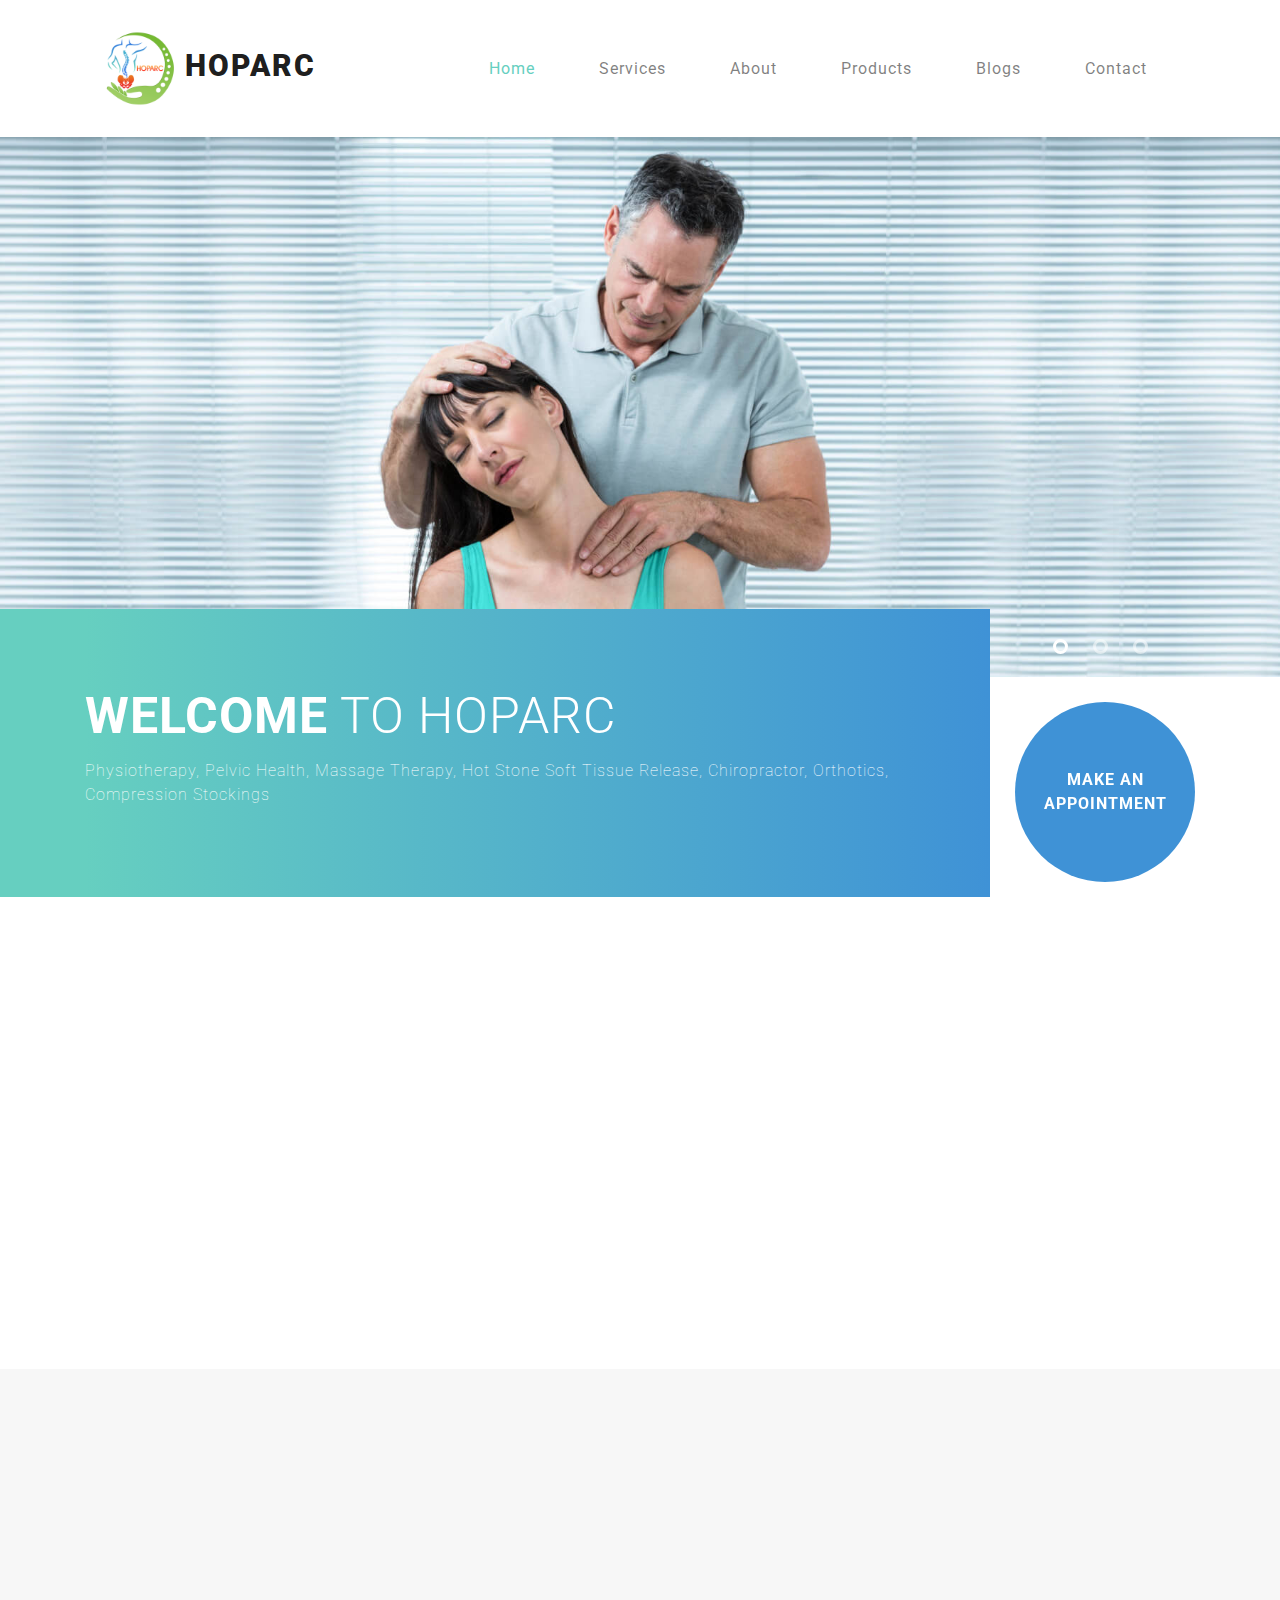
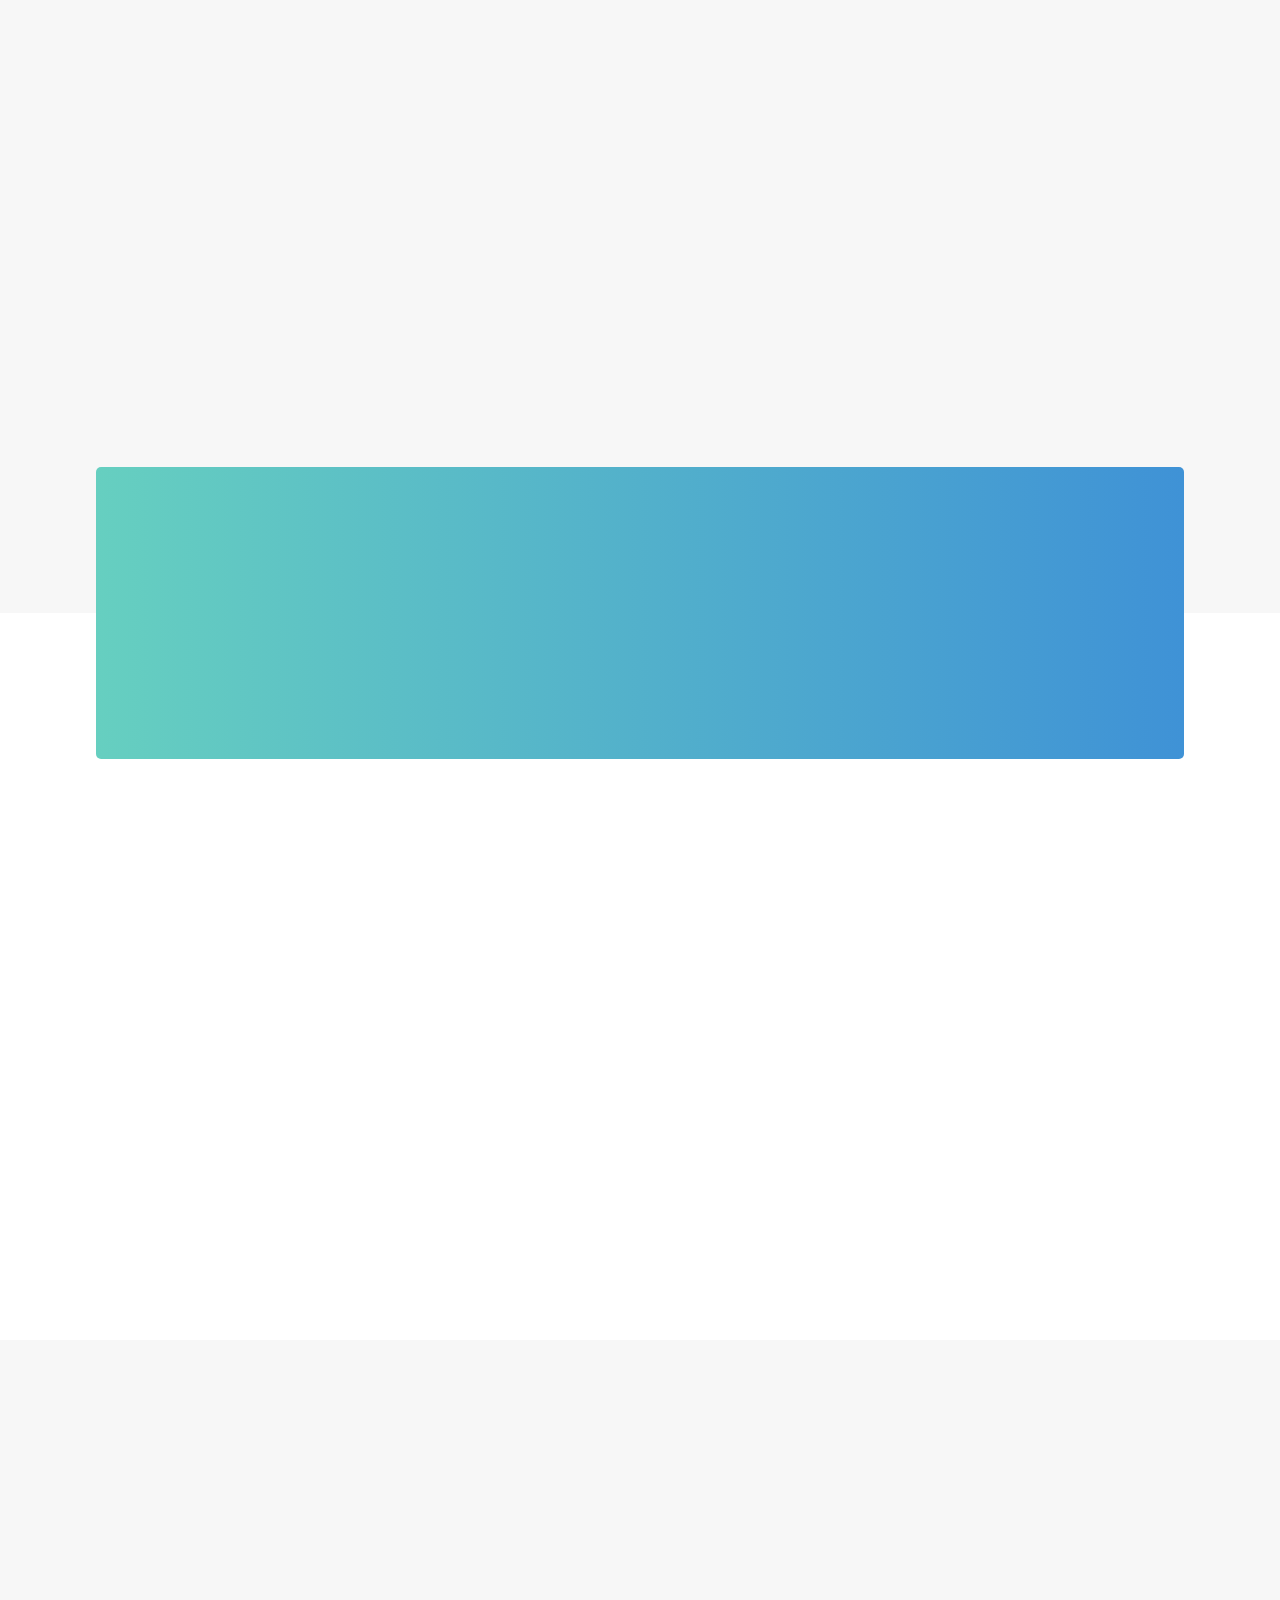
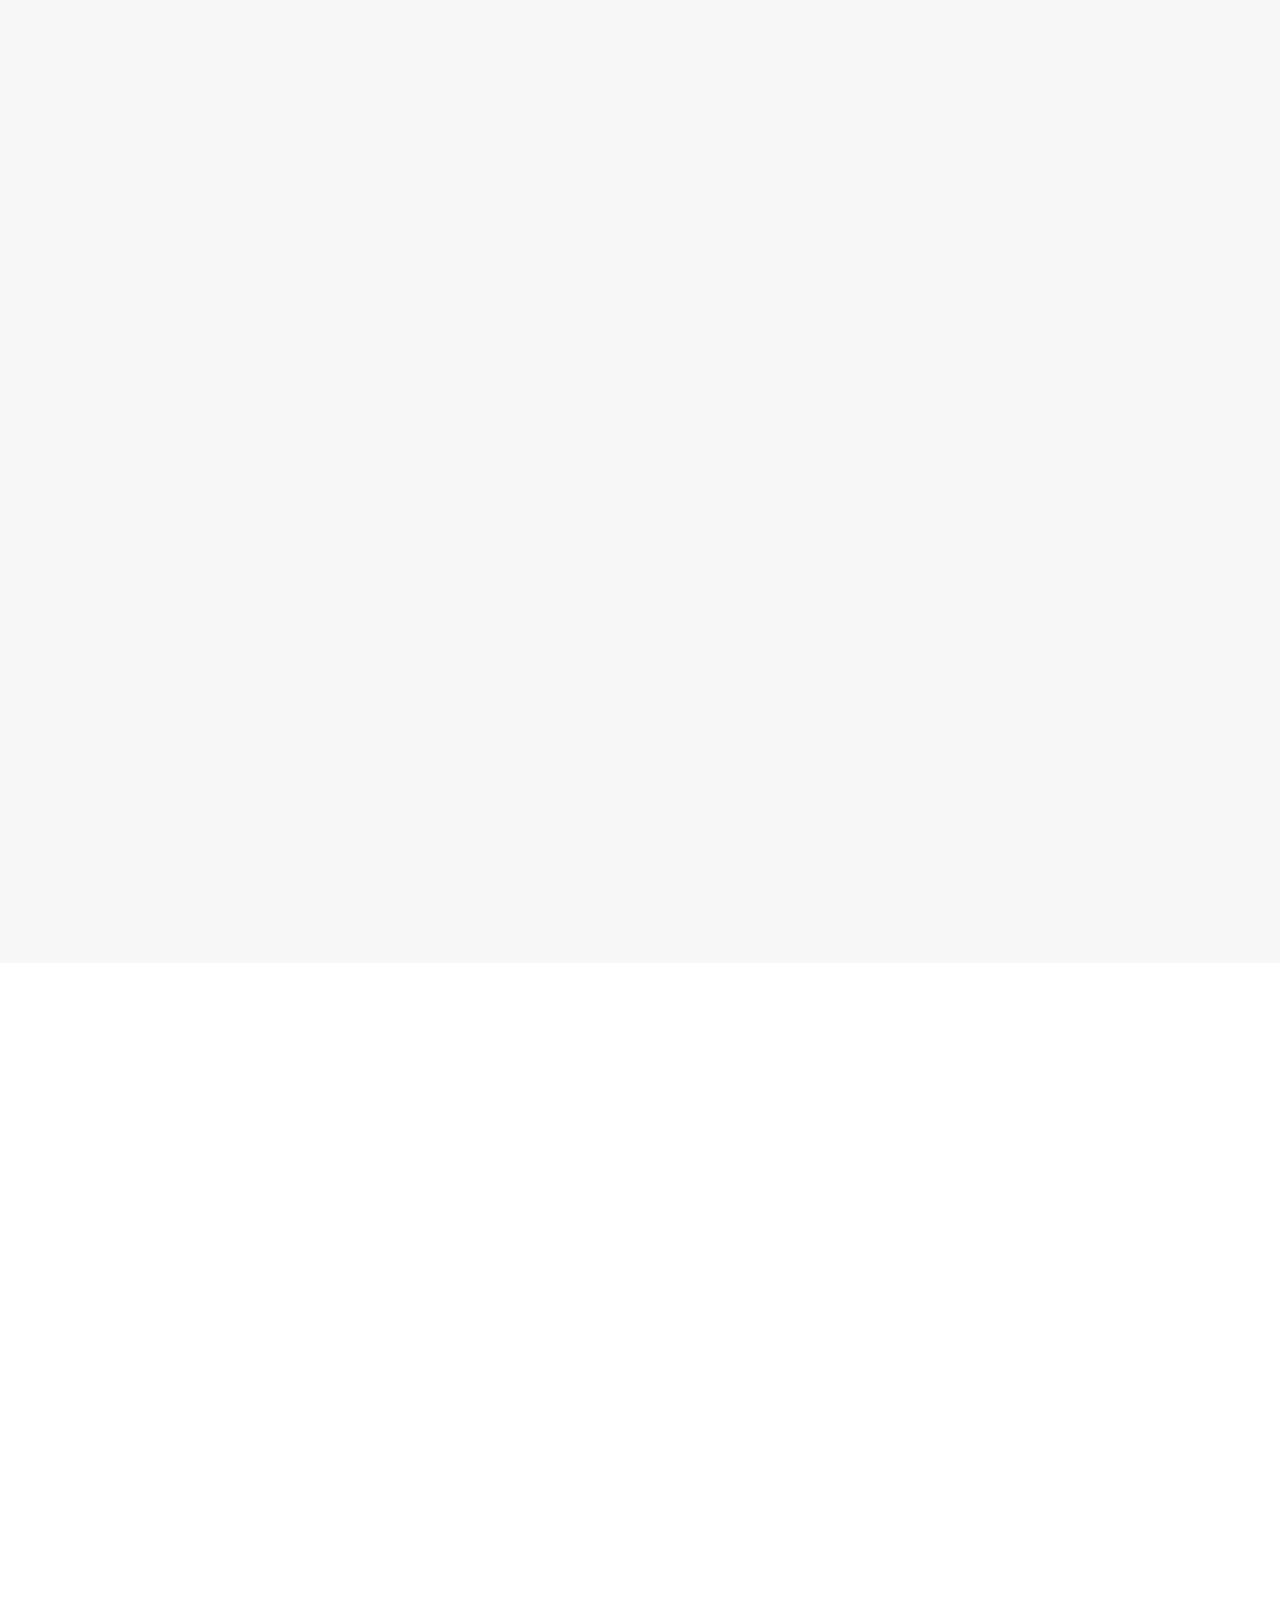
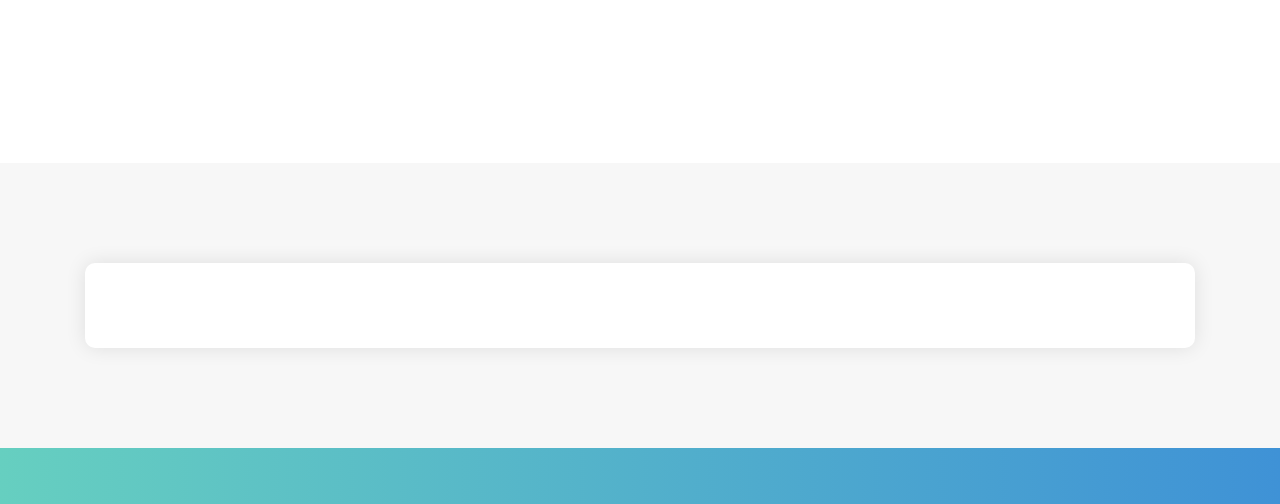
<file: index.html>
<!DOCTYPE html>
<html lang="en">

<head>
    <meta charset="UTF-8">
    <meta name="viewport" content="width=device-width, initial-scale=1.0">
    <link rel="icon" type="image/png" href="./logo.png">

    <title>HOPARC | Hands On Physiotherapy and Rehab Centre</title>

    <link rel="stylesheet" href="./css/aos.css">
    <link rel="stylesheet" href="./css/bootstrap/bootstrap.min.css">
    <link rel="stylesheet" href="./css/lightbox.css">
    <link rel="stylesheet" href="./css/landing.css">
</head>

<body>
    <!-- HEADER -->
    <header>
        <div class="container">
            <nav class="navbar navbar-expand-lg navbar-light py-3" id="navbar-main">
                <a class="navbar-brand" href="#">
                    <img src="./logo.png" height="75" alt="Hoparc">
                    HOPARC
                </a>
                <button class="navbar-toggler ml-auto" type="button" data-toggle="collapse" data-target="#navbarNavAltMarkup" aria-controls="navbarNavAltMarkup" aria-expanded="false" aria-label="Toggle navigation">
                    <span class="navbar-toggler-icon"></span>
                </button>
                <div class="collapse navbar-collapse" id="navbarNavAltMarkup">
                    <ul class="navbar-nav ml-auto align-items-center rounded">
                        <li class="nav-item px-4 text-center active">
                            <a class="nav-link" href="../index.html">Home</a>
                        </li>
                        <li class="nav-item px-4 text-center">
                            <a class="nav-link" href="./templates/services.html">Services</a>
                        </li>
                        <li class="nav-item px-4 text-center">
                            <a class="nav-link" href="./templates/about.html">About</a>
                        </li>
                        <li class="nav-item px-4 text-center">
                            <a class="nav-link" href="./templates/products.html">Products</a>
                        </li>
                        <li class="nav-item px-4 text-center">
                            <a class="nav-link" href="./templates/blogs.html">Blogs</a>
                        </li>
                        <li class="nav-item px-4 text-center">
                            <a class="nav-link" href="./templates/contact.html">Contact</a>
                        </li>
                    </ul>
                </div>
            </nav>
        </div>
    </header>

    <main>
        <div class="banner-container">
            <div id="carouselBannerControls" class="carousel slide carousel-fade" data-ride="carousel">
                <ol class="carousel-indicators">
                    <div class="container">
                        <div class="indicator-items">
                            <li data-target="#carouselBannerControls" data-slide-to="0" class="active"></li>
                            <li data-target="#carouselBannerControls" data-slide-to="1"></li>
                            <li data-target="#carouselBannerControls" data-slide-to="2"></li>
                        </div>
                    </div>
                </ol>
                <div class="carousel-inner">
                    <div class="carousel-item active">
                        <img class="d-block w-100" src="./img/banners/banner-1.jpg" alt="First slide">
                        <div class="carousel-caption">
                            <div class="container-md">
                                <div class="caption-container">
                                    <div class="caption-body">
                                        <div class="caption-title text-uppercase">
                                            <span class="font-weight-bold">Welcome</span> to HOPARC
                                        </div>
                                        <div class="caption-content">
                                            Physiotherapy, Pelvic Health, Massage Therapy, Hot Stone Soft Tissue Release, Chiropractor, Orthotics, Compression Stockings
                                        </div>
                                    </div>
                                    <div class="caption-button">
                                        <button class="btn text-uppercase">
                                            Make An Appointment
                                        </button>
                                    </div>
                                </div>
                            </div>
                        </div>
                    </div>
                    <div class="carousel-item">
                        <img class="d-block w-100" src="./img/banners/banner-2.jpg" alt="Second slide">
                        <div class="carousel-caption">
                            <div class="container-md">
                                <div class="caption-container">
                                    <div class="caption-body">
                                        <div class="caption-title text-uppercase">
                                            <span class="font-weight-bold">Pelvic</span> Health
                                        </div>
                                        <div class="caption-content">
                                            Pelvic floor muscles function together to maintain urinary continence, bowel movements/Fecal, lumbar stability, and sexual function and even more.They also play a role in movement and breathing as part of core muscle system.
                                        </div>
                                    </div>
                                    <div class="caption-button">
                                        <button class="btn text-uppercase">
                                            Make An Appointment
                                        </button>
                                    </div>
                                </div>
                            </div>
                        </div>
                    </div>
                    <div class="carousel-item">
                        <img class="d-block w-100" src="./img/banners/banner-3.jpg" alt="Third slide">

                        <div class="carousel-caption">
                            <div class="container-md">
                                <div class="caption-container">
                                    <div class="caption-body">
                                        <div class="caption-title text-uppercase">
                                            <span class="font-weight-bold">Massage</span> Therapy
                                        </div>
                                        <div class="caption-content">
                                            Massage Therapy is very often an effective adjunct to other treatments such as Physiotherapy, Chiropractic or other therapy approaches can speed up the effects of other forms of therapy.
                                        </div>
                                    </div>
                                    <div class="caption-button">
                                        <button class="btn text-uppercase">
                                            Make An Appointment
                                        </button>
                                    </div>
                                </div>
                            </div>
                        </div>
                    </div>
                </div>
            </div>
        </div>
        <div class="about-container">
            <div class="container">
                <div class="row align-items-center py-5">
                    <div class="col-lg-5 col-md-5 col-sm-12 py-5 text-center" data-aos="fade-right" data-aos-offset="100">
                        <img height="250px" src="./logo.png">
                    </div>
                    <div class="col-lg-7 col-md-7 col-sm-12 text-center text-md-left" data-aos="fade-left" data-aos-offset="100">
                        <div class="about-title text-uppercase">
                            Hands On Physiotherapy and Rehab Centre
                        </div>
                        <div class="about-content mt-2">
                            Hands on physio is a multidisciplinary clinic specialized in the assessment, diagnosis and treatment of orthopedic, neurological, musculoskeletal, pelvic health, geriatric, kids/ adults’ sports injuries, Motor Vehicle Injuries, Slip and fall, postural and work-related injuries and your everyday aches and pains.
                        </div>
                        <div class="about-button mt-4">
                            <button class="btn"> Learn More </button>
                        </div>
                    </div>
                </div>
            </div>
        </div>
        <div class="services-container py-5">
            <div class="container-title text-uppercase text-center" data-aos="zoom-out-up" data-aos-offset="300">
                <span class="font-weight-bold">Centre</span> of Excellence
                <hr class="mx-auto my-1">
            </div>
            <div class="container mt-5">
                <div class="row">
                    <div class="service-item col-sm-12 col-lg-4 p-3" data-aos="zoom-in-up" data-aos-offset="300">
                        <div class="item-container pb-3">
                            <div class="service-image">
                                <img width="100%" src="./img/services/service-1.jpg">
                                <div class="service-overlay">
                                    <div class="service-button">
                                        <button class="btn text-uppercase">More</button>
                                    </div>
                                </div>
                            </div>
                            <div class="service-title text-uppercase  text-center py-2 px-3">
                                Physiotherapy
                            </div>
                            <div class="service-description px-3">
                                Hands on Physiotherapy and Pelvic Health that provide assessments and treatments of all injuries as well as everyday aches and pains.
                            </div>
                            <div class="service-read-more d-lg-none mt-4">
                                <button class="btn"> Read More </button>
                            </div>
                        </div>
                    </div>
                    <div class="service-item col-sm-12 col-lg-4 p-3" data-aos="zoom-in-up" data-aos-offset="300">
                        <div class="item-container pb-3">
                            <div class="service-image">
                                <img width="100%" src="./img/services/service-2.jpg">
                                <div class="service-overlay">
                                    <div class="service-button">
                                        <button class="btn text-uppercase">More</button>
                                    </div>
                                </div>
                            </div>
                            <div class="service-title text-uppercase  text-center py-2 px-3">
                                Pelvic Health
                            </div>
                            <div class="service-description px-3">
                                Promoting/creating awareness on Pelvic Floor Physiotherapy for every one, may be you are one of them who really need pelvic floor physiotherapy.
                            </div>
                            <div class="service-read-more d-lg-none mt-4">
                                <button class="btn"> Read More </button>
                            </div>
                        </div>
                    </div>
                    <div class="service-item col-sm-12 col-lg-4 p-3" data-aos="zoom-in-up" data-aos-offset="300">
                        <div class="item-container pb-3">
                            <div class="service-image">
                                <img width="100%" src="./img/services/service-3.jpg">
                                <div class="service-overlay">
                                    <div class="service-button">
                                        <button class="btn text-uppercase">More</button>
                                    </div>
                                </div>
                            </div>
                            <div class="service-title text-uppercase text-center py-2 px-3">
                                Massage Therapy
                            </div>
                            <div class="service-description px-3">
                                The massage therapy provider at Hands On physiotherapy are regulated healthcare professionals and registered members of the College of Massage Therapists of Ontario.
                            </div>
                            <div class="service-read-more d-lg-none mt-4">
                                <button class="btn"> Read More </button>
                            </div>
                        </div>
                    </div>
                </div>
            </div>
        </div>
        <div class="consultation-container py-5 d-flex justify-content-center align-items-center">
            <div class="consultation-content p-5">
                <div class="consultation-title text-uppercase text-center" data-aos="fade-down" data-aos-offset="300">
                    <span class="font-weight-bold ">Consulted</span> by experienced Clinician
                </div>
                <div class="consultation-body text-center mt-3" data-aos="fade-up" data-aos-offset="300">
                    Our Clinic believe in "your care is our goal" and they have an optimistic, dynamic, supervised active approach to rehabilitation. The physiotherapists at Hands on Physio uses manual therapy techniques, Hot stone soft tissue release, Mobilization soft tissue release technique, different modalities, exercise programs which include assistive support exercising with supervised ex program and personalized home ex program, taping, education and the latest in modern therapy equipment in their approach to treatment.
                </div>
            </div>
        </div>
        <div class="why-us-container py-5">
            <div class="container-title text-uppercase text-center" data-aos="zoom-out-up" data-aos-offset="300">
                <span class="font-weight-bold">Why</span> Choose Us
                <hr class="mx-auto my-1">
            </div>
            <div class="container-subtitle text-center my-3 px-5" data-aos="zoom-out-up" data-aos-offset="300">
                "Hands on Physiotherapy and rehabilitation Centre is multidisciplinary clinic that specializes in treating ortho, musculoskeletal, neurological, pelvic floor, geriatric and Sports injuries"
            </div>
            <div class="container-lg text-center mt-5">
                <div class="row">
                    <div class="col-sm-12 col-md-3 p-3" data-aos="zoom-in-up" data-aos-offset="300">
                        <div class="reason-icon py-3">
                            <div class="reason-icon-container">
                                <img src="./img/icons/customer-satisfaction.png">
                            </div>
                        </div>
                        <div class="reason-title font-weight-bold py-1">
                            Customer Satisfaction
                        </div>
                        <div class="reason-description px-3">
                            We provide the quality of the services that will make a positive difference in our customers lives
                        </div>
                    </div>
                    <div class="col-sm-12 col-md-3 p-3" data-aos="zoom-in-up" data-aos-offset="300">
                        <div class="reason-icon py-3">
                            <div class="reason-icon-container">
                                <img src="./img/icons/work-ethic.png">
                            </div>
                        </div>
                        <div class="reason-title font-weight-bold py-1">
                            Strong Work Ethic
                        </div>
                        <div class="reason-description px-3">
                            We work together, across boundaries, to meet the needs of our customers
                        </div>
                    </div>
                    <div class="col-sm-12 col-md-3 p-3" data-aos="zoom-in-up" data-aos-offset="300">
                        <div class="reason-icon py-3">
                            <div class="reason-icon-container">
                                <img src="./img/icons/training.png">
                            </div>
                        </div>
                        <div class="reason-title font-weight-bold py-1">
                            Skill Based Training
                        </div>
                        <div class="reason-description px-3">
                            We are personally accountable for delivering on our commitments
                        </div>
                    </div>
                    <div class="col-sm-12 col-md-3 p-3" data-aos="zoom-in-up" data-aos-offset="300">
                        <div class="reason-icon py-3">
                            <div class="reason-icon-container">
                                <img src="./img/icons/integrity.png">
                            </div>
                        </div>
                        <div class="reason-title font-weight-bold py-1">
                            Integrity
                        </div>
                        <div class="reason-description px-3">
                            We uphold the highest standards of integrity in all of our actions
                        </div>
                    </div>
                </div>
            </div>
        </div>
        <div class="blog-container py-5">
            <div class="container-title text-uppercase text-center" data-aos="zoom-out-up" data-aos-offset="300">
                <span class="font-weight-bold">Recent</span> Blogs
                <hr class="mx-auto my-1">
            </div>
            <div class="container mt-5">
                <div class="blog-item row" data-aos="fade-up" data-aos-offset="300" data-aos-duration="1000">
                    <div class="blog-image col-12 col-lg-4 p-0">
                        <img class="h-100" src="./img/blogs/blog-1.jpg">
                    </div>
                    <div class="blog-content col-12 col-lg-8 py-3 px-3 pb-5">
                        <div class="blog-title text-uppercase">
                            Pregnancy Pelvic Pain
                        </div>
                        <div class="blog-body mt-3">
                            Posterior pelvic pain (in the back of the pelvis) is four times more prevalent than lumbar pain in pregnancy. It is a deep pain felt below and to the side at the waistline, and/or below the waistline on either side across the tailbone. Such pregnancy pelvic pain may be experienced on one or both sides.
                        </div>
                    </div>
                    <div class="blog-readmore">
                        <button class="btn text-uppercase">
                            <span>Read More</span>
                            <svg width="25px" viewBox="0 0 16 16" class="bi bi-arrow-right" fill="#fff" xmlns="http://www.w3.org/2000/svg">
                                <path fill-rule="evenodd" d="M10.146 4.646a.5.5 0 0 1 .708 0l3 3a.5.5 0 0 1 0 .708l-3 3a.5.5 0 0 1-.708-.708L12.793 8l-2.647-2.646a.5.5 0 0 1 0-.708z" />
                                <path fill-rule="evenodd" d="M2 8a.5.5 0 0 1 .5-.5H13a.5.5 0 0 1 0 1H2.5A.5.5 0 0 1 2 8z" />
                            </svg>
                        </button>
                    </div>
                </div>
                <div class="blog-item row align-items-center" data-aos="fade-up" data-aos-offset="300" data-aos-duration="1000">
                    <div class="blog-image col-12 col-lg-4 p-0">
                        <img class="h-100" src="./img/blogs/blog-2.jpg">
                    </div>
                    <div class="blog-content  col-12 col-lg-8 py-3 px-3 pb-5">
                        <div class="blog-title text-uppercase">
                            How To Activate Your Inner Core
                        </div>
                        <div class="blog-body mt-3">
                            Patients often come to me saying that they have been doing core exercises, recommended and advised by friends, in the gym and it’s made their lower back feel worse than ever.
                        </div>
                    </div>
                    <div class="blog-readmore">
                        <button class="btn text-uppercase">
                            <span>Read More</span>
                            <svg width="25px" viewBox="0 0 16 16" class="bi bi-arrow-right" fill="#fff" xmlns="http://www.w3.org/2000/svg">
                                <path fill-rule="evenodd" d="M10.146 4.646a.5.5 0 0 1 .708 0l3 3a.5.5 0 0 1 0 .708l-3 3a.5.5 0 0 1-.708-.708L12.793 8l-2.647-2.646a.5.5 0 0 1 0-.708z" />
                                <path fill-rule="evenodd" d="M2 8a.5.5 0 0 1 .5-.5H13a.5.5 0 0 1 0 1H2.5A.5.5 0 0 1 2 8z" />
                            </svg>
                        </button>
                    </div>
                </div>
                <div class="blog-item row align-items-center" data-aos="fade-up" data-aos-offset="300" data-aos-duration="1000">
                    <div class="blog-image col-12 col-lg-4 p-0">
                        <img class="h-100" src="./img/blogs/blog-3.jpg">
                    </div>
                    <div class="blog-content  col-12 col-lg-8 py-3 px-3 pb-5">
                        <div class="blog-title text-uppercase">
                            World Physical Therapy Day
                        </div>
                        <div class="blog-body mt-3">
                            World Physical Therapy Day is quite unique when compared to other days that aim to commemorate mental and physical health. Unlike campaigns such as World Asthma Day, which aims to raise awareness about the realities of living with asthma, the primary purpose of World Physical Therapy Day is to acknowledge the hard-work physical therapists do, and the versatility of physical therapy in improving quality of life.
                        </div>
                    </div>
                    <div class="blog-readmore">
                        <button class="btn text-uppercase">
                            <span>Read More</span>
                            <svg width="25px" viewBox="0 0 16 16" class="bi bi-arrow-right" fill="#fff" xmlns="http://www.w3.org/2000/svg">
                                <path fill-rule="evenodd" d="M10.146 4.646a.5.5 0 0 1 .708 0l3 3a.5.5 0 0 1 0 .708l-3 3a.5.5 0 0 1-.708-.708L12.793 8l-2.647-2.646a.5.5 0 0 1 0-.708z" />
                                <path fill-rule="evenodd" d="M2 8a.5.5 0 0 1 .5-.5H13a.5.5 0 0 1 0 1H2.5A.5.5 0 0 1 2 8z" />
                            </svg>
                        </button>
                    </div>
                </div>
            </div>
        </div>
        <div class="location-schedule-container">
            <div class="container-fluid">
                <div class="row align-items-center justify-content-center">
                    <div class="col-sm-12 col-lg-7 py-5">
                        <div class="schedule-title text-center text-uppercase" data-aos="fade-up" data-aos-offset="300">
                            Clinic Hours
                        </div>
                        <div class="schedule-content mt-5 d-flex justify-content-center">
                            <div class="schedule-item-container">
                                <div class="schedule-item danger row" data-aos="fade-up" data-aos-offset="300">
                                    <div class="schedule-name col-6 text-center">
                                        Monday
                                    </div>
                                    <div class="schedule-value col-6 text-center">
                                        Closed
                                    </div>
                                </div>
                                <div class="schedule-item row" data-aos="fade-up" data-aos-offset="300">
                                    <div class="schedule-name col-6 text-center">
                                        Tuesday
                                    </div>
                                    <div class="schedule-value col-6 text-center">
                                        8:00 am - 8:00 pm
                                    </div>
                                </div>
                                <div class="schedule-item row" data-aos="fade-up" data-aos-offset="300">
                                    <div class="schedule-name col-6 text-center">
                                        Wednesday
                                    </div>
                                    <div class="schedule-value col-6 text-center">
                                        2:00 pm - 8:00 pm
                                    </div>
                                </div>
                                <div class="schedule-item row" data-aos="fade-up" data-aos-offset="300">
                                    <div class="schedule-name col-6 text-center">
                                        Thursday
                                    </div>
                                    <div class="schedule-value col-6 text-center">
                                        8:00 am - 8:00 pm
                                    </div>
                                </div>
                                <div class="schedule-item row" data-aos="fade-up" data-aos-offset="300">
                                    <div class="schedule-name col-6 text-center">
                                        Friday
                                    </div>
                                    <div class="schedule-value col-6 text-center">
                                        8:00 am - 8:00 pm
                                    </div>
                                </div>
                                <div class="schedule-item row" data-aos="fade-up" data-aos-offset="300">
                                    <div class="schedule-name col-6 text-center">
                                        Saturday
                                    </div>
                                    <div class="schedule-value col-6 text-center">
                                        9:00 am - 6:00 pm
                                    </div>
                                </div>
                                <div class="schedule-item row" data-aos="fade-up" data-aos-offset="300">
                                    <div class="schedule-name col-6 text-center">
                                        Sunday
                                    </div>
                                    <div class="schedule-value col-6 text-center">
                                        9:00 am - 5:00 pm
                                    </div>
                                </div>
                            </div>
                        </div>
                    </div>
                    <div class="col-sm-12 col-lg-5 p-0" style="max-height: 800px;" data-aos="fade-left" data-aos-offset="300">
                        <iframe width="100%" height="800" id="gmap_canvas" src="https://maps.google.com/maps?q=338+Copper+Creek+Dr,+Markham,+ON+L6B+1N8,+Canada&ie=UTF8&iwloc=&output=embed" frameborder="0" scrolling="no" marginheight="0" marginwidth="0"></iframe>
                    </div>
                </div>
            </div>
        </div>
        </div>
        <div class="contact-container">
            <div class="container">
                <div class="contact-content">
                    <div class="row align-items-center text-center">
                        <div class="contact-item col-sm-12 col-lg-3" data-aos="fade-down" data-aos-offset="100">
                            <svg width="1em" height="1em" viewBox="0 0 16 16" class="bi bi-headset" fill="#000" xmlns="http://www.w3.org/2000/svg">
                                <path fill-rule="evenodd" d="M8 1a5 5 0 0 0-5 5v4.5H2V6a6 6 0 1 1 12 0v4.5h-1V6a5 5 0 0 0-5-5z" />
                                <path d="M11 8a1 1 0 0 1 1-1h2v4a1 1 0 0 1-1 1h-1a1 1 0 0 1-1-1V8zM5 8a1 1 0 0 0-1-1H2v4a1 1 0 0 0 1 1h1a1 1 0 0 0 1-1V8z" />
                                <path fill-rule="evenodd" d="M13.5 8.5a.5.5 0 0 1 .5.5v3a2.5 2.5 0 0 1-2.5 2.5H8a.5.5 0 0 1 0-1h3.5A1.5 1.5 0 0 0 13 12V9a.5.5 0 0 1 .5-.5z" />
                                <path d="M6.5 14a1 1 0 0 1 1-1h1a1 1 0 1 1 0 2h-1a1 1 0 0 1-1-1z" />
                            </svg>
                            <span>
                                +1 289 554 9090
                            </span>
                        </div>
                        <div class="contact-item col-sm-12 col-lg-3 text-center border" data-aos="fade-up" data-aos-offset="100">
                            <svg width="1em" height="1em" viewBox="0 0 16 16" class="bi bi-headset" fill="#000" xmlns="http://www.w3.org/2000/svg">
                                <path fill-rule="evenodd" d="M8 1a5 5 0 0 0-5 5v4.5H2V6a6 6 0 1 1 12 0v4.5h-1V6a5 5 0 0 0-5-5z" />
                                <path d="M11 8a1 1 0 0 1 1-1h2v4a1 1 0 0 1-1 1h-1a1 1 0 0 1-1-1V8zM5 8a1 1 0 0 0-1-1H2v4a1 1 0 0 0 1 1h1a1 1 0 0 0 1-1V8z" />
                                <path fill-rule="evenodd" d="M13.5 8.5a.5.5 0 0 1 .5.5v3a2.5 2.5 0 0 1-2.5 2.5H8a.5.5 0 0 1 0-1h3.5A1.5 1.5 0 0 0 13 12V9a.5.5 0 0 1 .5-.5z" />
                                <path d="M6.5 14a1 1 0 0 1 1-1h1a1 1 0 1 1 0 2h-1a1 1 0 0 1-1-1z" />
                            </svg>
                            <span>
                                +1 905 201 9909
                            </span>
                        </div>
                        <div class="contact-item col-sm-12 col-lg-3 text-center" data-aos="fade-down" data-aos-offset="100">
                            <svg width="1em" height="1em" viewBox="0 0 16 16" class="bi bi-envelope" fill="#000" xmlns="http://www.w3.org/2000/svg">
                                <path fill-rule="evenodd" d="M0 4a2 2 0 0 1 2-2h12a2 2 0 0 1 2 2v8a2 2 0 0 1-2 2H2a2 2 0 0 1-2-2V4zm2-1a1 1 0 0 0-1 1v.217l7 4.2 7-4.2V4a1 1 0 0 0-1-1H2zm13 2.383l-4.758 2.855L15 11.114v-5.73zm-.034 6.878L9.271 8.82 8 9.583 6.728 8.82l-5.694 3.44A1 1 0 0 0 2 13h12a1 1 0 0 0 .966-.739zM1 11.114l4.758-2.876L1 5.383v5.73z" />
                            </svg>
                            <span>
                                info@hoparc.com
                            </span>
                        </div>
                        <div class="contact-item contact-button col-sm-12 col-lg-3" data-aos="fade-up" data-aos-offset="100">
                            <button class="btn">
                                <span> Make An Appointment </span>
                                <svg width="25px" viewBox="0 0 16 16" class="bi bi-arrow-right" fill="#fff" xmlns="http://www.w3.org/2000/svg">
                                    <path fill-rule="evenodd" d="M10.146 4.646a.5.5 0 0 1 .708 0l3 3a.5.5 0 0 1 0 .708l-3 3a.5.5 0 0 1-.708-.708L12.793 8l-2.647-2.646a.5.5 0 0 1 0-.708z" />
                                    <path fill-rule="evenodd" d="M2 8a.5.5 0 0 1 .5-.5H13a.5.5 0 0 1 0 1H2.5A.5.5 0 0 1 2 8z" />
                                </svg>
                            </button>
                        </div>
                    </div>
                </div>
            </div>
        </div>
    </main>

    <footer class="py-3">
        <div class="container text-white font-weight-bold text-center" data-aos="fade-up" data-aos-offset="0">
            Copyright &copy; 2020 | All rights reserved | www.hoparc.com
        </div>
    </footer>
</body>

<script src=" ./js/jquery.min.js"></script>
<script src="./js/popper.min.js"></script>
<script src="./js/bootstrap.min.js"></script>
<script src="./js/aos.js"></script>
<script src="./js/lightbox.min.js"></script>
<script src="./js/index.js"></script>

</html>
</file>
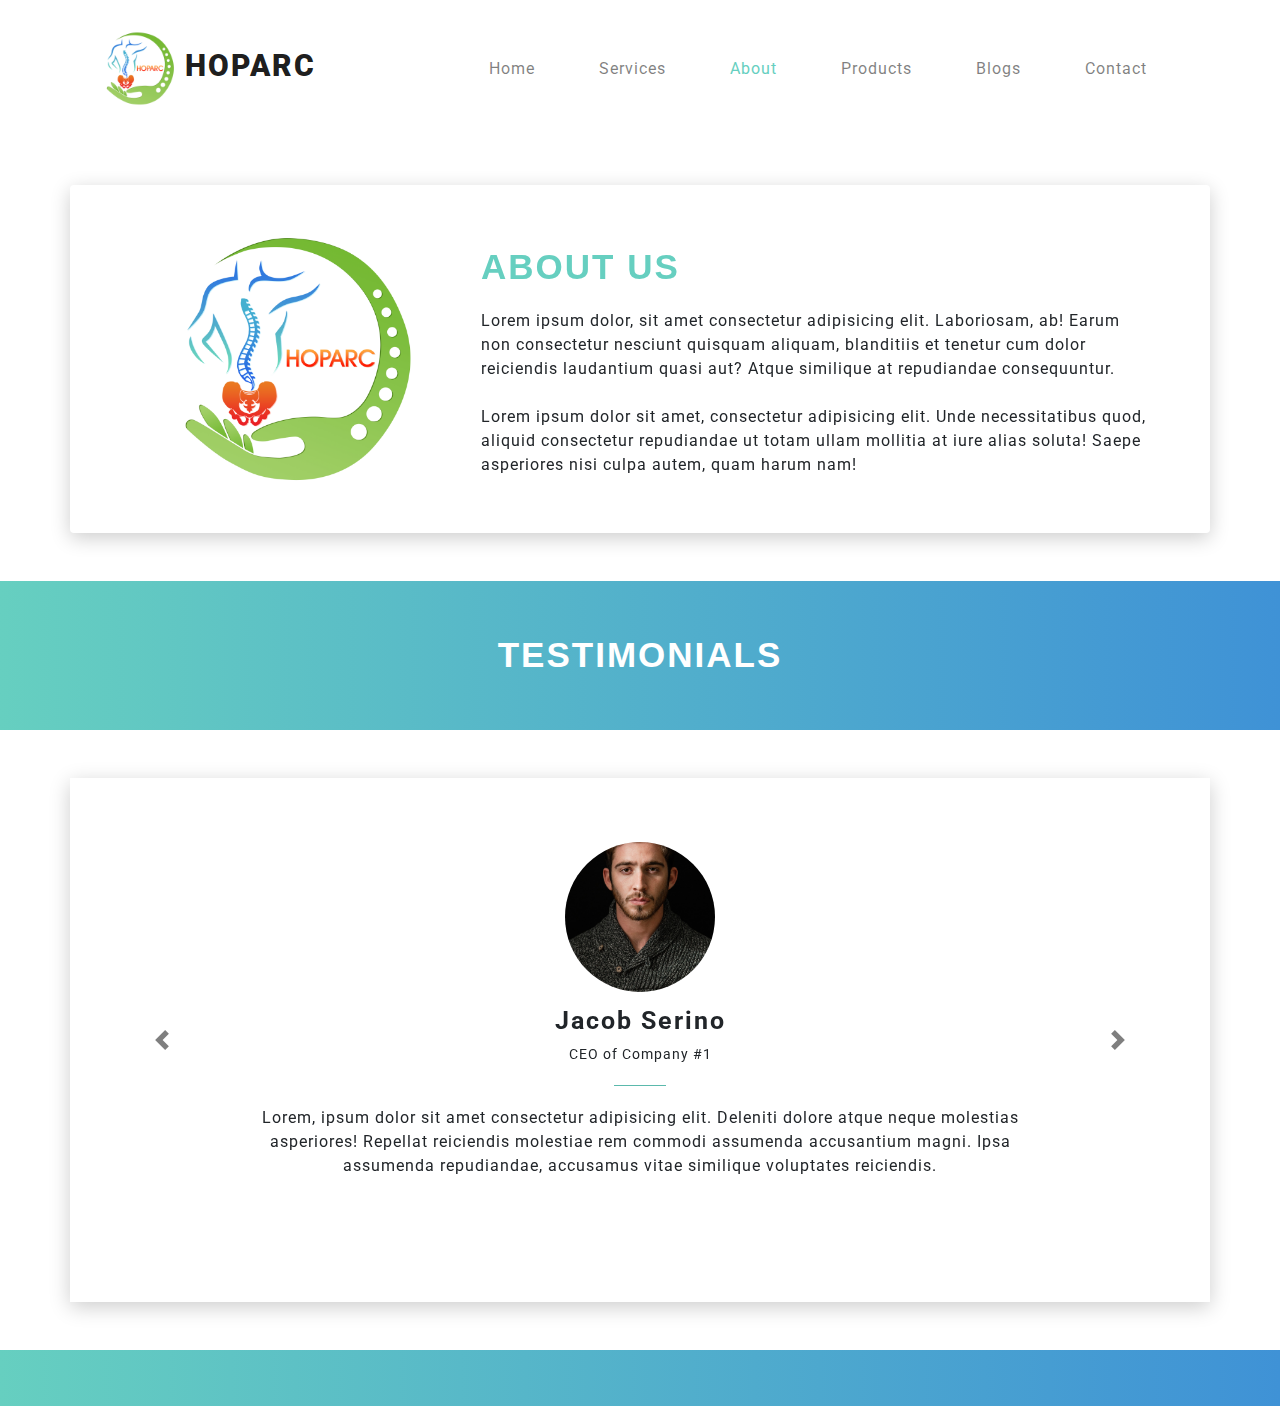
<file: templates/about.html>
<!DOCTYPE html>
<html lang="en">

<head>
    <meta charset="UTF-8">
    <meta name="viewport" content="width=device-width, initial-scale=1.0">
    <link rel="icon" type="image/png" href="../logo.png">

    <title>HOPARC | Hands On Physiotherapy and Rehab Centre</title>

    <link rel="stylesheet" href="../css/aos.css">
    <link rel="stylesheet" href="../css/bootstrap/bootstrap.min.css">
    <link rel="stylesheet" href="../css/lightbox.css">
    <link rel="stylesheet" href="../css/about.css">
</head>

<body>
    <!-- HEADER -->
    <header>
        <div class="container">
            <nav class="navbar navbar-expand-lg navbar-light py-3" id="navbar-main">
                <a class="navbar-brand" href="#">
                    <img src="../logo.png" height="75" alt="Hoparc">
                    HOPARC
                </a>
                <button class="navbar-toggler ml-auto" type="button" data-toggle="collapse" data-target="#navbarNavAltMarkup" aria-controls="navbarNavAltMarkup" aria-expanded="false" aria-label="Toggle navigation">
                    <span class="navbar-toggler-icon"></span>
                </button>
                <div class="collapse navbar-collapse" id="navbarNavAltMarkup">
                    <ul class="navbar-nav ml-auto align-items-center rounded">
                        <li class="nav-item px-4 text-center">
                            <a class="nav-link" href="../index.html">Home</a>
                        </li>
                        <li class="nav-item px-4 text-center">
                            <a class="nav-link" href="../templates/services.html">Services</a>
                        </li>
                        <li class="nav-item px-4 text-center active">
                            <a class="nav-link" href="../templates/about.html">About</a>
                        </li>
                        <li class="nav-item px-4 text-center">
                            <a class="nav-link" href="../templates/products.html">Products</a>
                        </li>
                        <li class="nav-item px-4 text-center">
                            <a class="nav-link" href="../templates/blogs.html">Blogs</a>
                        </li>
                        <li class="nav-item px-4 text-center">
                            <a class="nav-link" href="../templates/contact.html">Contact</a>
                        </li>
                    </ul>
                </div>
            </nav>
        </div>
    </header>

    <main>
        <div class="about-container py-5">
            <div class="container">
                <div class="row align-items-center px-5 rounded">
                    <div class="col-sm-12 col-md-4 p-5" data-aos="fade-right" data-aos-offset="100">
                        <img class="w-100" src="../logo.png">
                    </div>
                    <div class="col-sm-12 col-md-8 py-5" data-aos="fade-left" data-aos-offset="100">
                        <div class="about-title text-uppercase">
                            About Us
                        </div>
                        <div class="about-content mt-3">
                            Lorem ipsum dolor, sit amet consectetur adipisicing elit. Laboriosam, ab! Earum non consectetur nesciunt quisquam aliquam, blanditiis et tenetur cum dolor reiciendis laudantium quasi aut? Atque similique at repudiandae consequuntur.
                            <br><br>
                            Lorem ipsum dolor sit amet, consectetur adipisicing elit. Unde necessitatibus quod, aliquid consectetur repudiandae ut totam ullam mollitia at iure alias soluta! Saepe asperiores nisi culpa autem, quam harum nam!
                        </div>
                    </div>
                </div>
            </div>
        </div>
        <div class="testimonials-container px-0">
            <div class="container-title text-uppercase text-center py-5 px-0" data-aos="zoom-out-up" data-aos-offset="100">
                Testimonials
            </div>
            <div class="container my-5 px-2">
                <div id="carouselTestimonials" class="carousel slide carousel-multiple" data-ride="carousel">
                    <ol class="carousel-indicators">
                        <li data-target="#carouselTestimonials" data-slide-to="0" class="active"></li>
                        <li data-target="#carouselTestimonials" data-slide-to="1"></li>
                        <li data-target="#carouselTestimonials" data-slide-to="2"></li>
                    </ol>
                    <div class="carousel-inner">
                        <div class="carousel-item text-center py-3 active">
                            <div class="testimonial-item p-5">
                                <div class="testimonial-image">
                                    <img src="../img/testimonials/user-1.jpg">
                                </div>
                                <div class="testimonial-title">
                                    Jacob Serino
                                </div>
                                <div class="testimonial-subtitle">
                                    CEO of Company #1
                                </div>
                                <hr>
                                <div class="testimonial-content mt-3 px-2">
                                    <span>Lorem, ipsum dolor sit amet consectetur adipisicing elit. Deleniti dolore atque neque molestias asperiores! Repellat reiciendis molestiae rem commodi assumenda accusantium magni. Ipsa assumenda repudiandae, accusamus vitae similique voluptates reiciendis.</span>
                                </div>
                            </div>
                        </div>
                        <div class="carousel-item text-center py-3">
                            <div class="testimonial-item p-5">
                                <div class="testimonial-image">
                                    <img src="../img/testimonials/user-2.jpg">
                                </div>
                                <div class="testimonial-title">
                                    Angelica Serino
                                </div>
                                <div class="testimonial-subtitle">
                                    Chef at Company #2
                                </div>
                                <hr>
                                <div class="testimonial-content mt-3 px-2">
                                    <span>Lorem, ipsum dolor sit amet consectetur adipisicing elit. Deleniti dolore atque neque molestias asperiores! Repellat reiciendis molestiae rem commodi assumenda accusantium magni. Ipsa assumenda repudiandae, accusamus vitae similique voluptates reiciendis.</span>
                                </div>
                            </div>
                        </div>
                        <div class="carousel-item text-center py-3">
                            <div class="testimonial-item p-5">
                                <div class="testimonial-image">
                                    <img src="../img/testimonials/user-3.jpg">
                                </div>
                                <div class="testimonial-title">
                                    Albus Dumbledore
                                </div>
                                <div class="testimonial-subtitle">
                                    Food Specialist at Company #2
                                </div>
                                <hr>
                                <div class="testimonial-content mt-3 px-2">
                                    <span>Lorem, ipsum dolor sit amet consectetur adipisicing elit. Deleniti dolore atque neque molestias asperiores! Repellat reiciendis molestiae rem commodi assumenda accusantium magni. Ipsa assumenda repudiandae, accusamus vitae similique voluptates reiciendis.</span>
                                </div>
                            </div>
                        </div>
                    </div>
                    <a class="carousel-control-prev" href="#carouselTestimonials" role="button" data-slide="prev">
                        <span class="carousel-control-prev-icon" aria-hidden="true"></span>
                        <span class="sr-only">Previous</span>
                    </a>
                    <a class="carousel-control-next" href="#carouselTestimonials" role="button" data-slide="next">
                        <span class="carousel-control-next-icon" aria-hidden="true"></span>
                        <span class="sr-only">Next</span>
                    </a>
                </div>
            </div>
        </div>
    </main>

    <footer class="py-3">
        <div class="container text-white font-weight-bold text-center" data-aos="fade-up" data-aos-offset="0">
            Copyright &copy; 2020 | All rights reserved | www.hoparc.com
        </div>
    </footer>
</body>

<script src=" ../js/jquery.min.js"></script>
<script src="../js/popper.min.js"></script>
<script src="../js/bootstrap.min.js"></script>
<script src="../js/aos.js"></script>
<script src="../js/lightbox.min.js"></script>
<script src="../js/index.js"></script>

</html>
</file>
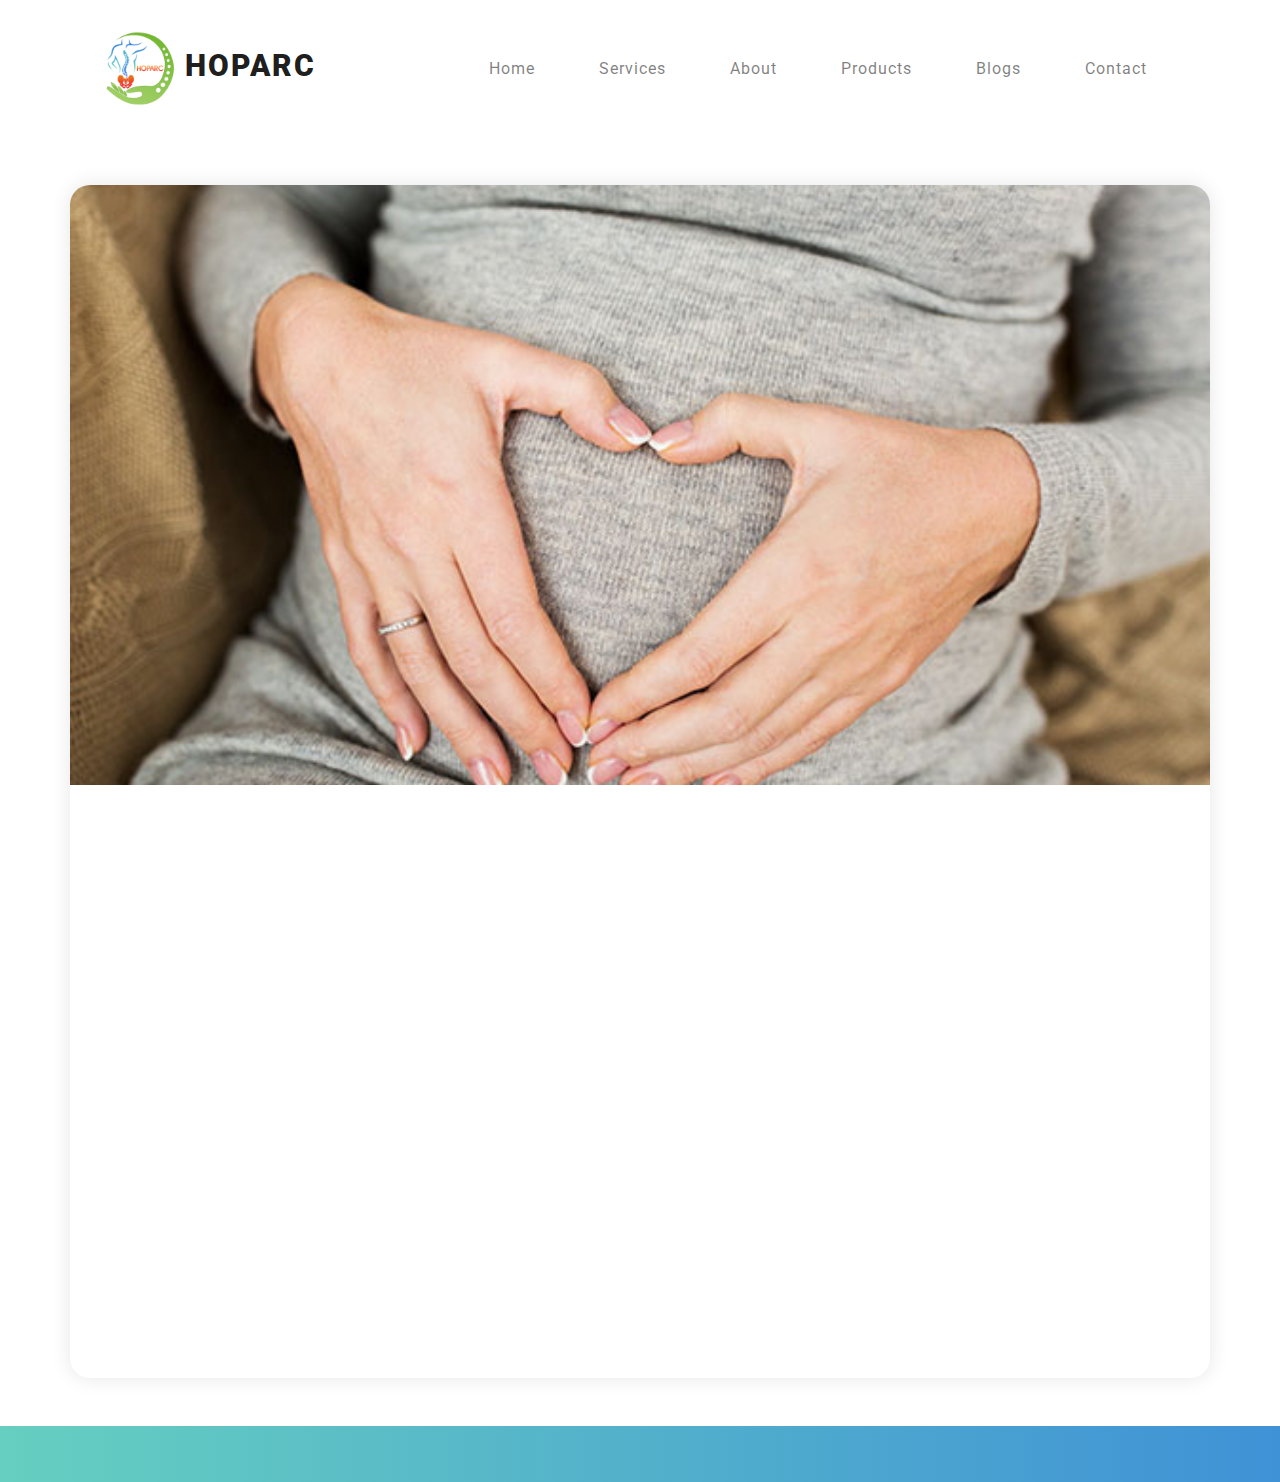
<file: templates/blog.html>
<!DOCTYPE html>
<html lang="en">

<head>
    <meta charset="UTF-8">
    <meta name="viewport" content="width=device-width, initial-scale=1.0">
    <link rel="icon" type="image/png" href="../logo.png">

    <title>HOPARC | Hands On Physiotherapy and Rehab Centre</title>

    <link rel="stylesheet" href="../css/aos.css">
    <link rel="stylesheet" href="../css/bootstrap/bootstrap.min.css">
    <link rel="stylesheet" href="../css/lightbox.css">
    <link rel="stylesheet" href="../css/service.css">
</head>

<body>
    <!-- HEADER -->
    <header>
        <div class="container">
            <nav class="navbar navbar-expand-lg navbar-light py-3" id="navbar-main">
                <a class="navbar-brand" href="#">
                    <img src="../logo.png" height="75" alt="Hoparc">
                    HOPARC
                </a>
                <button class="navbar-toggler ml-auto" type="button" data-toggle="collapse" data-target="#navbarNavAltMarkup" aria-controls="navbarNavAltMarkup" aria-expanded="false" aria-label="Toggle navigation">
                    <span class="navbar-toggler-icon"></span>
                </button>
                <div class="collapse navbar-collapse" id="navbarNavAltMarkup">
                    <ul class="navbar-nav ml-auto align-items-center rounded">
                        <li class="nav-item px-4 text-center">
                            <a class="nav-link" href="../index.html">Home</a>
                        </li>
                        <li class="nav-item px-4 text-center">
                            <a class="nav-link" href="../templates/services.html">Services</a>
                        </li>
                        <li class="nav-item px-4 text-center">
                            <a class="nav-link" href="../templates/about.html">About</a>
                        </li>
                        <li class="nav-item px-4 text-center">
                            <a class="nav-link" href="../templates/products.html">Products</a>
                        </li>
                        <li class="nav-item px-4 text-center">
                            <a class="nav-link" href="../templates/blogs.html">Blogs</a>
                        </li>
                        <li class="nav-item px-4 text-center">
                            <a class="nav-link" href="../templates/contact.html">Contact</a>
                        </li>
                    </ul>
                </div>
            </nav>
        </div>
    </header>

    <main>
        <div class="service-container py-5">
            <div class="container p-0">
                <div class="service-image p-0">
                    <img class="w-100" src="../img/blogs/blog-1.jpg" data-aos="fade-down" data-aos-offset="300">
                </div>
                <div class="service-content px-5 py-2">
                    <div class="row">
                        <div class="col-12 p-3 pb-5">
                            <div class="service-title text-uppercase text-center" data-aos="zoom-in-up" data-aos-offset="200">
                                Pregnancy Pelvic Pain
                            </div>
                            <div class="service-description mt-3" data-aos="zoom-in-up" data-aos-offset="200">
                                <p>Posterior pelvic pain (in the back of the pelvis) is four times more prevalent than lumbar pain in pregnancy. It is a deep pain felt below and to the side at the waistline, and/or below the waistline on either side across the tailbone. Such pregnancy pelvic pain may be experienced on one or both sides.</p>
                                <p>Posterior pelvic pain in pregnancy can extend down into the buttock and upper portion of the posterior (in back of) thighs, and does not usually radiate below the knees. It can be associated with pubic pain. The pain does not quickly resolve with rest, and morning stiffness may also be present.</p>

                                <p>Posterior pelvic pain during pregnancy can be brought on or exacerbated by the following activities:</p>

                                <p>- Rolling in bed</p>
                                <p>- Climbing stairs</p>
                                <p>- Sitting and rising from a seated position (such as getting in and out of cars, bathtubs, bed)</p>
                                <p>- Lifting, twisting, bending forward</p>
                                <p>- Running and walking</p>

                                <p>A job that involves prolonged postures at extreme ranges (such as sitting in front of a computer and leaning forward, standing and leaning over a desk or workstation) increases the risk of developing pregnancy pelvic pain. Unlike many other forms of lower back pain in pregnancy, a previous high level of fitness does not necessarily prevent posterior pelvic pain while pregnant.</p>
                            </div>
                        </div>
                    </div>
                </div>
            </div>
        </div>
    </main>

    <footer class="py-3">
        <div class="container text-white font-weight-bold text-center" data-aos="fade-up" data-aos-offset="0">
            Copyright &copy; 2020 | All rights reserved | www.hoparc.com
        </div>
    </footer>
</body>

<script src=" ../js/jquery.min.js"></script>
<script src="../js/popper.min.js"></script>
<script src="../js/bootstrap.min.js"></script>
<script src="../js/aos.js"></script>
<script src="../js/lightbox.min.js"></script>
<script src="../js/index.js"></script>

</html>
</file>
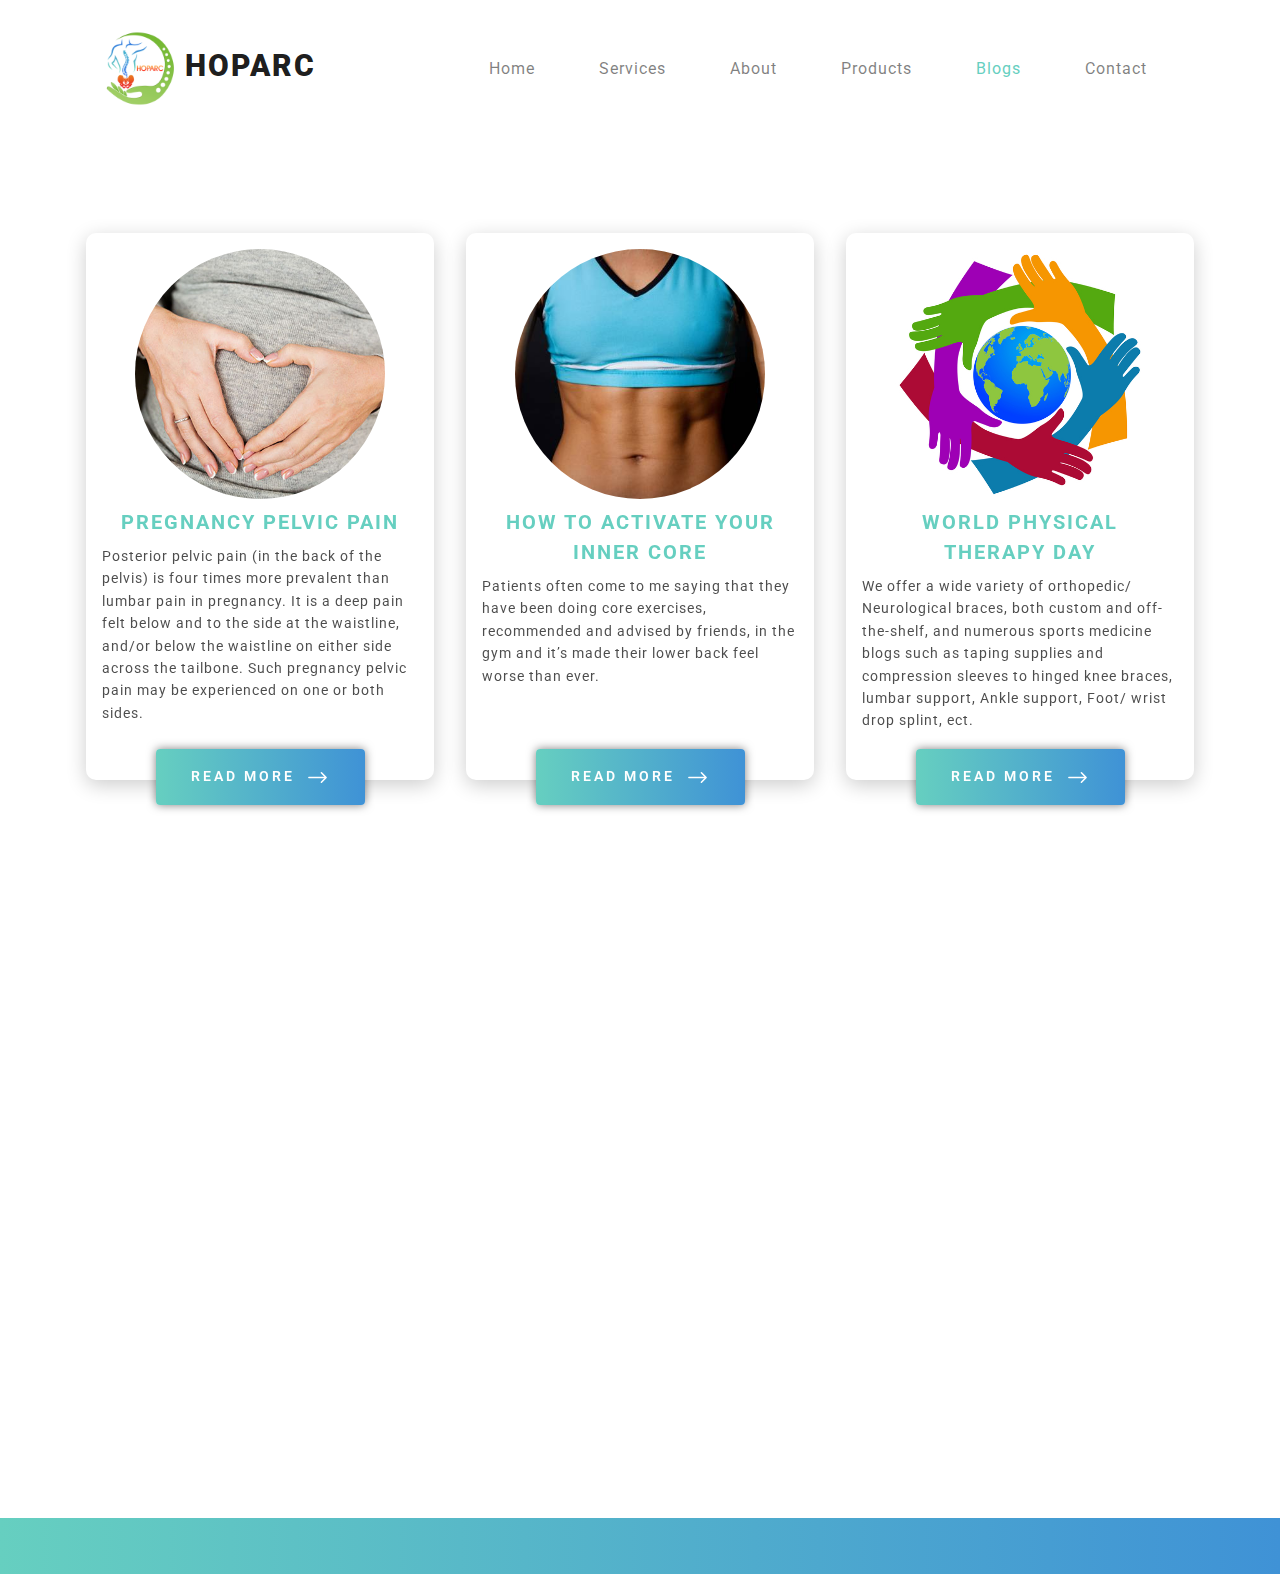
<file: templates/blogs.html>
<!DOCTYPE html>
<html lang="en">

<head>
    <meta charset="UTF-8">
    <meta name="viewport" content="width=device-width, initial-scale=1.0">
    <link rel="icon" type="image/png" href="../logo.png">

    <title>HOPARC | Hands On Physiotherapy and Rehab Centre</title>

    <link rel="stylesheet" href="../css/aos.css">
    <link rel="stylesheet" href="../css/bootstrap/bootstrap.min.css">
    <link rel="stylesheet" href="../css/lightbox.css">
    <link rel="stylesheet" href="../css/blogs.css">
</head>

<body>
    <!-- HEADER -->
    <header>
        <div class="container">
            <nav class="navbar navbar-expand-lg navbar-light py-3" id="navbar-main">
                <a class="navbar-brand" href="#">
                    <img src="../logo.png" height="75" alt="Hoparc">
                    HOPARC
                </a>
                <button class="navbar-toggler ml-auto" type="button" data-toggle="collapse" data-target="#navbarNavAltMarkup" aria-controls="navbarNavAltMarkup" aria-expanded="false" aria-label="Toggle navigation">
                    <span class="navbar-toggler-icon"></span>
                </button>
                <div class="collapse navbar-collapse" id="navbarNavAltMarkup">
                    <ul class="navbar-nav ml-auto align-items-center rounded">
                        <li class="nav-item px-4 text-center">
                            <a class="nav-link" href="../index.html">Home</a>
                        </li>
                        <li class="nav-item px-4 text-center">
                            <a class="nav-link" href="../templates/services.html">Services</a>
                        </li>
                        <li class="nav-item px-4 text-center">
                            <a class="nav-link" href="../templates/about.html">About</a>
                        </li>
                        <li class="nav-item px-4 text-center">
                            <a class="nav-link" href="../templates/products.html">Products</a>
                        </li>
                        <li class="nav-item px-4 text-center active">
                            <a class="nav-link" href="../templates/blogs.html">Blogs</a>
                        </li>
                        <li class="nav-item px-4 text-center">
                            <a class="nav-link" href="../templates/contact.html">Contact</a>
                        </li>
                    </ul>
                </div>
            </nav>
        </div>
    </header>

    <main>
        <div class="blogs-container py-5 px-2">
            <div class="container">
                <div class="row">
                    <div class="col-sm-12 col-md-6 col-lg-4 px-3 py-5" data-aos="zoom-in-up" data-aos-offset="200">
                        <div class="blog-item p-3 pb-5">
                            <div class="blog-icon text-center">
                                <img class="rounded-circle" src="../img/blogs/blog-1.jpg">
                            </div>
                            <div class="blog-title text-center py-2 px-3">
                                PREGNANCY PELVIC PAIN
                            </div>
                            <div class="blog-description">
                                Posterior pelvic pain (in the back of the pelvis) is four times more prevalent than lumbar pain in pregnancy. It is a deep pain felt below and to the side at the waistline, and/or below the waistline on either side across the tailbone. Such pregnancy pelvic pain may be experienced on one or both sides.
                            </div>
                            <div class="blog-button text-center">
                                <a href="./blog.html">
                                    <button class="btn text-uppercase">
                                        <span>Read More</span>
                                        <svg width="25px" viewBox="0 0 16 16" class="bi bi-arrow-right" fill="#fff" xmlns="http://www.w3.org/2000/svg">
                                            <path fill-rule="evenodd" d="M10.146 4.646a.5.5 0 0 1 .708 0l3 3a.5.5 0 0 1 0 .708l-3 3a.5.5 0 0 1-.708-.708L12.793 8l-2.647-2.646a.5.5 0 0 1 0-.708z" />
                                            <path fill-rule="evenodd" d="M2 8a.5.5 0 0 1 .5-.5H13a.5.5 0 0 1 0 1H2.5A.5.5 0 0 1 2 8z" />
                                        </svg>
                                    </button>
                                </a>
                            </div>
                        </div>
                    </div>
                    <div class="col-sm-12 col-md-6 col-lg-4 px-3 py-5" data-aos="zoom-in-up" data-aos-offset="200">
                        <div class="blog-item p-3 pb-5">
                            <div class="blog-icon text-center">
                                <img class="rounded-circle" src="../img/blogs/blog-2.jpg">
                            </div>
                            <div class="blog-title text-center py-2 px-3">
                                HOW TO ACTIVATE YOUR INNER CORE
                            </div>
                            <div class="blog-description">
                                Patients often come to me saying that they have been doing core exercises, recommended and advised by friends, in the gym and it’s made their lower back feel worse than ever.
                            </div>
                            <div class="blog-button text-center">
                                <a href="./blog.html">
                                    <button class="btn text-uppercase">
                                        <span>Read More</span>
                                        <svg width="25px" viewBox="0 0 16 16" class="bi bi-arrow-right" fill="#fff" xmlns="http://www.w3.org/2000/svg">
                                            <path fill-rule="evenodd" d="M10.146 4.646a.5.5 0 0 1 .708 0l3 3a.5.5 0 0 1 0 .708l-3 3a.5.5 0 0 1-.708-.708L12.793 8l-2.647-2.646a.5.5 0 0 1 0-.708z" />
                                            <path fill-rule="evenodd" d="M2 8a.5.5 0 0 1 .5-.5H13a.5.5 0 0 1 0 1H2.5A.5.5 0 0 1 2 8z" />
                                        </svg>
                                    </button>
                                </a>
                            </div>
                        </div>
                    </div>
                    <div class="col-sm-12 col-md-6 col-lg-4 px-3 py-5" data-aos="zoom-in-up" data-aos-offset="200">
                        <div class="blog-item p-3 pb-5">
                            <div class="blog-icon text-center">
                                <img class="rounded-circle" src="../img/blogs/blog-3.jpg">
                            </div>
                            <div class="blog-title text-center py-2 px-3">
                                WORLD PHYSICAL THERAPY DAY
                            </div>
                            <div class="blog-description">
                                We offer a wide variety of orthopedic/ Neurological braces, both custom and off-the-shelf, and numerous sports medicine blogs such as taping supplies and compression sleeves to hinged knee braces, lumbar support, Ankle support, Foot/ wrist drop splint, ect.
                            </div>
                            <div class="blog-button text-center">
                                <a href="./blog.html">
                                    <button class="btn text-uppercase">
                                        <span>Read More</span>
                                        <svg width="25px" viewBox="0 0 16 16" class="bi bi-arrow-right" fill="#fff" xmlns="http://www.w3.org/2000/svg">
                                            <path fill-rule="evenodd" d="M10.146 4.646a.5.5 0 0 1 .708 0l3 3a.5.5 0 0 1 0 .708l-3 3a.5.5 0 0 1-.708-.708L12.793 8l-2.647-2.646a.5.5 0 0 1 0-.708z" />
                                            <path fill-rule="evenodd" d="M2 8a.5.5 0 0 1 .5-.5H13a.5.5 0 0 1 0 1H2.5A.5.5 0 0 1 2 8z" />
                                        </svg>
                                    </button>
                                </a>
                            </div>
                        </div>
                    </div>
                    <div class="col-sm-12 col-md-6 col-lg-4 px-3 py-5" data-aos="zoom-in-up" data-aos-offset="200">
                        <div class="blog-item p-3 pb-5">
                            <div class="blog-icon text-center">
                                <img class="rounded-circle" src="../img/blogs/blog-4.jpg">
                            </div>
                            <div class="blog-title text-center py-2 px-3">
                                The Importance of Exercise
                            </div>
                            <div class="blog-description">
                                It is scientifically proven that exercise therapy (active rehabilitation) is one of the greatest rehabilitation method. Numerous studies consistently prove the indisputable benefits of exercise therapy. There are simply no other ways to improve muscular strength and endurance.
                            </div>
                            <div class="blog-button text-center">
                                <a href="./blog.html">
                                    <button class="btn text-uppercase">
                                        <span>Read More</span>
                                        <svg width="25px" viewBox="0 0 16 16" class="bi bi-arrow-right" fill="#fff" xmlns="http://www.w3.org/2000/svg">
                                            <path fill-rule="evenodd" d="M10.146 4.646a.5.5 0 0 1 .708 0l3 3a.5.5 0 0 1 0 .708l-3 3a.5.5 0 0 1-.708-.708L12.793 8l-2.647-2.646a.5.5 0 0 1 0-.708z" />
                                            <path fill-rule="evenodd" d="M2 8a.5.5 0 0 1 .5-.5H13a.5.5 0 0 1 0 1H2.5A.5.5 0 0 1 2 8z" />
                                        </svg>
                                    </button>
                                </a>
                            </div>
                        </div>
                    </div>
                </div>
            </div>
        </div>
    </main>

    <footer class="py-3">
        <div class="container text-white font-weight-bold text-center" data-aos="fade-up" data-aos-offset="0">
            Copyright &copy; 2020 | All rights reserved | www.hoparc.com
        </div>
    </footer>
</body>

<script src=" ../js/jquery.min.js"></script>
<script src="../js/popper.min.js"></script>
<script src="../js/bootstrap.min.js"></script>
<script src="../js/aos.js"></script>
<script src="../js/lightbox.min.js"></script>
<script src="../js/index.js"></script>

</html>
</file>
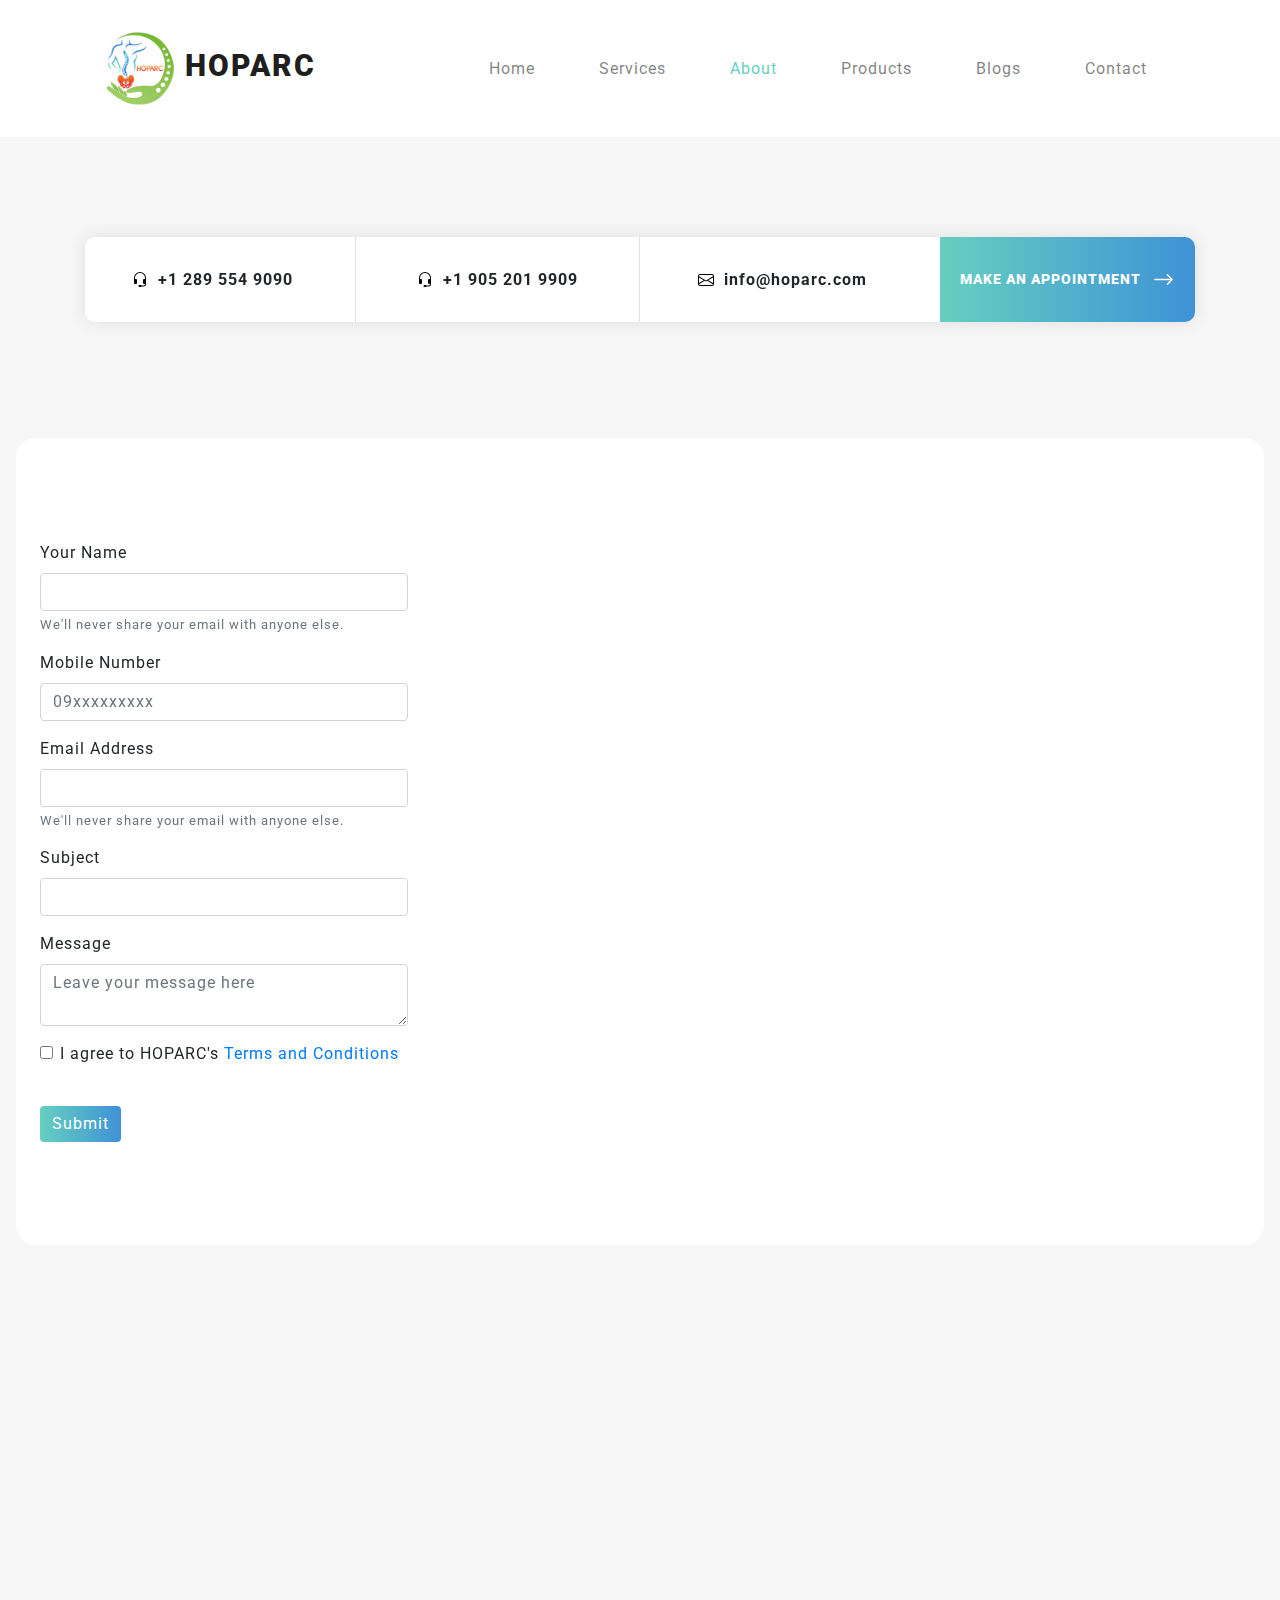
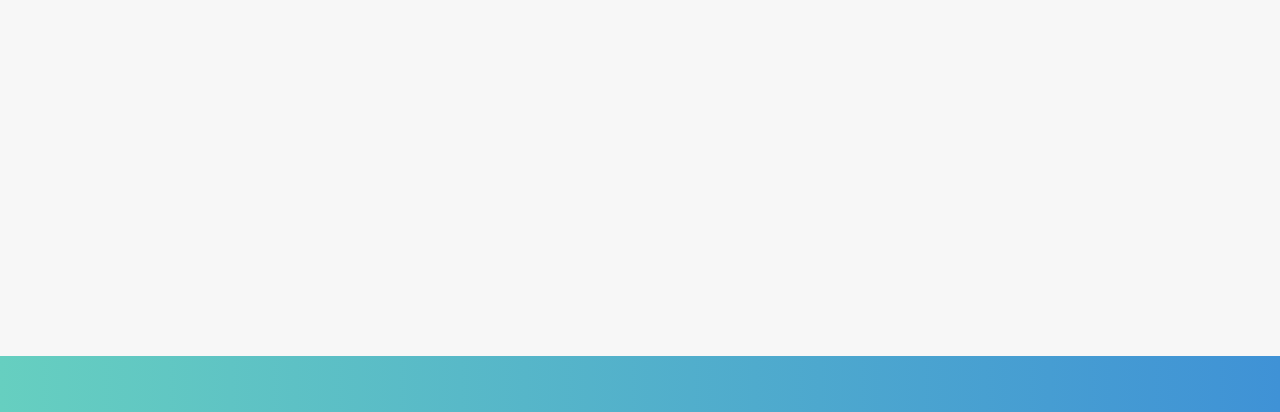
<file: templates/contact.html>
<!DOCTYPE html>
<html lang="en">

<head>
    <meta charset="UTF-8">
    <meta name="viewport" content="width=device-width, initial-scale=1.0">
    <link rel="icon" type="image/png" href="../logo.png">

    <title>HOPARC | Hands On Physiotherapy and Rehab Centre</title>

    <link rel="stylesheet" href="../css/aos.css">
    <link rel="stylesheet" href="../css/bootstrap/bootstrap.min.css">
    <link rel="stylesheet" href="../css/lightbox.css">
    <link rel="stylesheet" href="../css/contact.css">
</head>

<body>
    <!-- HEADER -->
    <header>
        <div class="container">
            <nav class="navbar navbar-expand-lg navbar-light py-3" id="navbar-main">
                <a class="navbar-brand" href="#">
                    <img src="../logo.png" height="75" alt="Hoparc">
                    HOPARC
                </a>
                <button class="navbar-toggler ml-auto" type="button" data-toggle="collapse" data-target="#navbarNavAltMarkup" aria-controls="navbarNavAltMarkup" aria-expanded="false" aria-label="Toggle navigation">
                    <span class="navbar-toggler-icon"></span>
                </button>
                <div class="collapse navbar-collapse" id="navbarNavAltMarkup">
                    <ul class="navbar-nav ml-auto align-items-center rounded">
                        <li class="nav-item px-4 text-center">
                            <a class="nav-link" href="../index.html">Home</a>
                        </li>
                        <li class="nav-item px-4 text-center">
                            <a class="nav-link" href="../templates/services.html">Services</a>
                        </li>
                        <li class="nav-item px-4 text-center active">
                            <a class="nav-link" href="../templates/about.html">About</a>
                        </li>
                        <li class="nav-item px-4 text-center">
                            <a class="nav-link" href="../templates/products.html">Products</a>
                        </li>
                        <li class="nav-item px-4 text-center">
                            <a class="nav-link" href="../templates/blogs.html">Blogs</a>
                        </li>
                        <li class="nav-item px-4 text-center">
                            <a class="nav-link" href="../templates/contact.html">Contact</a>
                        </li>
                    </ul>
                </div>
            </nav>
        </div>
    </header>

    <main>
        <div class="contact-container">
            <div class="container">
                <div class="contact-content">
                    <div class="row align-items-center text-center">
                        <div class="contact-item col-sm-12 col-lg-3" data-aos="fade-down" data-aos-offset="100">
                            <svg width="1em" height="1em" viewBox="0 0 16 16" class="bi bi-headset" fill="#000" xmlns="http://www.w3.org/2000/svg">
                                <path fill-rule="evenodd" d="M8 1a5 5 0 0 0-5 5v4.5H2V6a6 6 0 1 1 12 0v4.5h-1V6a5 5 0 0 0-5-5z" />
                                <path d="M11 8a1 1 0 0 1 1-1h2v4a1 1 0 0 1-1 1h-1a1 1 0 0 1-1-1V8zM5 8a1 1 0 0 0-1-1H2v4a1 1 0 0 0 1 1h1a1 1 0 0 0 1-1V8z" />
                                <path fill-rule="evenodd" d="M13.5 8.5a.5.5 0 0 1 .5.5v3a2.5 2.5 0 0 1-2.5 2.5H8a.5.5 0 0 1 0-1h3.5A1.5 1.5 0 0 0 13 12V9a.5.5 0 0 1 .5-.5z" />
                                <path d="M6.5 14a1 1 0 0 1 1-1h1a1 1 0 1 1 0 2h-1a1 1 0 0 1-1-1z" />
                            </svg>
                            <span>
                                +1 289 554 9090
                            </span>
                        </div>
                        <div class="contact-item col-sm-12 col-lg-3 text-center border" data-aos="fade-up" data-aos-offset="100">
                            <svg width="1em" height="1em" viewBox="0 0 16 16" class="bi bi-headset" fill="#000" xmlns="http://www.w3.org/2000/svg">
                                <path fill-rule="evenodd" d="M8 1a5 5 0 0 0-5 5v4.5H2V6a6 6 0 1 1 12 0v4.5h-1V6a5 5 0 0 0-5-5z" />
                                <path d="M11 8a1 1 0 0 1 1-1h2v4a1 1 0 0 1-1 1h-1a1 1 0 0 1-1-1V8zM5 8a1 1 0 0 0-1-1H2v4a1 1 0 0 0 1 1h1a1 1 0 0 0 1-1V8z" />
                                <path fill-rule="evenodd" d="M13.5 8.5a.5.5 0 0 1 .5.5v3a2.5 2.5 0 0 1-2.5 2.5H8a.5.5 0 0 1 0-1h3.5A1.5 1.5 0 0 0 13 12V9a.5.5 0 0 1 .5-.5z" />
                                <path d="M6.5 14a1 1 0 0 1 1-1h1a1 1 0 1 1 0 2h-1a1 1 0 0 1-1-1z" />
                            </svg>
                            <span>
                                +1 905 201 9909
                            </span>
                        </div>
                        <div class="contact-item col-sm-12 col-lg-3 text-center" data-aos="fade-down" data-aos-offset="100">
                            <svg width="1em" height="1em" viewBox="0 0 16 16" class="bi bi-envelope" fill="#000" xmlns="http://www.w3.org/2000/svg">
                                <path fill-rule="evenodd" d="M0 4a2 2 0 0 1 2-2h12a2 2 0 0 1 2 2v8a2 2 0 0 1-2 2H2a2 2 0 0 1-2-2V4zm2-1a1 1 0 0 0-1 1v.217l7 4.2 7-4.2V4a1 1 0 0 0-1-1H2zm13 2.383l-4.758 2.855L15 11.114v-5.73zm-.034 6.878L9.271 8.82 8 9.583 6.728 8.82l-5.694 3.44A1 1 0 0 0 2 13h12a1 1 0 0 0 .966-.739zM1 11.114l4.758-2.876L1 5.383v5.73z" />
                            </svg>
                            <span>
                                info@hoparc.com
                            </span>
                        </div>
                        <div class="contact-item contact-button col-sm-12 col-lg-3" data-aos="fade-up" data-aos-offset="100">
                            <button class="btn">
                                <span> Make An Appointment </span>
                                <svg width="25px" viewBox="0 0 16 16" class="bi bi-arrow-right" fill="#fff" xmlns="http://www.w3.org/2000/svg">
                                    <path fill-rule="evenodd" d="M10.146 4.646a.5.5 0 0 1 .708 0l3 3a.5.5 0 0 1 0 .708l-3 3a.5.5 0 0 1-.708-.708L12.793 8l-2.647-2.646a.5.5 0 0 1 0-.708z" />
                                    <path fill-rule="evenodd" d="M2 8a.5.5 0 0 1 .5-.5H13a.5.5 0 0 1 0 1H2.5A.5.5 0 0 1 2 8z" />
                                </svg>
                            </button>
                        </div>
                    </div>
                </div>
            </div>
        </div>
        <div class="contact-form-container p-3 pb-5">
            <div class="container-fluid">
                <div class="row align-items-center">
                    <div class="col-sm-12 col-lg-4 px-4 py-5">
                        <form data-aos="zoom-out-up" data-aos-offset="200">
                            <div class="form-group">
                                <label for="exampleInputEmail1">Your Name</label>
                                <input type="email" class="form-control" id="exampleInputEmail1" aria-describedby="emailHelp">
                                <small id="emailHelp" class="form-text text-muted">We'll never share your email with anyone else.</small>
                            </div>
                            <div class="form-group">
                                <label for="exampleInputEmail1">Mobile Number</label>
                                <input type="text" class="form-control" id="exampleInputEmail1" placeholder="09xxxxxxxxx">
                            </div>
                            <div class="form-group">
                                <label for="exampleInputEmail1">Email Address</label>
                                <input type="email" class="form-control" id="exampleInputEmail1" aria-describedby="emailHelp">
                                <small id="emailHelp" class="form-text text-muted">We'll never share your email with anyone else.</small>
                            </div>
                            <div class="form-group">
                                <label for="exampleInputEmail1">Subject</label>
                                <select class="form-control" id="selectReason">
                                    <option>Inquiry</option>
                                    <option>Suggestion</option>
                                    <option>Compliment</option>
                                    <option>Complaint</option>
                                </select>
                            </div>
                            <div class="form-group">
                                <label for="exampleInputPassword1">Message</label>
                                <textarea class="form-control" id="orderAddress" aria-describedby="orderAddressHelp" placeholder="Leave your message here"></textarea>
                            </div>
                            <div class="form-group form-check">
                                <input type="checkbox" class="form-check-input" id="exampleCheck1">
                                <label class="form-check-label" for="exampleCheck1">I agree to HOPARC's <a href="#"> Terms and Conditions </a></label>
                            </div>
                            <button type="submit" class="btn btn-success mt-4">Submit</button>
                        </form>
                    </div>
                    <div class="col-sm-12 col-lg-8 p-0">
                        <iframe width="100%" height="800" id="gmap_canvas" src="https://maps.google.com/maps?q=338+Copper+Creek+Dr,+Markham,+ON+L6B+1N8,+Canada&ie=UTF8&iwloc=&output=embed" frameborder="0" scrolling="no" marginheight="0" marginwidth="0"></iframe>
                    </div>
                </div>
            </div>
        </div>
        <div class="clinic-hour-container py-5 px-2">
            <div class="schedule-content d-flex justify-content-center">
                <div class="schedule-item-container">
                    <div class="schedule-item danger row" data-aos="fade-up" data-aos-offset="100">
                        <div class="schedule-name col-6 text-center">
                            Monday
                        </div>
                        <div class="schedule-value col-6 text-center">
                            Closed
                        </div>
                    </div>
                    <div class="schedule-item row" data-aos="fade-up" data-aos-offset="100">
                        <div class="schedule-name col-6 text-center">
                            Tuesday
                        </div>
                        <div class="schedule-value col-6 text-center">
                            8:00 am - 8:00 pm
                        </div>
                    </div>
                    <div class="schedule-item row" data-aos="fade-up" data-aos-offset="100">
                        <div class="schedule-name col-6 text-center">
                            Wednesday
                        </div>
                        <div class="schedule-value col-6 text-center">
                            2:00 pm - 8:00 pm
                        </div>
                    </div>
                    <div class="schedule-item row" data-aos="fade-up" data-aos-offset="100">
                        <div class="schedule-name col-6 text-center">
                            Thursday
                        </div>
                        <div class="schedule-value col-6 text-center">
                            8:00 am - 8:00 pm
                        </div>
                    </div>
                    <div class="schedule-item row" data-aos="fade-up" data-aos-offset="100">
                        <div class="schedule-name col-6 text-center">
                            Friday
                        </div>
                        <div class="schedule-value col-6 text-center">
                            8:00 am - 8:00 pm
                        </div>
                    </div>
                    <div class="schedule-item row" data-aos="fade-up" data-aos-offset="100">
                        <div class="schedule-name col-6 text-center">
                            Saturday
                        </div>
                        <div class="schedule-value col-6 text-center">
                            9:00 am - 6:00 pm
                        </div>
                    </div>
                    <div class="schedule-item row" data-aos="fade-up" data-aos-offset="100">
                        <div class="schedule-name col-6 text-center">
                            Sunday
                        </div>
                        <div class="schedule-value col-6 text-center">
                            9:00 am - 5:00 pm
                        </div>
                    </div>
                </div>
            </div>
        </div>
    </main>

    <footer class="py-3">
        <div class="container text-white font-weight-bold text-center" data-aos="fade-up" data-aos-offset="0">
            Copyright &copy; 2020 | All rights reserved | www.hoparc.com
        </div>
    </footer>
</body>

<script src=" ../js/jquery.min.js"></script>
<script src="../js/popper.min.js"></script>
<script src="../js/bootstrap.min.js"></script>
<script src="../js/aos.js"></script>
<script src="../js/lightbox.min.js"></script>
<script src="../js/index.js"></script>

</html>
</file>
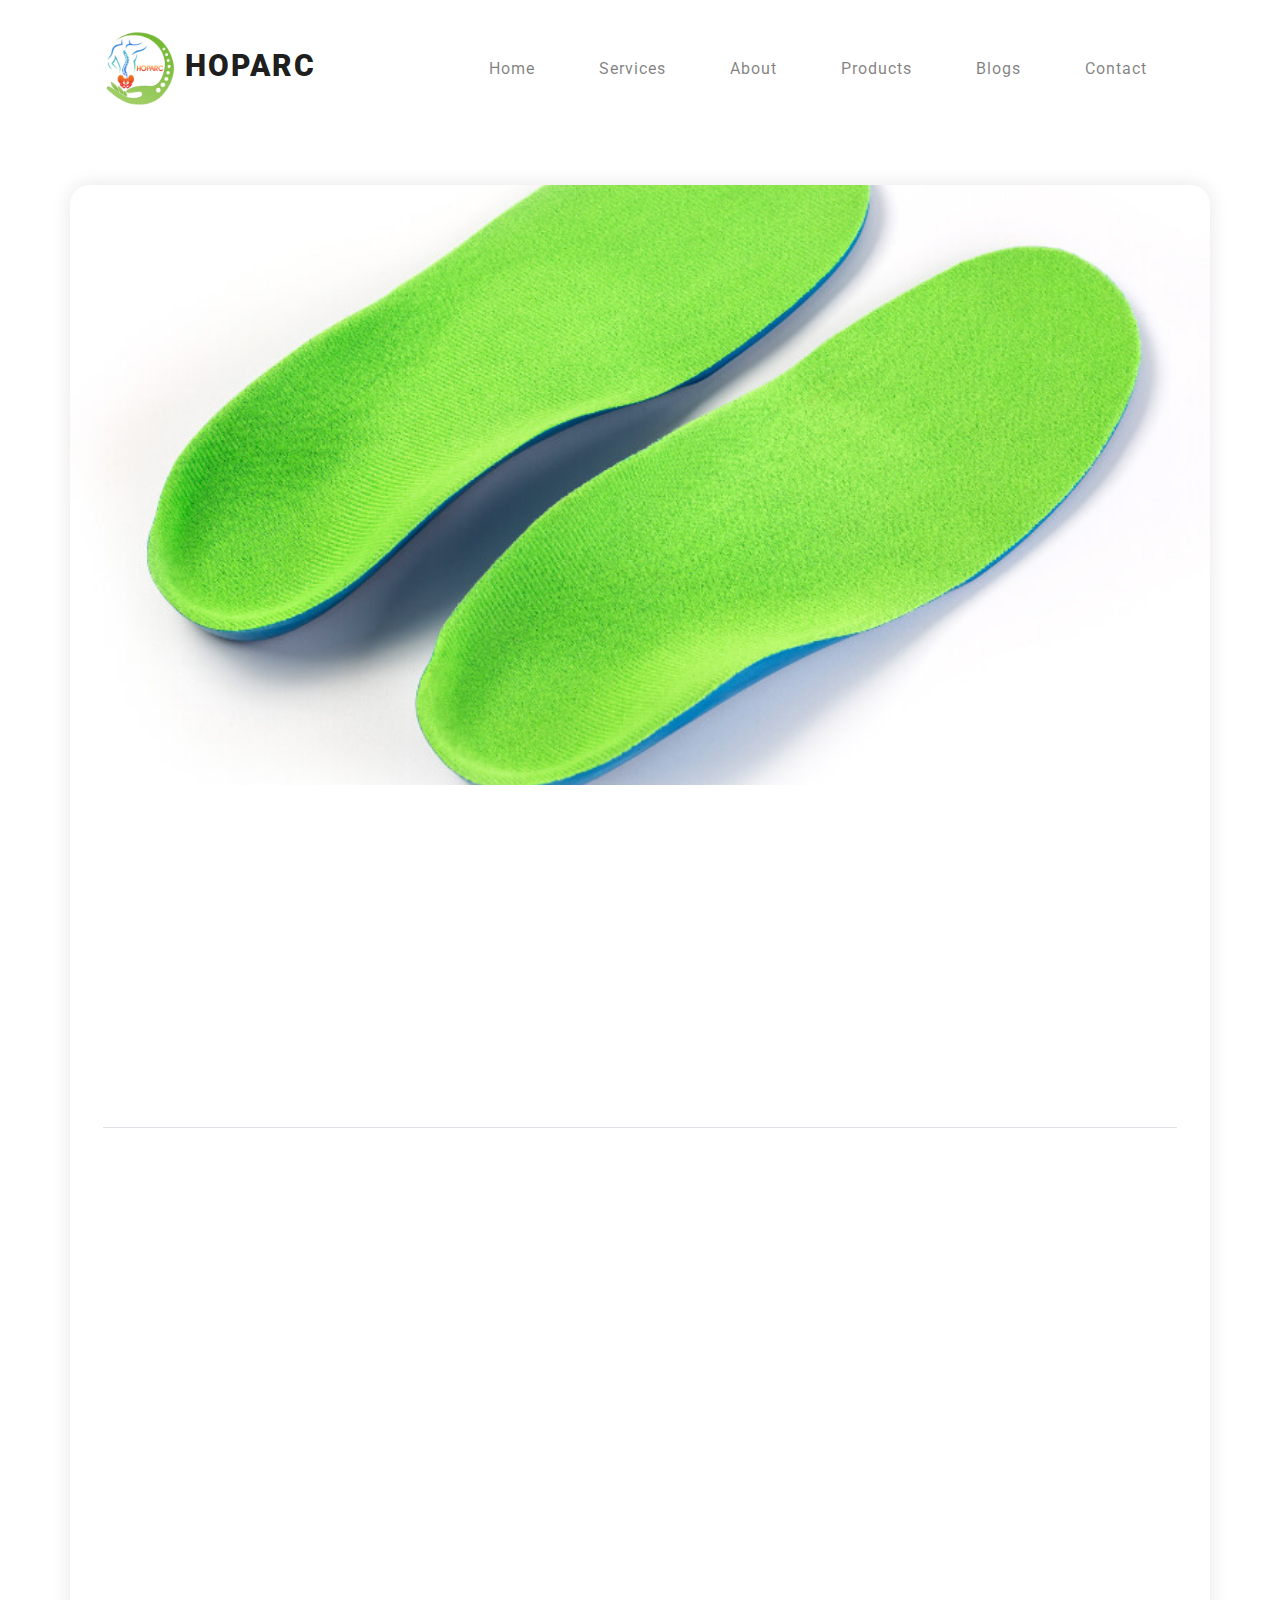
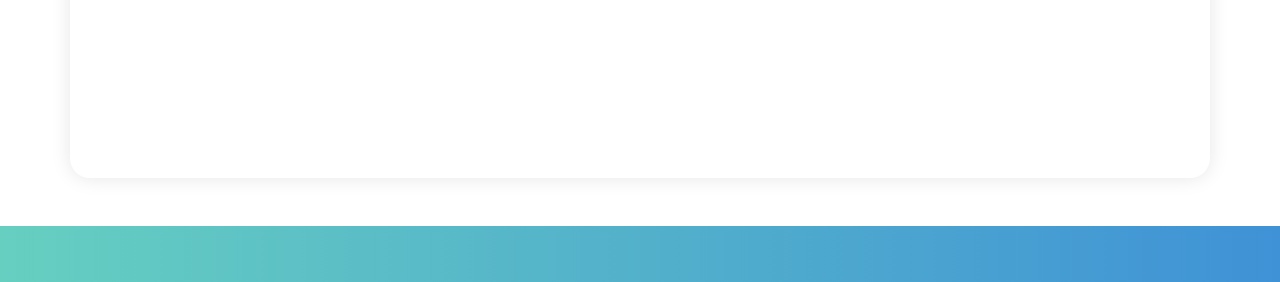
<file: templates/product.html>
<!DOCTYPE html>
<html lang="en">

<head>
    <meta charset="UTF-8">
    <meta name="viewport" content="width=device-width, initial-scale=1.0">
    <link rel="icon" type="image/png" href="../logo.png">

    <title>HOPARC | Hands On Physiotherapy and Rehab Centre</title>

    <link rel="stylesheet" href="../css/aos.css">
    <link rel="stylesheet" href="../css/bootstrap/bootstrap.min.css">
    <link rel="stylesheet" href="../css/lightbox.css">
    <link rel="stylesheet" href="../css/product.css">
</head>

<body>
    <!-- HEADER -->
    <header>
        <div class="container">
            <nav class="navbar navbar-expand-lg navbar-light py-3" id="navbar-main">
                <a class="navbar-brand" href="#">
                    <img src="../logo.png" height="75" alt="Hoparc">
                    HOPARC
                </a>
                <button class="navbar-toggler ml-auto" type="button" data-toggle="collapse" data-target="#navbarNavAltMarkup" aria-controls="navbarNavAltMarkup" aria-expanded="false" aria-label="Toggle navigation">
                    <span class="navbar-toggler-icon"></span>
                </button>
                <div class="collapse navbar-collapse" id="navbarNavAltMarkup">
                    <ul class="navbar-nav ml-auto align-items-center rounded">
                        <li class="nav-item px-4 text-center">
                            <a class="nav-link" href="../index.html">Home</a>
                        </li>
                        <li class="nav-item px-4 text-center">
                            <a class="nav-link" href="../templates/servicess.html">Services</a>
                        </li>
                        <li class="nav-item px-4 text-center">
                            <a class="nav-link" href="../templates/about.html">About</a>
                        </li>
                        <li class="nav-item px-4 text-center">
                            <a class="nav-link" href="../templates/products.html">Products</a>
                        </li>
                        <li class="nav-item px-4 text-center">
                            <a class="nav-link" href="../templates/blogs.html">Blogs</a>
                        </li>
                        <li class="nav-item px-4 text-center">
                            <a class="nav-link" href="../templates/contact.html">Contact</a>
                        </li>
                    </ul>
                </div>
            </nav>
        </div>
    </header>

    <main>
        <div class="product-container py-5">
            <div class="container p-0">
                <div class="product-image p-0">
                    <img class="w-100" src="../img/products/product-1.jpg" data-aos="fade-down" data-aos-offset="200">
                </div>
                <div class="product-content px-5 pb-5 pt-2">
                    <div class="row">
                        <div class="col-12 p-3 pb-5 border-bottom">
                            <div class="product-title text-uppercase text-center" data-aos="zoom-in-up" data-aos-offset="100">
                                Custom Orthotics / Compression Stockings
                            </div>
                            <div class="product-description mt-3 text-center" data-aos="zoom-in-up" data-aos-offset="100">
                                <p>A custom orthotic is a device designed to align the foot and ankle into the most anatomically efficient position. They look like insoles,but are biomechanical medical appliances that are custom made to correct your specific foot imbalance which will help reduce stress and strain on your body. The plastic body of the custom orthotic helps to re-align the foot byredirecting and reducing certain motion that takes place during walking.</p>

                                <p>Worn comfortably in most kinds of shoes, prescription orthotics are used to treat lower back pain, forefoot pain, leg fatigue, arch pain, heel pain, callouses, hip pain, corns, and much more. Orthotics are designed to precisely control the mechanics of your feet and correct your foot function. You might say orthotics are to feet what braces are to your teeth.</p>

                                <p>We provide our patients with the best fitting orthotic to meet their individual, orthotics are often prescribed in combination with treatments such as physiotherapy, massage therapy and chiropractic.</p>
                            </div>
                        </div>
                        <div class="treatment-benefits-title text-uppercase text-center col-12 pt-5" data-aos="zoom-in-up" data-aos-offset="200">
                            Poor biomechanics may contribute to ailments such as:
                        </div>
                        <div class="col-12 py-3 d-flex flex-wrap">
                            <div class="row">
                                <div class="col-sm-12 col-md-6 treatment-item d-flex align-items-center my-3" data-aos="fade-right" data-aos-offset="200">
                                    <div class="treatment-icon">
                                        <svg width="1em" height="1em" viewBox="0 0 16 16" class="bi bi-check" fill="currentColor" xmlns="http://www.w3.org/2000/svg">
                                            <path fill-rule="evenodd" d="M10.97 4.97a.75.75 0 0 1 1.071 1.05l-3.992 4.99a.75.75 0 0 1-1.08.02L4.324 8.384a.75.75 0 1 1 1.06-1.06l2.094 2.093 3.473-4.425a.236.236 0 0 1 .02-.022z" />
                                        </svg>
                                    </div>
                                    <div class="treatment-title">
                                        Plantar Fasciitis
                                    </div>
                                </div>
                                <div class="col-sm-12 col-md-6 treatment-item d-flex align-items-center my-3" data-aos="fade-right" data-aos-offset="200">
                                    <div class="treatment-icon">
                                        <svg width="1em" height="1em" viewBox="0 0 16 16" class="bi bi-check" fill="currentColor" xmlns="http://www.w3.org/2000/svg">
                                            <path fill-rule="evenodd" d="M10.97 4.97a.75.75 0 0 1 1.071 1.05l-3.992 4.99a.75.75 0 0 1-1.08.02L4.324 8.384a.75.75 0 1 1 1.06-1.06l2.094 2.093 3.473-4.425a.236.236 0 0 1 .02-.022z" />
                                        </svg>
                                    </div>
                                    <div class="treatment-title">
                                        Achilles Tendonitis
                                    </div>
                                </div>
                                <div class="col-sm-12 col-md-6 treatment-item d-flex align-items-center my-3" data-aos="fade-right" data-aos-offset="200">
                                    <div class="treatment-icon">
                                        <svg width="1em" height="1em" viewBox="0 0 16 16" class="bi bi-check" fill="currentColor" xmlns="http://www.w3.org/2000/svg">
                                            <path fill-rule="evenodd" d="M10.97 4.97a.75.75 0 0 1 1.071 1.05l-3.992 4.99a.75.75 0 0 1-1.08.02L4.324 8.384a.75.75 0 1 1 1.06-1.06l2.094 2.093 3.473-4.425a.236.236 0 0 1 .02-.022z" />
                                        </svg>
                                    </div>
                                    <div class="treatment-title">
                                        Shin Splints
                                    </div>
                                </div>
                                <div class="col-sm-12 col-md-6 treatment-item d-flex align-items-center my-3" data-aos="fade-right" data-aos-offset="200">
                                    <div class="treatment-icon">
                                        <svg width="1em" height="1em" viewBox="0 0 16 16" class="bi bi-check" fill="currentColor" xmlns="http://www.w3.org/2000/svg">
                                            <path fill-rule="evenodd" d="M10.97 4.97a.75.75 0 0 1 1.071 1.05l-3.992 4.99a.75.75 0 0 1-1.08.02L4.324 8.384a.75.75 0 1 1 1.06-1.06l2.094 2.093 3.473-4.425a.236.236 0 0 1 .02-.022z" />
                                        </svg>
                                    </div>
                                    <div class="treatment-title">
                                        ITB Syndrome
                                    </div>
                                </div>
                                <div class="col-sm-12 col-md-6 treatment-item d-flex align-items-center my-3" data-aos="fade-right" data-aos-offset="200">
                                    <div class="treatment-icon">
                                        <svg width="1em" height="1em" viewBox="0 0 16 16" class="bi bi-check" fill="currentColor" xmlns="http://www.w3.org/2000/svg">
                                            <path fill-rule="evenodd" d="M10.97 4.97a.75.75 0 0 1 1.071 1.05l-3.992 4.99a.75.75 0 0 1-1.08.02L4.324 8.384a.75.75 0 1 1 1.06-1.06l2.094 2.093 3.473-4.425a.236.236 0 0 1 .02-.022z" />
                                        </svg>
                                    </div>
                                    <div class="treatment-title">
                                        SI joint pain
                                    </div>
                                </div>
                                <div class="col-sm-12 col-md-6 treatment-item d-flex align-items-center my-3" data-aos="fade-right" data-aos-offset="200">
                                    <div class="treatment-icon">
                                        <svg width="1em" height="1em" viewBox="0 0 16 16" class="bi bi-check" fill="currentColor" xmlns="http://www.w3.org/2000/svg">
                                            <path fill-rule="evenodd" d="M10.97 4.97a.75.75 0 0 1 1.071 1.05l-3.992 4.99a.75.75 0 0 1-1.08.02L4.324 8.384a.75.75 0 1 1 1.06-1.06l2.094 2.093 3.473-4.425a.236.236 0 0 1 .02-.022z" />
                                        </svg>
                                    </div>
                                    <div class="treatment-title">
                                        Knee pain
                                    </div>
                                </div>
                                <div class="col-sm-12 col-md-6 treatment-item d-flex align-items-center my-3" data-aos="fade-right" data-aos-offset="200">
                                    <div class="treatment-icon">
                                        <svg width="1em" height="1em" viewBox="0 0 16 16" class="bi bi-check" fill="currentColor" xmlns="http://www.w3.org/2000/svg">
                                            <path fill-rule="evenodd" d="M10.97 4.97a.75.75 0 0 1 1.071 1.05l-3.992 4.99a.75.75 0 0 1-1.08.02L4.324 8.384a.75.75 0 1 1 1.06-1.06l2.094 2.093 3.473-4.425a.236.236 0 0 1 .02-.022z" />
                                        </svg>
                                    </div>
                                    <div class="treatment-title">
                                        Hip pain
                                    </div>
                                </div>
                                <div class="col-sm-12 col-md-6 treatment-item d-flex align-items-center my-3" data-aos="fade-right" data-aos-offset="200">
                                    <div class="treatment-icon">
                                        <svg width="1em" height="1em" viewBox="0 0 16 16" class="bi bi-check" fill="currentColor" xmlns="http://www.w3.org/2000/svg">
                                            <path fill-rule="evenodd" d="M10.97 4.97a.75.75 0 0 1 1.071 1.05l-3.992 4.99a.75.75 0 0 1-1.08.02L4.324 8.384a.75.75 0 1 1 1.06-1.06l2.094 2.093 3.473-4.425a.236.236 0 0 1 .02-.022z" />
                                        </svg>
                                    </div>
                                    <div class="treatment-title">
                                        Lower back pain
                                    </div>
                                </div>
                                <div class="col-sm-12 col-md-6 treatment-item d-flex align-items-center my-3" data-aos="fade-right" data-aos-offset="200">
                                    <div class="treatment-icon">
                                        <svg width="1em" height="1em" viewBox="0 0 16 16" class="bi bi-check" fill="currentColor" xmlns="http://www.w3.org/2000/svg">
                                            <path fill-rule="evenodd" d="M10.97 4.97a.75.75 0 0 1 1.071 1.05l-3.992 4.99a.75.75 0 0 1-1.08.02L4.324 8.384a.75.75 0 1 1 1.06-1.06l2.094 2.093 3.473-4.425a.236.236 0 0 1 .02-.022z" />
                                        </svg>
                                    </div>
                                    <div class="treatment-title">
                                        Foot pain
                                    </div>
                                </div>
                                <div class="col-sm-12 col-md-6 treatment-item d-flex align-items-center my-3" data-aos="fade-right" data-aos-offset="200">
                                    <div class="treatment-icon">
                                        <svg width="1em" height="1em" viewBox="0 0 16 16" class="bi bi-check" fill="currentColor" xmlns="http://www.w3.org/2000/svg">
                                            <path fill-rule="evenodd" d="M10.97 4.97a.75.75 0 0 1 1.071 1.05l-3.992 4.99a.75.75 0 0 1-1.08.02L4.324 8.384a.75.75 0 1 1 1.06-1.06l2.094 2.093 3.473-4.425a.236.236 0 0 1 .02-.022z" />
                                        </svg>
                                    </div>
                                    <div class="treatment-title">
                                        Varicose Vein
                                    </div>
                                </div>
                                <div class="col-sm-12 col-md-6 treatment-item d-flex align-items-center my-3" data-aos="fade-right" data-aos-offset="200">
                                    <div class="treatment-icon">
                                        <svg width="1em" height="1em" viewBox="0 0 16 16" class="bi bi-check" fill="currentColor" xmlns="http://www.w3.org/2000/svg">
                                            <path fill-rule="evenodd" d="M10.97 4.97a.75.75 0 0 1 1.071 1.05l-3.992 4.99a.75.75 0 0 1-1.08.02L4.324 8.384a.75.75 0 1 1 1.06-1.06l2.094 2.093 3.473-4.425a.236.236 0 0 1 .02-.022z" />
                                        </svg>
                                    </div>
                                    <div class="treatment-title">
                                        Leg pain
                                    </div>
                                </div>
                                <div class="col-sm-12 col-md-6 treatment-item d-flex align-items-center my-3" data-aos="fade-right" data-aos-offset="200">
                                    <div class="treatment-icon">
                                        <svg width="1em" height="1em" viewBox="0 0 16 16" class="bi bi-check" fill="currentColor" xmlns="http://www.w3.org/2000/svg">
                                            <path fill-rule="evenodd" d="M10.97 4.97a.75.75 0 0 1 1.071 1.05l-3.992 4.99a.75.75 0 0 1-1.08.02L4.324 8.384a.75.75 0 1 1 1.06-1.06l2.094 2.093 3.473-4.425a.236.236 0 0 1 .02-.022z" />
                                        </svg>
                                    </div>
                                    <div class="treatment-title">
                                        Lower leg swelling/Edema
                                    </div>
                                </div>
                            </div>
                        </div>
                    </div>
                </div>
            </div>
        </div>
    </main>

    <footer class="py-3">
        <div class="container text-white font-weight-bold text-center" data-aos="fade-up" data-aos-offset="0">
            Copyright &copy; 2020 | All rights reserved | www.hoparc.com
        </div>
    </footer>
</body>

<script src=" ../js/jquery.min.js"></script>
<script src="../js/popper.min.js"></script>
<script src="../js/bootstrap.min.js"></script>
<script src="../js/aos.js"></script>
<script src="../js/lightbox.min.js"></script>
<script src="../js/index.js"></script>

</html>
</file>
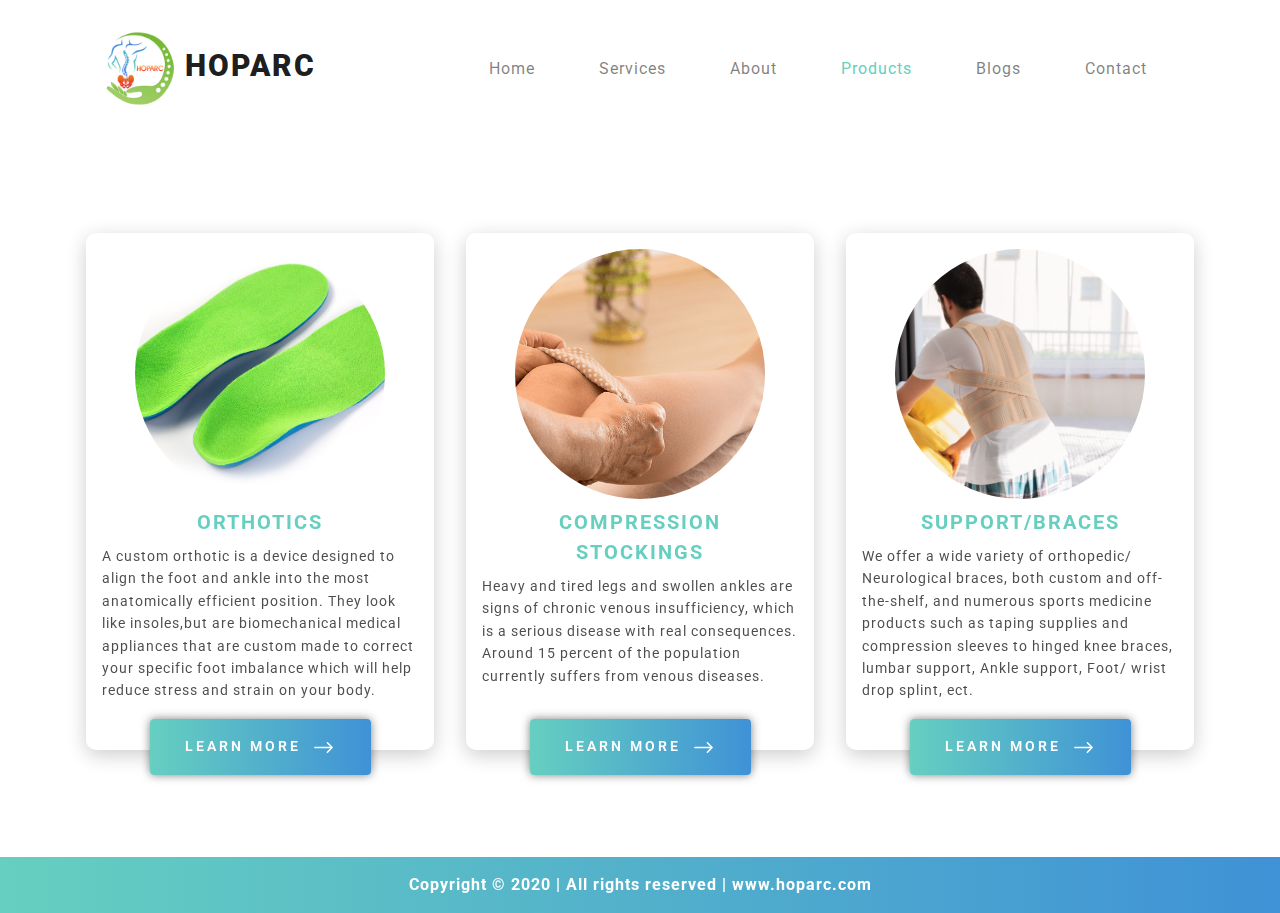
<file: templates/products.html>
<!DOCTYPE html>
<html lang="en">

<head>
    <meta charset="UTF-8">
    <meta name="viewport" content="width=device-width, initial-scale=1.0">
    <link rel="icon" type="image/png" href="../logo.png">

    <title>HOPARC | Hands On Physiotherapy and Rehab Centre</title>

    <link rel="stylesheet" href="../css/aos.css">
    <link rel="stylesheet" href="../css/bootstrap/bootstrap.min.css">
    <link rel="stylesheet" href="../css/lightbox.css">
    <link rel="stylesheet" href="../css/products.css">
</head>

<body>
    <!-- HEADER -->
    <header>
        <div class="container">
            <nav class="navbar navbar-expand-lg navbar-light py-3" id="navbar-main">
                <a class="navbar-brand" href="#">
                    <img src="../logo.png" height="75" alt="Hoparc">
                    HOPARC
                </a>
                <button class="navbar-toggler ml-auto" type="button" data-toggle="collapse" data-target="#navbarNavAltMarkup" aria-controls="navbarNavAltMarkup" aria-expanded="false" aria-label="Toggle navigation">
                    <span class="navbar-toggler-icon"></span>
                </button>
                <div class="collapse navbar-collapse" id="navbarNavAltMarkup">
                    <ul class="navbar-nav ml-auto align-items-center rounded">
                        <li class="nav-item px-4 text-center">
                            <a class="nav-link" href="../index.html">Home</a>
                        </li>
                        <li class="nav-item px-4 text-center">
                            <a class="nav-link" href="../templates/services.html">Services</a>
                        </li>
                        <li class="nav-item px-4 text-center">
                            <a class="nav-link" href="../templates/about.html">About</a>
                        </li>
                        <li class="nav-item px-4 text-center active">
                            <a class="nav-link" href="../templates/products.html">Products</a>
                        </li>
                        <li class="nav-item px-4 text-center">
                            <a class="nav-link" href="../templates/blogs.html">Blogs</a>
                        </li>
                        <li class="nav-item px-4 text-center">
                            <a class="nav-link" href="../templates/contact.html">Contact</a>
                        </li>
                    </ul>
                </div>
            </nav>
        </div>
    </header>

    <main>
        <div class="products-container py-5 px-2">
            <div class="container">
                <div class="row">
                    <div class="col-sm-12 col-md-6 col-lg-4 px-3 py-5" data-aos="zoom-in-up" data-aos-offset="200">
                        <div class="product-item p-3 pb-5">
                            <div class="product-icon text-center">
                                <img class="rounded-circle" src="../img/products/product-1.jpg">
                            </div>
                            <div class="product-title text-center py-2 px-3">
                                ORTHOTICS
                            </div>
                            <div class="product-description">
                                A custom orthotic is a device designed to align the foot and ankle into the most anatomically efficient position. They look like insoles,but are biomechanical medical appliances that are custom made to correct your specific foot imbalance which will help reduce stress and strain on your body.
                            </div>
                            <div class="product-button text-center">
                                <a href="./product.html">
                                    <button class="btn text-uppercase">
                                        <span>Learn More</span>
                                        <svg width="25px" viewBox="0 0 16 16" class="bi bi-arrow-right" fill="#fff" xmlns="http://www.w3.org/2000/svg">
                                            <path fill-rule="evenodd" d="M10.146 4.646a.5.5 0 0 1 .708 0l3 3a.5.5 0 0 1 0 .708l-3 3a.5.5 0 0 1-.708-.708L12.793 8l-2.647-2.646a.5.5 0 0 1 0-.708z" />
                                            <path fill-rule="evenodd" d="M2 8a.5.5 0 0 1 .5-.5H13a.5.5 0 0 1 0 1H2.5A.5.5 0 0 1 2 8z" />
                                        </svg>
                                    </button>
                                </a>
                            </div>
                        </div>
                    </div>
                    <div class="col-sm-12 col-md-6 col-lg-4 px-3 py-5" data-aos="zoom-in-up" data-aos-offset="200">
                        <div class="product-item p-3 pb-5">
                            <div class="product-icon text-center">
                                <img class="rounded-circle" src="../img/products/product-2.jpg">
                            </div>
                            <div class="product-title text-center py-2 px-3">
                                COMPRESSION STOCKINGS
                            </div>
                            <div class="product-description">
                                Heavy and tired legs and swollen ankles are signs of chronic venous insufficiency, which is a serious disease with real consequences. Around 15 percent of the population currently suffers from venous diseases.
                            </div>
                            <div class="product-button text-center">
                                <a href="./product.html">
                                    <button class="btn text-uppercase">
                                        <span>Learn More</span>
                                        <svg width="25px" viewBox="0 0 16 16" class="bi bi-arrow-right" fill="#fff" xmlns="http://www.w3.org/2000/svg">
                                            <path fill-rule="evenodd" d="M10.146 4.646a.5.5 0 0 1 .708 0l3 3a.5.5 0 0 1 0 .708l-3 3a.5.5 0 0 1-.708-.708L12.793 8l-2.647-2.646a.5.5 0 0 1 0-.708z" />
                                            <path fill-rule="evenodd" d="M2 8a.5.5 0 0 1 .5-.5H13a.5.5 0 0 1 0 1H2.5A.5.5 0 0 1 2 8z" />
                                        </svg>
                                    </button>
                                </a>
                            </div>
                        </div>
                    </div>
                    <div class="col-sm-12 col-md-6 col-lg-4 px-3 py-5" data-aos="zoom-in-up" data-aos-offset="200">
                        <div class="product-item p-3 pb-5">
                            <div class="product-icon text-center">
                                <img class="rounded-circle" src="../img/products/product-3.jpg">
                            </div>
                            <div class="product-title text-center py-2 px-3">
                                SUPPORT/BRACES
                            </div>
                            <div class="product-description">
                                We offer a wide variety of orthopedic/ Neurological braces, both custom and off-the-shelf, and numerous sports medicine products such as taping supplies and compression sleeves to hinged knee braces, lumbar support, Ankle support, Foot/ wrist drop splint, ect.
                            </div>
                            <div class="product-button text-center">
                                <a href="./product.html">
                                    <button class="btn text-uppercase">
                                        <span>Learn More</span>
                                        <svg width="25px" viewBox="0 0 16 16" class="bi bi-arrow-right" fill="#fff" xmlns="http://www.w3.org/2000/svg">
                                            <path fill-rule="evenodd" d="M10.146 4.646a.5.5 0 0 1 .708 0l3 3a.5.5 0 0 1 0 .708l-3 3a.5.5 0 0 1-.708-.708L12.793 8l-2.647-2.646a.5.5 0 0 1 0-.708z" />
                                            <path fill-rule="evenodd" d="M2 8a.5.5 0 0 1 .5-.5H13a.5.5 0 0 1 0 1H2.5A.5.5 0 0 1 2 8z" />
                                        </svg>
                                    </button>
                                </a>
                            </div>
                        </div>
                    </div>
                </div>
            </div>
        </div>
    </main>

    <footer class="py-3">
        <div class="container text-white font-weight-bold text-center" data-aos="fade-up" data-aos-offset="0">
            Copyright &copy; 2020 | All rights reserved | www.hoparc.com
        </div>
    </footer>
</body>

<script src=" ../js/jquery.min.js"></script>
<script src="../js/popper.min.js"></script>
<script src="../js/bootstrap.min.js"></script>
<script src="../js/aos.js"></script>
<script src="../js/lightbox.min.js"></script>
<script src="../js/index.js"></script>

</html>
</file>
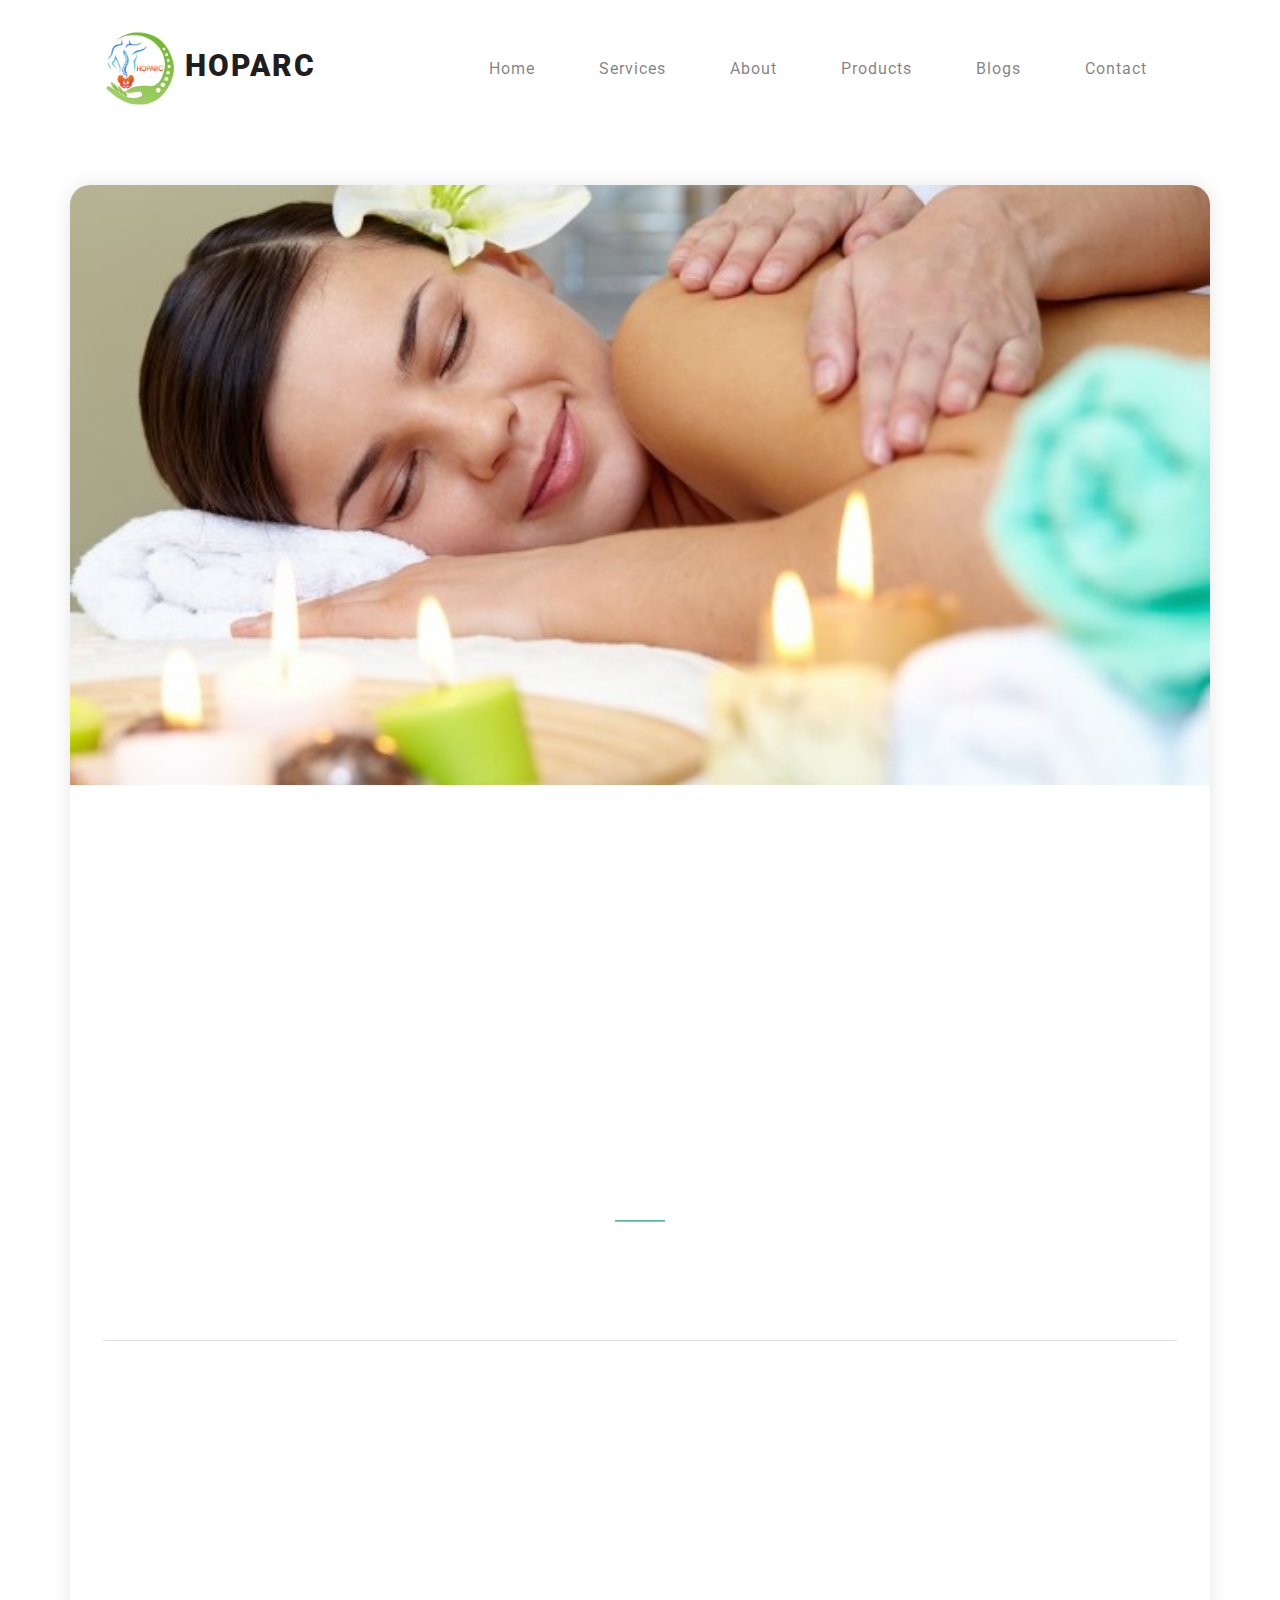
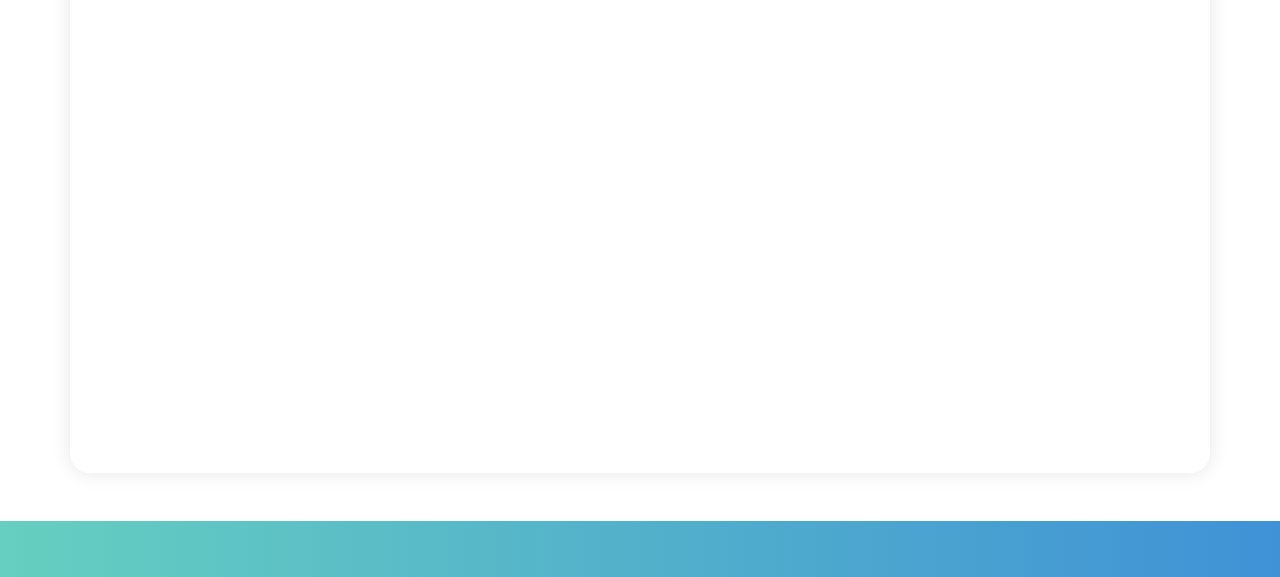
<file: templates/service.html>
<!DOCTYPE html>
<html lang="en">

<head>
    <meta charset="UTF-8">
    <meta name="viewport" content="width=device-width, initial-scale=1.0">
    <link rel="icon" type="image/png" href="../logo.png">

    <title>HOPARC | Hands On Physiotherapy and Rehab Centre</title>

    <link rel="stylesheet" href="../css/aos.css">
    <link rel="stylesheet" href="../css/bootstrap/bootstrap.min.css">
    <link rel="stylesheet" href="../css/lightbox.css">
    <link rel="stylesheet" href="../css/service.css">
</head>

<body>
    <!-- HEADER -->
    <header>
        <div class="container">
            <nav class="navbar navbar-expand-lg navbar-light py-3" id="navbar-main">
                <a class="navbar-brand" href="#">
                    <img src="../logo.png" height="75" alt="Hoparc">
                    HOPARC
                </a>
                <button class="navbar-toggler ml-auto" type="button" data-toggle="collapse" data-target="#navbarNavAltMarkup" aria-controls="navbarNavAltMarkup" aria-expanded="false" aria-label="Toggle navigation">
                    <span class="navbar-toggler-icon"></span>
                </button>
                <div class="collapse navbar-collapse" id="navbarNavAltMarkup">
                    <ul class="navbar-nav ml-auto align-items-center rounded">
                        <li class="nav-item px-4 text-center">
                            <a class="nav-link" href="../index.html">Home</a>
                        </li>
                        <li class="nav-item px-4 text-center">
                            <a class="nav-link" href="../templates/services.html">Services</a>
                        </li>
                        <li class="nav-item px-4 text-center">
                            <a class="nav-link" href="../templates/about.html">About</a>
                        </li>
                        <li class="nav-item px-4 text-center">
                            <a class="nav-link" href="../templates/products.html">Products</a>
                        </li>
                        <li class="nav-item px-4 text-center">
                            <a class="nav-link" href="../templates/blogs.html">Blogs</a>
                        </li>
                        <li class="nav-item px-4 text-center">
                            <a class="nav-link" href="../templates/contact.html">Contact</a>
                        </li>
                    </ul>
                </div>
            </nav>
        </div>
    </header>

    <main>
        <div class="service-container py-5">
            <div class="container p-0">
                <div class="service-image p-0">
                    <img class="w-100" src="../img/services/service-3.jpg" data-aos="fade-down" data-aos-offset="300">
                </div>
                <div class="service-content px-5 pb-5 pt-2">
                    <div class="row">
                        <div class="col-12 p-3 pb-5 border-bottom">
                            <div class="service-title text-uppercase text-center" data-aos="zoom-in-up" data-aos-offset="200">
                                Massage Therapy
                            </div>
                            <div class="service-description mt-3 text-center" data-aos="zoom-in-up" data-aos-offset="200">
                                <p>The massage therapy provider at Hands On physiotherapy are regulated healthcare professionals and registered members of the College of Massage Therapists of Ontario. Massage therapy is one of the oldest methods of healing, as the practice of therapeutic massage can be traced back nearly 5,000 years. Statistics Health Canada shows that millions of Canadians use massage today.
                                </p>
                                <p>Massage therapy is a form of treatment where muscles and other soft tissues are manually manipulated. It is a strategy focusing on the application of various techniques to positively affect the soft tissues and joints of the body. Massage techniques most commonly include pressure and compression, kneading, friction, and mobilizing to improve the health and condition of the muscles, tendons, skin, fascia, or connective tissue of the body.
                                </p>
                                <p>Our RMT’s are specialist with different massage techniques such as deep tissue massage, swedish massage, hot stone massage and trigger point therapy.
                                </p>

                                <p class="highlight">
                                    Treatments Can Be Booked for Either
                                </p>
                                <p>
                                    1 Hour or 1/2 Hour Sessions
                                </p>
                            </div>
                            <hr>
                            <div class="service-cure mt-3 text-center">
                                <div class="px-3 py-2 m-1" data-aos="fade-up" data-aos-offset="200">
                                    WHIPLASH INJURIES
                                </div>
                                <div class="px-3 py-2 m-1" data-aos="fade-up" data-aos-offset="200">
                                    BACK / NECK PAIN
                                </div>
                                <div class="px-3 py-2 m-1" data-aos="fade-up" data-aos-offset="200">
                                    SPORTS INJURIES
                                </div>
                                <div class="px-3 py-2 m-1" data-aos="fade-up" data-aos-offset="200">
                                    ARTHRITIC CONDITIONS
                                </div>
                                <div class="px-3 py-2 m-1" data-aos="fade-up" data-aos-offset="200">
                                    HEADACHES
                                </div>
                            </div>
                        </div>
                        <div class="treatment-benefits-title text-uppercase text-center col-12 pt-5" data-aos="zoom-in-up" data-aos-offset="200">
                            Benefits of Massage Therapy
                        </div>
                        <div class="col-12 py-3 d-flex flex-wrap">
                            <div class="row">
                                <div class="col-sm-12 col-md-6 treatment-item d-flex align-items-center my-3" data-aos="fade-right" data-aos-offset="200">
                                    <div class="treatment-icon">
                                        <svg width="1em" height="1em" viewBox="0 0 16 16" class="bi bi-check" fill="currentColor" xmlns="http://www.w3.org/2000/svg">
                                            <path fill-rule="evenodd" d="M10.97 4.97a.75.75 0 0 1 1.071 1.05l-3.992 4.99a.75.75 0 0 1-1.08.02L4.324 8.384a.75.75 0 1 1 1.06-1.06l2.094 2.093 3.473-4.425a.236.236 0 0 1 .02-.022z" />
                                        </svg>
                                    </div>
                                    <div class="treatment-title">
                                        Reduce pain, muscle aches, muscle tension/spasm
                                    </div>
                                </div>
                                <div class="col-sm-12 col-md-6 treatment-item d-flex align-items-center my-3" data-aos="fade-right" data-aos-offset="200">
                                    <div class="treatment-icon">
                                        <svg width="1em" height="1em" viewBox="0 0 16 16" class="bi bi-check" fill="currentColor" xmlns="http://www.w3.org/2000/svg">
                                            <path fill-rule="evenodd" d="M10.97 4.97a.75.75 0 0 1 1.071 1.05l-3.992 4.99a.75.75 0 0 1-1.08.02L4.324 8.384a.75.75 0 1 1 1.06-1.06l2.094 2.093 3.473-4.425a.236.236 0 0 1 .02-.022z" />
                                        </svg>
                                    </div>
                                    <div class="treatment-title">
                                        Reduce muscle swelling, inflammation
                                    </div>
                                </div>
                                <div class="col-sm-12 col-md-6 treatment-item d-flex align-items-center my-3" data-aos="fade-right" data-aos-offset="200">
                                    <div class="treatment-icon">
                                        <svg width="1em" height="1em" viewBox="0 0 16 16" class="bi bi-check" fill="currentColor" xmlns="http://www.w3.org/2000/svg">
                                            <path fill-rule="evenodd" d="M10.97 4.97a.75.75 0 0 1 1.071 1.05l-3.992 4.99a.75.75 0 0 1-1.08.02L4.324 8.384a.75.75 0 1 1 1.06-1.06l2.094 2.093 3.473-4.425a.236.236 0 0 1 .02-.022z" />
                                        </svg>
                                    </div>
                                    <div class="treatment-title">
                                        Promote healing
                                    </div>
                                </div>
                                <div class="col-sm-12 col-md-6 treatment-item d-flex align-items-center my-3" data-aos="fade-right" data-aos-offset="200">
                                    <div class="treatment-icon">
                                        <svg width="1em" height="1em" viewBox="0 0 16 16" class="bi bi-check" fill="currentColor" xmlns="http://www.w3.org/2000/svg">
                                            <path fill-rule="evenodd" d="M10.97 4.97a.75.75 0 0 1 1.071 1.05l-3.992 4.99a.75.75 0 0 1-1.08.02L4.324 8.384a.75.75 0 1 1 1.06-1.06l2.094 2.093 3.473-4.425a.236.236 0 0 1 .02-.022z" />
                                        </svg>
                                    </div>
                                    <div class="treatment-title">
                                        Increase blood circulation
                                    </div>
                                </div>
                                <div class="col-sm-12 col-md-6 treatment-item d-flex align-items-center my-3" data-aos="fade-right" data-aos-offset="200">
                                    <div class="treatment-icon">
                                        <svg width="1em" height="1em" viewBox="0 0 16 16" class="bi bi-check" fill="currentColor" xmlns="http://www.w3.org/2000/svg">
                                            <path fill-rule="evenodd" d="M10.97 4.97a.75.75 0 0 1 1.071 1.05l-3.992 4.99a.75.75 0 0 1-1.08.02L4.324 8.384a.75.75 0 1 1 1.06-1.06l2.094 2.093 3.473-4.425a.236.236 0 0 1 .02-.022z" />
                                        </svg>
                                    </div>
                                    <div class="treatment-title">
                                        Cure sprains and strains (related to physical activity and sports injuries)
                                    </div>
                                </div>
                                <div class="col-sm-12 col-md-6 treatment-item d-flex align-items-center my-3" data-aos="fade-right" data-aos-offset="200">
                                    <div class="treatment-icon">
                                        <svg width="1em" height="1em" viewBox="0 0 16 16" class="bi bi-check" fill="currentColor" xmlns="http://www.w3.org/2000/svg">
                                            <path fill-rule="evenodd" d="M10.97 4.97a.75.75 0 0 1 1.071 1.05l-3.992 4.99a.75.75 0 0 1-1.08.02L4.324 8.384a.75.75 0 1 1 1.06-1.06l2.094 2.093 3.473-4.425a.236.236 0 0 1 .02-.022z" />
                                        </svg>
                                    </div>
                                    <div class="treatment-title">
                                        Aid in relaxation from anxiety and stress
                                    </div>
                                </div>
                                <div class="col-sm-12 col-md-6 treatment-item d-flex align-items-center my-3" data-aos="fade-right" data-aos-offset="200">
                                    <div class="treatment-icon">
                                        <svg width="1em" height="1em" viewBox="0 0 16 16" class="bi bi-check" fill="currentColor" xmlns="http://www.w3.org/2000/svg">
                                            <path fill-rule="evenodd" d="M10.97 4.97a.75.75 0 0 1 1.071 1.05l-3.992 4.99a.75.75 0 0 1-1.08.02L4.324 8.384a.75.75 0 1 1 1.06-1.06l2.094 2.093 3.473-4.425a.236.236 0 0 1 .02-.022z" />
                                        </svg>
                                    </div>
                                    <div class="treatment-title">
                                        Deep tissue massage
                                    </div>
                                </div>
                                <div class="col-sm-12 col-md-6 treatment-item d-flex align-items-center my-3" data-aos="fade-right" data-aos-offset="200">
                                    <div class="treatment-icon">
                                        <svg width="1em" height="1em" viewBox="0 0 16 16" class="bi bi-check" fill="currentColor" xmlns="http://www.w3.org/2000/svg">
                                            <path fill-rule="evenodd" d="M10.97 4.97a.75.75 0 0 1 1.071 1.05l-3.992 4.99a.75.75 0 0 1-1.08.02L4.324 8.384a.75.75 0 1 1 1.06-1.06l2.094 2.093 3.473-4.425a.236.236 0 0 1 .02-.022z" />
                                        </svg>
                                    </div>
                                    <div class="treatment-title">
                                        Trigger point therapy
                                    </div>
                                </div>
                                <div class="col-sm-12 col-md-6 treatment-item d-flex align-items-center my-3" data-aos="fade-right" data-aos-offset="200">
                                    <div class="treatment-icon">
                                        <svg width="1em" height="1em" viewBox="0 0 16 16" class="bi bi-check" fill="currentColor" xmlns="http://www.w3.org/2000/svg">
                                            <path fill-rule="evenodd" d="M10.97 4.97a.75.75 0 0 1 1.071 1.05l-3.992 4.99a.75.75 0 0 1-1.08.02L4.324 8.384a.75.75 0 1 1 1.06-1.06l2.094 2.093 3.473-4.425a.236.236 0 0 1 .02-.022z" />
                                        </svg>
                                    </div>
                                    <div class="treatment-title">
                                        Swedish massage therapy
                                    </div>
                                </div>
                                <div class="col-sm-12 col-md-6 treatment-item d-flex align-items-center my-3" data-aos="fade-right" data-aos-offset="200">
                                    <div class="treatment-icon">
                                        <svg width="1em" height="1em" viewBox="0 0 16 16" class="bi bi-check" fill="currentColor" xmlns="http://www.w3.org/2000/svg">
                                            <path fill-rule="evenodd" d="M10.97 4.97a.75.75 0 0 1 1.071 1.05l-3.992 4.99a.75.75 0 0 1-1.08.02L4.324 8.384a.75.75 0 1 1 1.06-1.06l2.094 2.093 3.473-4.425a.236.236 0 0 1 .02-.022z" />
                                        </svg>
                                    </div>
                                    <div class="treatment-title">
                                        Relaxation and therapeutic massage
                                    </div>
                                </div>
                                <div class="col-sm-12 col-md-6 treatment-item d-flex align-items-center my-3" data-aos="fade-right" data-aos-offset="200">
                                    <div class="treatment-icon">
                                        <svg width="1em" height="1em" viewBox="0 0 16 16" class="bi bi-check" fill="currentColor" xmlns="http://www.w3.org/2000/svg">
                                            <path fill-rule="evenodd" d="M10.97 4.97a.75.75 0 0 1 1.071 1.05l-3.992 4.99a.75.75 0 0 1-1.08.02L4.324 8.384a.75.75 0 1 1 1.06-1.06l2.094 2.093 3.473-4.425a.236.236 0 0 1 .02-.022z" />
                                        </svg>
                                    </div>
                                    <div class="treatment-title">
                                        Decrease pain
                                    </div>
                                </div>
                                <div class="col-sm-12 col-md-6 treatment-item d-flex align-items-center my-3" data-aos="fade-right" data-aos-offset="200">
                                    <div class="treatment-icon">
                                        <svg width="1em" height="1em" viewBox="0 0 16 16" class="bi bi-check" fill="currentColor" xmlns="http://www.w3.org/2000/svg">
                                            <path fill-rule="evenodd" d="M10.97 4.97a.75.75 0 0 1 1.071 1.05l-3.992 4.99a.75.75 0 0 1-1.08.02L4.324 8.384a.75.75 0 1 1 1.06-1.06l2.094 2.093 3.473-4.425a.236.236 0 0 1 .02-.022z" />
                                        </svg>
                                    </div>
                                    <div class="treatment-title">
                                        Improve range of motion
                                    </div>
                                </div>
                                <div class="col-sm-12 col-md-6 treatment-item d-flex align-items-center my-3" data-aos="fade-right" data-aos-offset="200">
                                    <div class="treatment-icon">
                                        <svg width="1em" height="1em" viewBox="0 0 16 16" class="bi bi-check" fill="currentColor" xmlns="http://www.w3.org/2000/svg">
                                            <path fill-rule="evenodd" d="M10.97 4.97a.75.75 0 0 1 1.071 1.05l-3.992 4.99a.75.75 0 0 1-1.08.02L4.324 8.384a.75.75 0 1 1 1.06-1.06l2.094 2.093 3.473-4.425a.236.236 0 0 1 .02-.022z" />
                                        </svg>
                                    </div>
                                    <div class="treatment-title">
                                        Reduce joint pain and soreness (associated with arthritis, osteoarthritis, and rheumatoid arthritis)
                                    </div>
                                </div>
                                <div class="col-sm-12 col-md-6 treatment-item d-flex align-items-center my-3" data-aos="fade-right" data-aos-offset="200">
                                    <div class="treatment-icon">
                                        <svg width="1em" height="1em" viewBox="0 0 16 16" class="bi bi-check" fill="currentColor" xmlns="http://www.w3.org/2000/svg">
                                            <path fill-rule="evenodd" d="M10.97 4.97a.75.75 0 0 1 1.071 1.05l-3.992 4.99a.75.75 0 0 1-1.08.02L4.324 8.384a.75.75 0 1 1 1.06-1.06l2.094 2.093 3.473-4.425a.236.236 0 0 1 .02-.022z" />
                                        </svg>
                                    </div>
                                    <div class="treatment-title">
                                        Improve sleep
                                    </div>
                                </div>
                            </div>
                        </div>
                    </div>
                </div>
            </div>
        </div>
    </main>

    <footer class="py-3">
        <div class="container text-white font-weight-bold text-center" data-aos="fade-up" data-aos-offset="0">
            Copyright &copy; 2020 | All rights reserved | www.hoparc.com
        </div>
    </footer>
</body>

<script src=" ../js/jquery.min.js"></script>
<script src="../js/popper.min.js"></script>
<script src="../js/bootstrap.min.js"></script>
<script src="../js/aos.js"></script>
<script src="../js/lightbox.min.js"></script>
<script src="../js/index.js"></script>

</html>
</file>
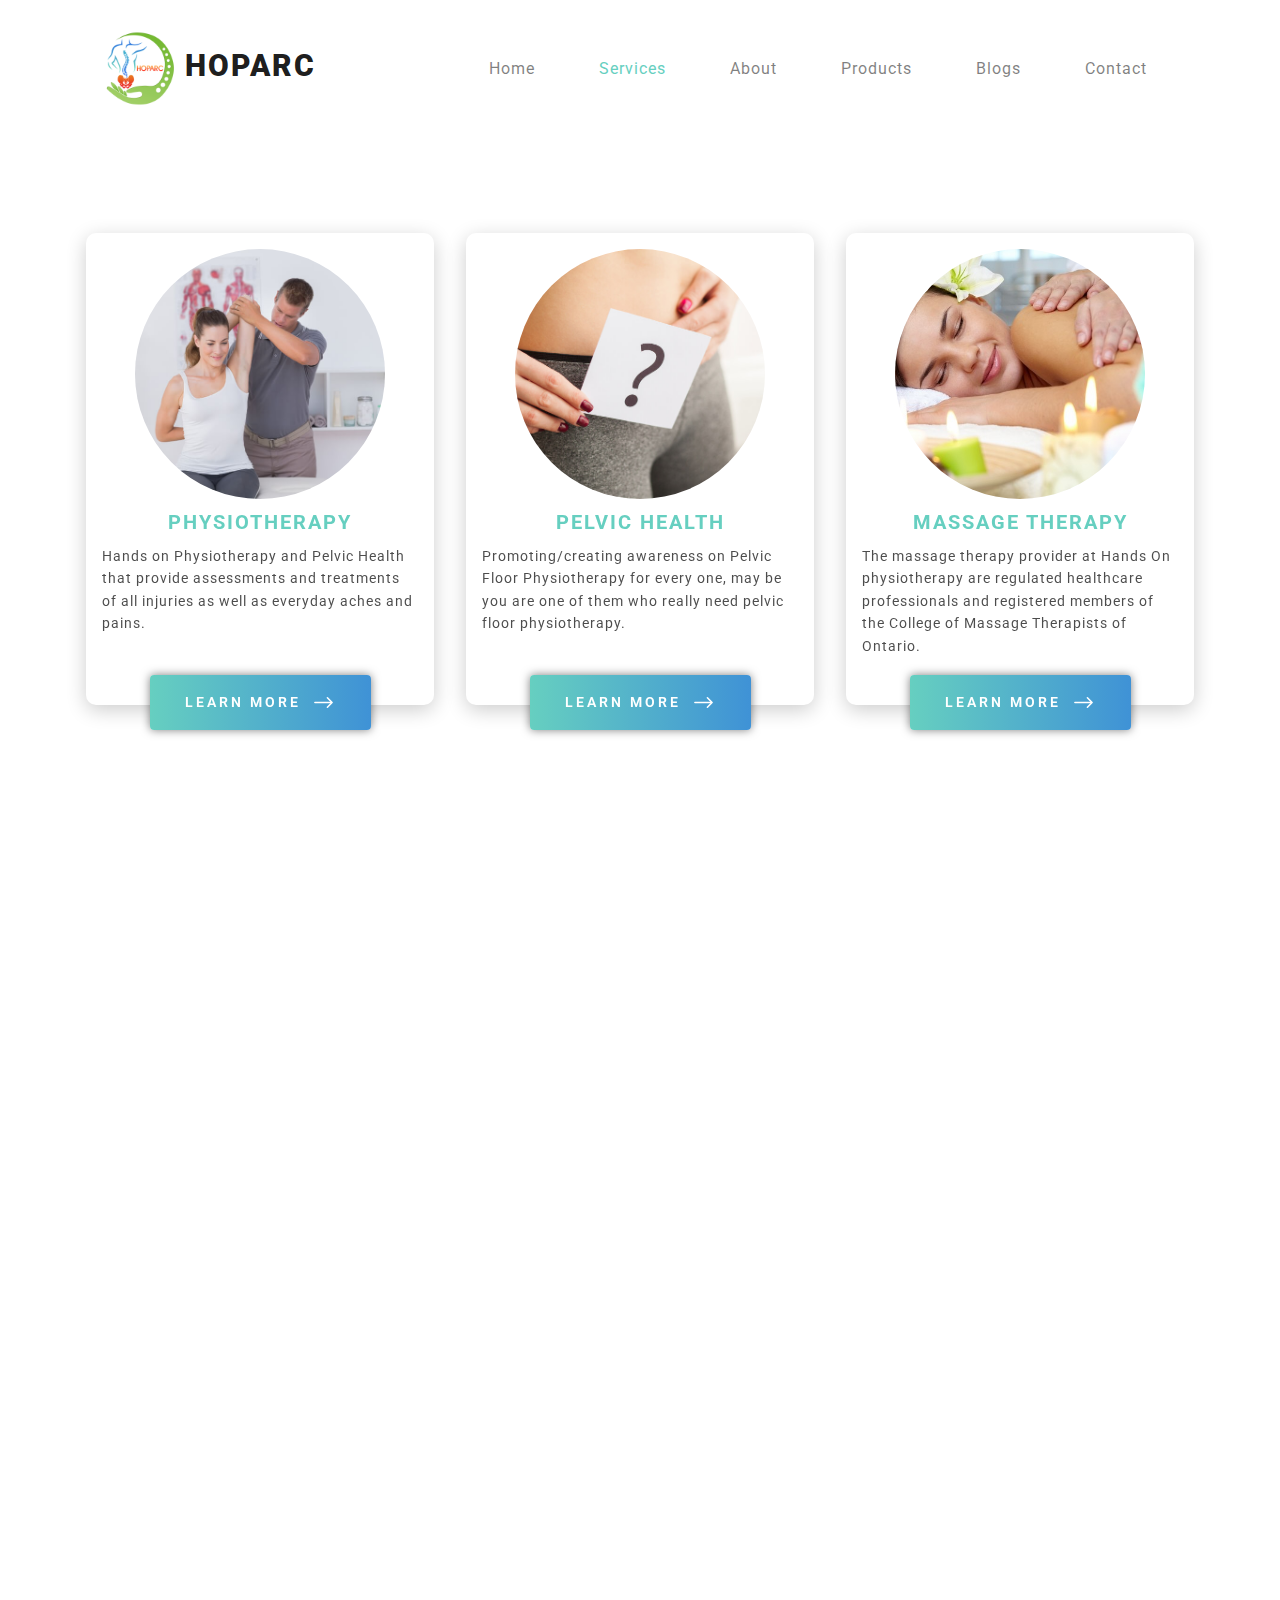
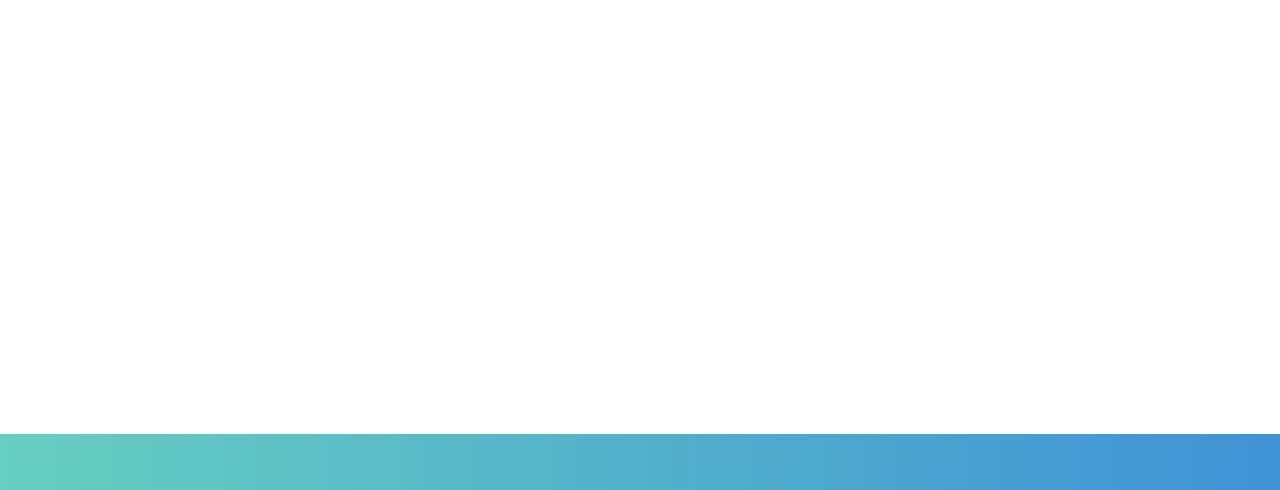
<file: templates/services.html>
<!DOCTYPE html>
<html lang="en">

<head>
    <meta charset="UTF-8">
    <meta name="viewport" content="width=device-width, initial-scale=1.0">
    <link rel="icon" type="image/png" href="../logo.png">

    <title>HOPARC | Hands On Physiotherapy and Rehab Centre</title>

    <link rel="stylesheet" href="../css/aos.css">
    <link rel="stylesheet" href="../css/bootstrap/bootstrap.min.css">
    <link rel="stylesheet" href="../css/lightbox.css">
    <link rel="stylesheet" href="../css/services.css">
</head>

<body>
    <!-- HEADER -->
    <header>
        <div class="container">
            <nav class="navbar navbar-expand-lg navbar-light py-3" id="navbar-main">
                <a class="navbar-brand" href="#">
                    <img src="../logo.png" height="75" alt="Hoparc">
                    HOPARC
                </a>
                <button class="navbar-toggler ml-auto" type="button" data-toggle="collapse" data-target="#navbarNavAltMarkup" aria-controls="navbarNavAltMarkup" aria-expanded="false" aria-label="Toggle navigation">
                    <span class="navbar-toggler-icon"></span>
                </button>
                <div class="collapse navbar-collapse" id="navbarNavAltMarkup">
                    <ul class="navbar-nav ml-auto align-items-center rounded">
                        <li class="nav-item px-4 text-center">
                            <a class="nav-link" href="../index.html">Home</a>
                        </li>
                        <li class="nav-item px-4 text-center active">
                            <a class="nav-link" href="../templates/services.html">Services</a>
                        </li>
                        <li class="nav-item px-4 text-center">
                            <a class="nav-link" href="../templates/about.html">About</a>
                        </li>
                        <li class="nav-item px-4 text-center">
                            <a class="nav-link" href="../templates/products.html">Products</a>
                        </li>
                        <li class="nav-item px-4 text-center">
                            <a class="nav-link" href="../templates/blogs.html">Blogs</a>
                        </li>
                        <li class="nav-item px-4 text-center">
                            <a class="nav-link" href="../templates/contact.html">Contact</a>
                        </li>
                    </ul>
                </div>
            </nav>
        </div>
    </header>

    <main>
        <div class="services-container py-5 px-2">
            <div class="container">
                <div class="row">
                    <div class="col-sm-12 col-md-6 col-lg-4 px-3 py-5" data-aos="zoom-in-up" data-aos-offset="200">
                        <div class="service-item p-3 pb-5">
                            <div class="service-icon text-center">
                                <img class="rounded-circle" src="../img/services/service-1.jpg">
                            </div>
                            <div class="service-title text-center py-2 px-3">
                                PHYSIOTHERAPY
                            </div>
                            <div class="service-description">
                                Hands on Physiotherapy and Pelvic Health that provide assessments and treatments of all injuries as well as everyday aches and pains.
                            </div>
                            <div class="service-button text-center">
                                <a href="./service.html">
                                    <button class="btn text-uppercase">
                                        <span>Learn More</span>
                                        <svg width="25px" viewBox="0 0 16 16" class="bi bi-arrow-right" fill="#fff" xmlns="http://www.w3.org/2000/svg">
                                            <path fill-rule="evenodd" d="M10.146 4.646a.5.5 0 0 1 .708 0l3 3a.5.5 0 0 1 0 .708l-3 3a.5.5 0 0 1-.708-.708L12.793 8l-2.647-2.646a.5.5 0 0 1 0-.708z" />
                                            <path fill-rule="evenodd" d="M2 8a.5.5 0 0 1 .5-.5H13a.5.5 0 0 1 0 1H2.5A.5.5 0 0 1 2 8z" />
                                        </svg>
                                    </button>
                                </a>
                            </div>
                        </div>
                    </div>
                    <div class="col-sm-12 col-md-6 col-lg-4 px-3 py-5" data-aos="zoom-in-up" data-aos-offset="200">
                        <div class="service-item p-3 pb-5">
                            <div class="service-icon text-center">
                                <img class="rounded-circle" src="../img/services/service-2.jpg">
                            </div>
                            <div class="service-title text-center py-2 px-3">
                                PELVIC HEALTH
                            </div>
                            <div class="service-description">
                                Promoting/creating awareness on Pelvic Floor Physiotherapy for every one, may be you are one of them who really need pelvic floor physiotherapy.
                            </div>
                            <div class="service-button text-center">
                                <a href="./service.html">
                                    <button class="btn text-uppercase">
                                        <span>Learn More</span>
                                        <svg width="25px" viewBox="0 0 16 16" class="bi bi-arrow-right" fill="#fff" xmlns="http://www.w3.org/2000/svg">
                                            <path fill-rule="evenodd" d="M10.146 4.646a.5.5 0 0 1 .708 0l3 3a.5.5 0 0 1 0 .708l-3 3a.5.5 0 0 1-.708-.708L12.793 8l-2.647-2.646a.5.5 0 0 1 0-.708z" />
                                            <path fill-rule="evenodd" d="M2 8a.5.5 0 0 1 .5-.5H13a.5.5 0 0 1 0 1H2.5A.5.5 0 0 1 2 8z" />
                                        </svg>
                                    </button>
                                </a>
                            </div>
                        </div>
                    </div>
                    <div class="col-sm-12 col-md-6 col-lg-4 px-3 py-5" data-aos="zoom-in-up" data-aos-offset="200">
                        <div class="service-item p-3 pb-5">
                            <div class="service-icon text-center">
                                <img class="rounded-circle" src="../img/services/service-3.jpg">
                            </div>
                            <div class="service-title text-center py-2 px-3">
                                MASSAGE THERAPY
                            </div>
                            <div class="service-description">
                                The massage therapy provider at Hands On physiotherapy are regulated healthcare professionals and registered members of the College of Massage Therapists of Ontario.
                            </div>
                            <div class="service-button text-center">
                                <a href="./service.html">
                                    <button class="btn text-uppercase">
                                        <span>Learn More</span>
                                        <svg width="25px" viewBox="0 0 16 16" class="bi bi-arrow-right" fill="#fff" xmlns="http://www.w3.org/2000/svg">
                                            <path fill-rule="evenodd" d="M10.146 4.646a.5.5 0 0 1 .708 0l3 3a.5.5 0 0 1 0 .708l-3 3a.5.5 0 0 1-.708-.708L12.793 8l-2.647-2.646a.5.5 0 0 1 0-.708z" />
                                            <path fill-rule="evenodd" d="M2 8a.5.5 0 0 1 .5-.5H13a.5.5 0 0 1 0 1H2.5A.5.5 0 0 1 2 8z" />
                                        </svg>
                                    </button>
                                </a>
                            </div>
                        </div>
                    </div>
                    <div class="col-sm-12 col-md-6 col-lg-4 px-3 py-5" data-aos="zoom-in-up" data-aos-offset="200">
                        <div class="service-item p-3 pb-5">
                            <div class="service-icon text-center">
                                <img class="rounded-circle" src="../img/services/service-4.jpg">
                            </div>
                            <div class="service-title text-center py-2 px-3">
                                THAI MASSAGE
                            </div>
                            <div class="service-description">
                                A Thai massage is a form of massage that is rooted in ancient healing techniques and originating from the country of Thailand in South East Asia.
                            </div>
                            <div class="service-button text-center">
                                <a href="./service.html">
                                    <button class="btn text-uppercase">
                                        <span>Learn More</span>
                                        <svg width="25px" viewBox="0 0 16 16" class="bi bi-arrow-right" fill="#fff" xmlns="http://www.w3.org/2000/svg">
                                            <path fill-rule="evenodd" d="M10.146 4.646a.5.5 0 0 1 .708 0l3 3a.5.5 0 0 1 0 .708l-3 3a.5.5 0 0 1-.708-.708L12.793 8l-2.647-2.646a.5.5 0 0 1 0-.708z" />
                                            <path fill-rule="evenodd" d="M2 8a.5.5 0 0 1 .5-.5H13a.5.5 0 0 1 0 1H2.5A.5.5 0 0 1 2 8z" />
                                        </svg>
                                    </button>
                                </a>
                            </div>
                        </div>
                    </div>
                    <div class="col-sm-12 col-md-6 col-lg-4 px-3 py-5" data-aos="zoom-in-up" data-aos-offset="200">
                        <div class="service-item p-3 pb-5">
                            <div class="service-icon text-center">
                                <img class="rounded-circle" src="../img/services/service-5.jpg">
                            </div>
                            <div class="service-title text-center py-2 px-3">
                                CHIROPRACTOR
                            </div>
                            <div class="service-description">
                                Chiropractors use hands-on spinal manipulation and other alternative treatments, the theory being that proper alignment of the body's musculoskeletal structure, particularly the spine, will enable the body to heal itself without surgery or medication.
                            </div>
                            <div class="service-button text-center">
                                <a href="./service.html">
                                    <button class="btn text-uppercase">
                                        <span>Learn More</span>
                                        <svg width="25px" viewBox="0 0 16 16" class="bi bi-arrow-right" fill="#fff" xmlns="http://www.w3.org/2000/svg">
                                            <path fill-rule="evenodd" d="M10.146 4.646a.5.5 0 0 1 .708 0l3 3a.5.5 0 0 1 0 .708l-3 3a.5.5 0 0 1-.708-.708L12.793 8l-2.647-2.646a.5.5 0 0 1 0-.708z" />
                                            <path fill-rule="evenodd" d="M2 8a.5.5 0 0 1 .5-.5H13a.5.5 0 0 1 0 1H2.5A.5.5 0 0 1 2 8z" />
                                        </svg>
                                    </button>
                                </a>
                            </div>
                        </div>
                    </div>
                    <div class="col-sm-12 col-md-6 col-lg-4 px-3 py-5" data-aos="zoom-in-up" data-aos-offset="200">
                        <div class="service-item p-3 pb-5">
                            <div class="service-icon text-center">
                                <img class="rounded-circle" src="../img/services/service-6.jpg">
                            </div>
                            <div class="service-title text-center py-2 px-3">
                                ACUPUNCTURE
                            </div>
                            <div class="service-description">
                                Acupuncture is a Form of Alternative medicine. It is Traditional chinses Medicine in which thin needle are inserted in to the body. It is used most commonly for pain relief, though it is also used to treat a wide range of conditions.
                            </div>
                            <div class="service-button text-center">
                                <a href="./service.html">
                                    <button class="btn text-uppercase">
                                        <span>Learn More</span>
                                        <svg width="25px" viewBox="0 0 16 16" class="bi bi-arrow-right" fill="#fff" xmlns="http://www.w3.org/2000/svg">
                                            <path fill-rule="evenodd" d="M10.146 4.646a.5.5 0 0 1 .708 0l3 3a.5.5 0 0 1 0 .708l-3 3a.5.5 0 0 1-.708-.708L12.793 8l-2.647-2.646a.5.5 0 0 1 0-.708z" />
                                            <path fill-rule="evenodd" d="M2 8a.5.5 0 0 1 .5-.5H13a.5.5 0 0 1 0 1H2.5A.5.5 0 0 1 2 8z" />
                                        </svg>
                                    </button>
                                </a>
                            </div>
                        </div>
                    </div>
                    <div class="col-sm-12 col-md-6 col-lg-4 px-3 py-5" data-aos="zoom-in-up" data-aos-offset="200">
                        <div class="service-item p-3 pb-5">
                            <div class="service-icon text-center">
                                <img class="rounded-circle" src="../img/services/service-7.jpg">
                            </div>
                            <div class="service-title text-center py-2 px-3">
                                HOT STONE PHYSIOTHERAPY
                            </div>
                            <div class="service-description">
                                A hot stone is an ancient technique to relieve pain and improve flexibility, one of massage therapy technique used as soft tissue release (SRT), Deep Tissue/Myofascial Release Techniques, in Physiotherapy.
                            </div>
                            <div class="service-button text-center">
                                <a href="./service.html">
                                    <button class="btn text-uppercase">
                                        <span>Learn More</span>
                                        <svg width="25px" viewBox="0 0 16 16" class="bi bi-arrow-right" fill="#fff" xmlns="http://www.w3.org/2000/svg">
                                            <path fill-rule="evenodd" d="M10.146 4.646a.5.5 0 0 1 .708 0l3 3a.5.5 0 0 1 0 .708l-3 3a.5.5 0 0 1-.708-.708L12.793 8l-2.647-2.646a.5.5 0 0 1 0-.708z" />
                                            <path fill-rule="evenodd" d="M2 8a.5.5 0 0 1 .5-.5H13a.5.5 0 0 1 0 1H2.5A.5.5 0 0 1 2 8z" />
                                        </svg>
                                    </button>
                                </a>
                            </div>
                        </div>
                    </div>
                </div>
            </div>
        </div>
    </main>

    <footer class="py-3">
        <div class="container text-white font-weight-bold text-center" data-aos="fade-up" data-aos-offset="0">
            Copyright &copy; 2020 | All rights reserved | www.hoparc.com
        </div>
    </footer>
</body>

<script src=" ../js/jquery.min.js"></script>
<script src="../js/popper.min.js"></script>
<script src="../js/bootstrap.min.js"></script>
<script src="../js/aos.js"></script>
<script src="../js/lightbox.min.js"></script>
<script src="../js/index.js"></script>

</html>
</file>
<file: css/landing.css>
@import url("https://fonts.googleapis.com/css2?family=Roboto:wght@100;300;400;700;900&display=swap");
* {
  box-sizing: border-box;
  padding: 0;
  margin: 0;
  outline: none;
  font-family: "Roboto", sans-serif;
  letter-spacing: 1px;
  position: relative;
}

.carousel-control-prev-icon {
  background-image: url("data:image/svg+xml;charset=utf8,%3Csvg xmlns='http://www.w3.org/2000/svg' fill='%23000' viewBox='0 0 8 8'%3E%3Cpath d='M5.25 0l-4 4 4 4 1.5-1.5-2.5-2.5 2.5-2.5-1.5-1.5z'/%3E%3C/svg%3E") !important;
}

.carousel-control-next-icon {
  background-image: url("data:image/svg+xml;charset=utf8,%3Csvg xmlns='http://www.w3.org/2000/svg' fill='%23000' viewBox='0 0 8 8'%3E%3Cpath d='M2.75 0l-1.5 1.5 2.5 2.5-2.5 2.5 1.5 1.5 4-4-4-4z'/%3E%3C/svg%3E") !important;
}

main {
  overflow: hidden;
  min-height: 80vh;
}

@-webkit-keyframes header-animation {
  0% {
    top: -100px;
  }
  100% {
    top: 0px;
  }
}
@keyframes header-animation {
  0% {
    top: -100px;
  }
  100% {
    top: 0px;
  }
}
header {
  overflow: hidden;
  padding: 10px 0px;
}
header .navbar-brand {
  font-size: 30px;
  font-weight: 900;
  letter-spacing: 2px;
}
header .nav-item.active .nav-link {
  color: #66CFC0 !important;
}
header .nav-item .nav-link {
  font-size: 16px;
  letter-spacing: 1px;
  color: rgba(255, 255, 255, 0.3);
}
header.scrolled {
  position: fixed;
  z-index: 999;
  left: 0;
  width: 100%;
  background: #fff;
  border-width: 0 0 5px;
  border-style: solid;
  border-image: linear-gradient(to right, #66CFC0, #66CFC0, #3F92D6) 100% 1;
  border-image-slice: 1;
  padding: 0px;
  -webkit-animation: header-animation 0.3s forwards;
  animation: header-animation 0.3s forwards;
}
header.scrolled .navbar {
  padding-top: 5px !important;
  padding-bottom: 5px !important;
}
header.scrolled .navbar-brand {
  font-size: 22px;
}
header.scrolled .navbar-brand img {
  height: 50px;
}

.wave-border {
  position: absolute;
  top: 0;
  left: 0;
}

footer {
  overflow: hidden;
  background: linear-gradient(to right, #66CFC0, #3F92D6);
}

.banner-container {
  position: relative;
}
.banner-container .carousel .carousel-indicators {
  justify-content: flex-end;
  margin: 0;
  margin-bottom: 1rem;
}
.banner-container .carousel .carousel-indicators .container {
  display: flex;
  justify-content: center;
}
@media (min-width: 768px) {
  .banner-container .carousel .carousel-indicators .container {
    justify-content: flex-end;
  }
}
.banner-container .carousel .carousel-indicators .indicator-items {
  width: 190px;
  text-align: center;
}
.banner-container .carousel .carousel-indicators li {
  display: inline-block;
  height: 15px;
  width: 15px;
  background: transparent;
  border: 3px solid #fff;
  border-radius: 50%;
  margin: 0px 10px;
  box-sizing: border-box;
}
.banner-container .carousel .carousel-inner {
  overflow: unset;
}
.banner-container .carousel .carousel-item {
  display: flex;
  align-items: center;
}
.banner-container .carousel .carousel-item img {
  object-fit: cover;
  min-height: 60vh;
}
.banner-container .carousel .carousel-item .carousel-caption {
  position: absolute;
  right: 2%;
  bottom: 50px;
  left: 2%;
  z-index: 10;
  padding-top: 20px;
  padding-bottom: 20px;
  color: #fff;
  width: auto;
  text-align: center;
}
@media (min-width: 768px) {
  .banner-container .carousel .carousel-item .carousel-caption {
    left: 0;
    padding: 0;
    overflow: hidden;
    z-index: 99;
    bottom: -220px;
    width: 100%;
  }
}
.banner-container .carousel .carousel-item .carousel-caption .caption-container {
  width: 100%;
}
@media (min-width: 768px) {
  .banner-container .carousel .carousel-item .carousel-caption .caption-container {
    display: flex;
    align-items: flex-end;
  }
}
.banner-container .carousel .carousel-item .carousel-caption .caption-container .caption-body {
  position: relative;
  background: linear-gradient(to right, #66CFC0, #3F92D6);
  flex-grow: 1;
  padding: 20px;
  text-align: center;
}
@media (min-width: 768px) {
  .banner-container .carousel .carousel-item .carousel-caption .caption-container .caption-body {
    text-align: left;
    padding: 80px 60px 90px 0;
  }
}
.banner-container .carousel .carousel-item .carousel-caption .caption-container .caption-body .caption-title {
  font-size: 30px;
  font-weight: 300;
  line-height: 1.1;
  margin-bottom: 15px;
}
@media (min-width: 768px) {
  .banner-container .carousel .carousel-item .carousel-caption .caption-container .caption-body .caption-title {
    font-size: 50px;
  }
}
.banner-container .carousel .carousel-item .carousel-caption .caption-container .caption-body .caption-content {
  font-size: 14px;
  font-weight: 100;
}
@media (min-width: 768px) {
  .banner-container .carousel .carousel-item .carousel-caption .caption-container .caption-body .caption-content {
    font-size: 16px;
  }
}
@media (min-width: 768px) {
  .banner-container .carousel .carousel-item .carousel-caption .caption-container .caption-body:before {
    content: "";
    position: absolute;
    top: 0;
    right: 0;
    bottom: 0;
    z-index: -1;
    width: 100vw;
    background-color: #66CFC0;
    pointer-events: none;
  }
}
.banner-container .carousel .carousel-item .carousel-caption .caption-container .caption-button {
  flex-shrink: 0;
  margin-bottom: 15px;
}
.banner-container .carousel .carousel-item .carousel-caption .caption-container .caption-button .btn {
  background: #3F92D6;
  display: flex;
  width: 100%;
  padding: 15px;
  align-items: center;
  justify-content: center;
  color: #fff;
  font-weight: 700;
  transition: background 0.5s;
}
@media (min-width: 768px) {
  .banner-container .carousel .carousel-item .carousel-caption .caption-container .caption-button .btn {
    border-radius: 50%;
    margin-left: 25px;
    height: 180px;
    width: 180px;
  }
}
.banner-container .carousel .carousel-item .carousel-caption .caption-container .caption-button .btn:hover {
  background: #66CFC0;
}

.about-container {
  padding-top: 250px;
}
@media (max-width: 768px) {
  .about-container {
    padding-top: 0px;
  }
}
.about-container .about-title {
  font-size: 40px;
  letter-spacing: 0px;
  font-weight: 900;
  line-height: 1.2;
}
.about-container .about-content {
  color: rgba(0, 0, 0, 0.7);
  font-size: 16px;
}
.about-container .about-button .btn {
  background: linear-gradient(to right, #66CFC0, #3F92D6);
  border: none;
  color: #fff;
  padding: 10px 30px;
  border-radius: 2px;
  font-weight: 500;
  letter-spacing: 2px;
  transition: background 0.5s;
}

.services-container {
  background: #f7f7f7;
}
.services-container .container-title {
  font-size: 40px;
}
.services-container hr {
  background: #66CFC0;
  height: 3px;
  width: 100px;
}
.services-container .service-item:hover .service-image .service-overlay {
  left: 0;
}
.services-container .service-item .item-container {
  background: #fff;
  height: 100%;
  border-radius: 5px;
  overflow: hidden;
  box-shadow: 0px 5px 20px rgba(0, 0, 0, 0.2);
  cursor: pointer;
}
.services-container .service-item .service-image {
  position: relative;
  overflow: hidden;
}
.services-container .service-item .service-image .service-overlay {
  position: absolute;
  left: -100%;
  top: 0;
  width: 100%;
  height: 100%;
  display: flex;
  align-items: center;
  justify-content: center;
  transition: left 0.3s;
}
@media (max-width: 768px) {
  .services-container .service-item .service-image .service-overlay {
    display: none;
  }
}
.services-container .service-item .service-image .service-overlay .service-button .btn {
  width: 100px;
  height: 100px;
  display: flex;
  align-items: center;
  justify-content: center;
  color: #fff;
  background: #3F92D6;
  font-weight: 700;
  border-radius: 50%;
  font-size: 14px;
  letter-spacing: 3px;
  transition: background 0.5s;
}
.services-container .service-item .service-image .service-overlay .service-button .btn:hover {
  background: #66CFC0;
}
.services-container .service-item .service-title {
  font-weight: 700;
  color: #66CFC0;
  font-size: 20px;
  letter-spacing: 2px;
}
.services-container .service-item .service-description {
  font-size: 14px;
  letter-spacing: 1px;
  line-height: 1.6;
  color: rgba(0, 0, 0, 0.7);
}
.services-container .service-item .service-read-more {
  text-align: center;
}
.services-container .service-item .service-read-more .btn {
  background: #3F92D6;
  color: #fff;
  padding: 10px 35px;
  transition: background 0.5s;
}
.services-container .service-item .service-read-more .btn:hover {
  background: #66CFC0;
}

.consultation-container {
  background: linear-gradient(to top, #fff 50%, #f7f7f7 50%);
}
.consultation-container .consultation-content {
  border-radius: 5px;
  background: linear-gradient(to right, #66CFC0, #3F92D6);
  max-width: 85%;
  color: #fff;
}
.consultation-container .consultation-content .consultation-title {
  font-size: 40px;
}
.consultation-container .consultation-content .consultation-body {
  font-weight: 300;
  letter-spacing: 1px;
  font-size: 16px;
}
@media (max-width: 576px) {
  .consultation-container .consultation-content {
    padding: 2rem !important;
  }
  .consultation-container .consultation-content .consultation-title {
    font-size: 30px;
  }
  .consultation-container .consultation-content .consultation-body {
    font-size: 14px;
  }
}

.why-us-container .container-title {
  font-size: 40px;
}
.why-us-container hr {
  background: #66CFC0;
  height: 3px;
  width: 50px;
}
.why-us-container .container-subtitle {
  font-size: 14px;
}
.why-us-container .reason-icon {
  display: flex;
  align-items: center;
  justify-content: center;
}
.why-us-container .reason-icon .reason-icon-container {
  display: flex;
  align-items: center;
  justify-content: center;
  height: 80px;
  width: 80px;
  border: 2px solid #66CFC0;
  border-radius: 50%;
}
.why-us-container .reason-icon .reason-icon-container img {
  width: 40%;
}
.why-us-container .reason-title {
  color: #66CFC0;
  font-size: 18px;
  letter-spacing: 1px;
}
.why-us-container .reason-description {
  font-size: 14px;
  letter-spacing: 1px;
}

.blog-container {
  background: #f7f7f7;
}
.blog-container .container-title {
  font-size: 40px;
}
.blog-container hr {
  background: #66CFC0;
  height: 3px;
  width: 50px;
}
.blog-container .blog-item {
  padding: 0px;
  background: #fff;
  box-shadow: 0px 0px 30px 0px rgba(0, 0, 0, 0.1);
  border-radius: 20px;
  position: relative;
  margin: 0px;
  margin-bottom: 75px;
}
.blog-container .blog-item .blog-image {
  border-top-left-radius: 20px;
  border-bottom-left-radius: 20px;
  overflow: hidden;
}
@media (max-width: 992px) {
  .blog-container .blog-item .blog-image {
    border-radius: 0px;
    border-top-left-radius: 20px;
    border-top-right-radius: 20px;
  }
}
.blog-container .blog-item .blog-image img {
  object-fit: cover;
  object-position: center;
  width: 100%;
  max-height: 300px;
}
.blog-container .blog-item .blog-title {
  color: #66CFC0;
  font-weight: 900;
  font-size: 25px;
  letter-spacing: 2px;
}
.blog-container .blog-item .blog-body {
  font-size: 16px;
  color: rgba(0, 0, 0, 0.7);
  font-weight: 300;
  letter-spacing: 1px;
}
.blog-container .blog-item .blog-readmore {
  position: absolute;
  right: 55px;
  bottom: -25px;
}
@media (max-width: 992px) {
  .blog-container .blog-item .blog-readmore {
    left: 0px;
    width: 100%;
    text-align: center;
  }
}
.blog-container .blog-item .blog-readmore .btn {
  background: linear-gradient(to right, #66CFC0, #3F92D6);
  border: none;
  color: #fff;
  padding: 15px 35px;
  font-weight: 600;
  box-shadow: 0px 0px 10px 0px rgba(0, 0, 0, 0.5);
}
.blog-container .blog-item .blog-readmore .btn span {
  font-size: 14px;
  letter-spacing: 3px;
}
.blog-container .blog-item .blog-readmore .btn svg {
  margin-left: 5px;
}

.location-schedule-container .schedule-title {
  font-size: 30px;
  color: #66CFC0;
  font-weight: 700;
  letter-spacing: 2px;
}
.location-schedule-container .schedule-content {
  text-align: center;
}
.location-schedule-container .schedule-content .schedule-item-container {
  max-width: 100%;
}
.location-schedule-container .schedule-content .schedule-item-container .schedule-item {
  background: #fff;
  box-shadow: 0px 0px 20px rgba(0, 0, 0, 0.1);
  margin: 0px;
  margin-bottom: 20px;
  width: 600px;
  max-width: 100%;
  display: flex;
  align-items: center;
  border-radius: 5px;
  overflow: hidden;
}
.location-schedule-container .schedule-content .schedule-item-container .schedule-item .schedule-name {
  padding: 20px 0px;
  font-weight: 800;
  text-transform: uppercase;
  letter-spacing: 2px;
  font-size: 14px;
  background: linear-gradient(to right, #66CFC0, #3F92D6);
  color: #fff;
}
.location-schedule-container .schedule-content .schedule-item-container .schedule-item .schedule-value {
  font-weight: 800;
  text-transform: uppercase;
  letter-spacing: 2px;
  font-size: 18px;
  color: #3F92D6;
}
.location-schedule-container .schedule-content .schedule-item-container .schedule-item.danger .schedule-value {
  color: #DA3F32;
}
.location-schedule-container .schedule-content .schedule-item-container .schedule-item:nth-child(even) > .schedule-value {
  color: #66CFC0;
}

.contact-container {
  background: #f7f7f7;
  padding: 100px 0px;
}
.contact-container .contact-content {
  background: #fff;
  box-shadow: 0px 0px 20px rgba(0, 0, 0, 0.1);
  border-radius: 10px;
  overflow: hidden;
}
.contact-container .contact-content .contact-item {
  display: flex;
  align-items: center;
  justify-content: center;
  font-weight: 700;
  letter-spacing: 2px;
  height: 85px;
}
@media (min-width: 992px) {
  .contact-container .contact-content .contact-item {
    border-top: none !important;
    border-bottom: none !important;
  }
}
.contact-container .contact-content .contact-item svg {
  margin-right: 10px;
}
.contact-container .contact-content .contact-item:not(.contact-button) {
  padding: 10px 0px;
}
.contact-container .contact-content .contact-item .btn {
  display: flex;
  align-items: center;
  justify-content: center;
  height: 100%;
  width: 100%;
  background: linear-gradient(to right, #66CFC0, #3F92D6);
  border: none;
  font-weight: 800;
  text-transform: uppercase;
  letter-spacing: 3px;
  font-size: 14px;
  color: #fff;
  border-radius: 0px;
}
.contact-container .contact-content .contact-item .btn svg {
  margin-left: 10px;
  margin-right: 0px;
}

/*# sourceMappingURL=landing.css.map */
</file>
<file: css/about.css>
@import url("https://fonts.googleapis.com/css2?family=Roboto:wght@100;300;400;700;900&display=swap");
* {
  box-sizing: border-box;
  padding: 0;
  margin: 0;
  outline: none;
  font-family: "Roboto", sans-serif;
  letter-spacing: 1px;
  position: relative;
}

.carousel-control-prev-icon {
  background-image: url("data:image/svg+xml;charset=utf8,%3Csvg xmlns='http://www.w3.org/2000/svg' fill='%23000' viewBox='0 0 8 8'%3E%3Cpath d='M5.25 0l-4 4 4 4 1.5-1.5-2.5-2.5 2.5-2.5-1.5-1.5z'/%3E%3C/svg%3E") !important;
}

.carousel-control-next-icon {
  background-image: url("data:image/svg+xml;charset=utf8,%3Csvg xmlns='http://www.w3.org/2000/svg' fill='%23000' viewBox='0 0 8 8'%3E%3Cpath d='M2.75 0l-1.5 1.5 2.5 2.5-2.5 2.5 1.5 1.5 4-4-4-4z'/%3E%3C/svg%3E") !important;
}

main {
  overflow: hidden;
  min-height: 80vh;
}

@-webkit-keyframes header-animation {
  0% {
    top: -100px;
  }
  100% {
    top: 0px;
  }
}
@keyframes header-animation {
  0% {
    top: -100px;
  }
  100% {
    top: 0px;
  }
}
header {
  overflow: hidden;
  padding: 10px 0px;
}
header .navbar-brand {
  font-size: 30px;
  font-weight: 900;
  letter-spacing: 2px;
}
header .nav-item.active .nav-link {
  color: #66CFC0 !important;
}
header .nav-item .nav-link {
  font-size: 16px;
  letter-spacing: 1px;
  color: rgba(255, 255, 255, 0.3);
}
header.scrolled {
  position: fixed;
  z-index: 999;
  left: 0;
  width: 100%;
  background: #fff;
  border-width: 0 0 5px;
  border-style: solid;
  border-image: linear-gradient(to right, #66CFC0, #66CFC0, #3F92D6) 100% 1;
  border-image-slice: 1;
  padding: 0px;
  -webkit-animation: header-animation 0.3s forwards;
  animation: header-animation 0.3s forwards;
}
header.scrolled .navbar {
  padding-top: 5px !important;
  padding-bottom: 5px !important;
}
header.scrolled .navbar-brand {
  font-size: 22px;
}
header.scrolled .navbar-brand img {
  height: 50px;
}

.wave-border {
  position: absolute;
  top: 0;
  left: 0;
}

footer {
  overflow: hidden;
  background: linear-gradient(to right, #66CFC0, #3F92D6);
}

.about-container .row {
  box-shadow: 0px 5px 20px rgba(0, 0, 0, 0.2);
}

.about-title {
  font-family: "Caviar Dreams Bold", sans-serif;
  font-size: 35px;
  letter-spacing: 2px;
  width: 100%;
  font-weight: 700;
  color: #66CFC0;
}

.container-title {
  font-family: "Caviar Dreams Bold", sans-serif;
  font-size: 35px;
  letter-spacing: 2px;
  width: 100%;
  font-weight: 700;
  color: #fff;
  background: linear-gradient(to right, #66CFC0, #3F92D6);
}

.testimonials-container .container {
  box-shadow: 0px 5px 20px rgba(0, 0, 0, 0.2);
}
.testimonials-container .carousel {
  padding-bottom: 60px;
}
.testimonials-container .testimonial-item {
  border-radius: 20px;
}
.testimonials-container .testimonial-item img {
  width: 150px;
  height: 150px;
  border-radius: 50%;
  object-fit: cover;
  object-position: center;
}
.testimonials-container .testimonial-item .testimonial-title {
  font-size: 25px;
  padding-top: 10px;
  padding-bottom: 5px;
  font-weight: bold;
  letter-spacing: 2px;
}
.testimonials-container .testimonial-item .testimonial-subtitle {
  font-size: 14px;
  letter-spacing: 1px;
}
.testimonials-container .testimonial-item hr {
  background: #66CFC0;
  width: 5%;
  margin: 20px auto;
}
.testimonials-container .testimonial-item .testimonial-content {
  display: flex;
  justify-content: center;
}
.testimonials-container .testimonial-item .testimonial-content span {
  width: 800px;
  max-width: 100%;
}

/*# sourceMappingURL=about.css.map */
</file>
<file: css/service.css>
@import url("https://fonts.googleapis.com/css2?family=Roboto:wght@100;300;400;700;900&display=swap");
* {
  box-sizing: border-box;
  padding: 0;
  margin: 0;
  outline: none;
  font-family: "Roboto", sans-serif;
  letter-spacing: 1px;
  position: relative;
}

.carousel-control-prev-icon {
  background-image: url("data:image/svg+xml;charset=utf8,%3Csvg xmlns='http://www.w3.org/2000/svg' fill='%23000' viewBox='0 0 8 8'%3E%3Cpath d='M5.25 0l-4 4 4 4 1.5-1.5-2.5-2.5 2.5-2.5-1.5-1.5z'/%3E%3C/svg%3E") !important;
}

.carousel-control-next-icon {
  background-image: url("data:image/svg+xml;charset=utf8,%3Csvg xmlns='http://www.w3.org/2000/svg' fill='%23000' viewBox='0 0 8 8'%3E%3Cpath d='M2.75 0l-1.5 1.5 2.5 2.5-2.5 2.5 1.5 1.5 4-4-4-4z'/%3E%3C/svg%3E") !important;
}

main {
  overflow: hidden;
  min-height: 80vh;
}

@-webkit-keyframes header-animation {
  0% {
    top: -100px;
  }
  100% {
    top: 0px;
  }
}
@keyframes header-animation {
  0% {
    top: -100px;
  }
  100% {
    top: 0px;
  }
}
header {
  overflow: hidden;
  padding: 10px 0px;
}
header .navbar-brand {
  font-size: 30px;
  font-weight: 900;
  letter-spacing: 2px;
}
header .nav-item.active .nav-link {
  color: #66CFC0 !important;
}
header .nav-item .nav-link {
  font-size: 16px;
  letter-spacing: 1px;
  color: rgba(255, 255, 255, 0.3);
}
header.scrolled {
  position: fixed;
  z-index: 999;
  left: 0;
  width: 100%;
  background: #fff;
  border-width: 0 0 5px;
  border-style: solid;
  border-image: linear-gradient(to right, #66CFC0, #66CFC0, #3F92D6) 100% 1;
  border-image-slice: 1;
  padding: 0px;
  -webkit-animation: header-animation 0.3s forwards;
  animation: header-animation 0.3s forwards;
}
header.scrolled .navbar {
  padding-top: 5px !important;
  padding-bottom: 5px !important;
}
header.scrolled .navbar-brand {
  font-size: 22px;
}
header.scrolled .navbar-brand img {
  height: 50px;
}

.wave-border {
  position: absolute;
  top: 0;
  left: 0;
}

footer {
  overflow: hidden;
  background: linear-gradient(to right, #66CFC0, #3F92D6);
}

.service-container .container {
  box-shadow: 0px 0px 20px rgba(0, 0, 0, 0.1);
  border-radius: 20px;
  overflow: hidden;
}
@media (max-width: 576px) {
  .service-container .container {
    border-radius: 0px;
  }
}
.service-container .container .service-image img {
  height: 600px;
  object-fit: cover;
  object-position: center;
}
.service-container .container .service-content .service-title {
  font-weight: 700;
  color: #66CFC0;
  font-size: 25px;
  letter-spacing: 2px;
}
.service-container .container .service-content hr {
  background: #66CFC0;
  height: 1px;
  width: 50px;
  margin: 25px auto;
}
.service-container .container .service-content .service-description {
  font-size: 14px;
  letter-spacing: 1px;
}
.service-container .container .service-content .service-description .highlight {
  margin-top: 50px;
  color: #3F92D6;
  font-weight: 600;
  font-size: 16px;
  text-transform: uppercase;
}
.service-container .container .service-content .service-cure {
  display: flex;
  flex-wrap: wrap;
  justify-content: center;
}
.service-container .container .service-content .service-cure div {
  background: linear-gradient(to right, #66CFC0, #3F92D6);
  color: #fff;
  font-weight: 700;
  border-radius: 4px;
  font-size: 14px;
}
@media (max-width: 576px) {
  .service-container .container .service-content .service-cure div {
    width: 100%;
  }
}
.service-container .container .service-content .treatment-benefits-title {
  font-weight: 700;
  color: #66CFC0;
  letter-spacing: 2px;
  font-size: 20px;
}
.service-container .container .service-content .treatment-item {
  padding-right: 15px;
}
.service-container .container .service-content .treatment-item .treatment-icon {
  min-width: 50px;
  min-height: 50px;
  display: flex;
  align-items: center;
  justify-content: center;
  background: #3F92D6;
  border-radius: 50%;
}
.service-container .container .service-content .treatment-item .treatment-icon svg {
  fill: #fff;
  height: 20px !important;
  width: auto !important;
}
.service-container .container .service-content .treatment-item .treatment-title {
  margin-left: 15px;
  font-weight: 400;
  font-size: 14px;
}

/*# sourceMappingURL=service.css.map */
</file>
<file: css/blogs.css>
@import url("https://fonts.googleapis.com/css2?family=Roboto:wght@100;300;400;700;900&display=swap");
* {
  box-sizing: border-box;
  padding: 0;
  margin: 0;
  outline: none;
  font-family: "Roboto", sans-serif;
  letter-spacing: 1px;
  position: relative;
}

.carousel-control-prev-icon {
  background-image: url("data:image/svg+xml;charset=utf8,%3Csvg xmlns='http://www.w3.org/2000/svg' fill='%23000' viewBox='0 0 8 8'%3E%3Cpath d='M5.25 0l-4 4 4 4 1.5-1.5-2.5-2.5 2.5-2.5-1.5-1.5z'/%3E%3C/svg%3E") !important;
}

.carousel-control-next-icon {
  background-image: url("data:image/svg+xml;charset=utf8,%3Csvg xmlns='http://www.w3.org/2000/svg' fill='%23000' viewBox='0 0 8 8'%3E%3Cpath d='M2.75 0l-1.5 1.5 2.5 2.5-2.5 2.5 1.5 1.5 4-4-4-4z'/%3E%3C/svg%3E") !important;
}

main {
  overflow: hidden;
  min-height: 80vh;
}

@-webkit-keyframes header-animation {
  0% {
    top: -100px;
  }
  100% {
    top: 0px;
  }
}
@keyframes header-animation {
  0% {
    top: -100px;
  }
  100% {
    top: 0px;
  }
}
header {
  overflow: hidden;
  padding: 10px 0px;
}
header .navbar-brand {
  font-size: 30px;
  font-weight: 900;
  letter-spacing: 2px;
}
header .nav-item.active .nav-link {
  color: #66CFC0 !important;
}
header .nav-item .nav-link {
  font-size: 16px;
  letter-spacing: 1px;
  color: rgba(255, 255, 255, 0.3);
}
header.scrolled {
  position: fixed;
  z-index: 999;
  left: 0;
  width: 100%;
  background: #fff;
  border-width: 0 0 5px;
  border-style: solid;
  border-image: linear-gradient(to right, #66CFC0, #66CFC0, #3F92D6) 100% 1;
  border-image-slice: 1;
  padding: 0px;
  -webkit-animation: header-animation 0.3s forwards;
  animation: header-animation 0.3s forwards;
}
header.scrolled .navbar {
  padding-top: 5px !important;
  padding-bottom: 5px !important;
}
header.scrolled .navbar-brand {
  font-size: 22px;
}
header.scrolled .navbar-brand img {
  height: 50px;
}

.wave-border {
  position: absolute;
  top: 0;
  left: 0;
}

footer {
  overflow: hidden;
  background: linear-gradient(to right, #66CFC0, #3F92D6);
}

.blogs-container .blog-item {
  box-shadow: 0px 5px 20px rgba(0, 0, 0, 0.2);
  border-radius: 10px;
  position: relative;
  height: 100%;
}
.blogs-container .blog-item .blog-icon img {
  height: 250px;
  width: 250px;
  object-fit: cover;
  object-position: center;
}
.blogs-container .blog-item .blog-title {
  font-weight: 700;
  color: #66CFC0;
  font-size: 20px;
  letter-spacing: 2px;
}
.blogs-container .blog-item .blog-description {
  font-size: 14px;
  letter-spacing: 1px;
  line-height: 1.6;
  color: rgba(0, 0, 0, 0.7);
}
.blogs-container .blog-item .blog-button {
  position: absolute;
  width: 100%;
  left: 0;
  bottom: -25px;
}
.blogs-container .blog-item .blog-button .btn {
  background: linear-gradient(to right, #66CFC0, #3F92D6);
  border: none;
  color: #fff;
  padding: 15px 35px;
  font-weight: 600;
  box-shadow: 0px 0px 10px 0px rgba(0, 0, 0, 0.5);
}
.blogs-container .blog-item .blog-button .btn span {
  font-size: 14px;
  letter-spacing: 3px;
}
.blogs-container .blog-item .blog-button .btn svg {
  margin-left: 5px;
}

/*# sourceMappingURL=blogs.css.map */
</file>
<file: css/contact.css>
@import url("https://fonts.googleapis.com/css2?family=Roboto:wght@100;300;400;700;900&display=swap");
* {
  box-sizing: border-box;
  padding: 0;
  margin: 0;
  outline: none;
  font-family: "Roboto", sans-serif;
  letter-spacing: 1px;
  position: relative;
}

.carousel-control-prev-icon {
  background-image: url("data:image/svg+xml;charset=utf8,%3Csvg xmlns='http://www.w3.org/2000/svg' fill='%23000' viewBox='0 0 8 8'%3E%3Cpath d='M5.25 0l-4 4 4 4 1.5-1.5-2.5-2.5 2.5-2.5-1.5-1.5z'/%3E%3C/svg%3E") !important;
}

.carousel-control-next-icon {
  background-image: url("data:image/svg+xml;charset=utf8,%3Csvg xmlns='http://www.w3.org/2000/svg' fill='%23000' viewBox='0 0 8 8'%3E%3Cpath d='M2.75 0l-1.5 1.5 2.5 2.5-2.5 2.5 1.5 1.5 4-4-4-4z'/%3E%3C/svg%3E") !important;
}

main {
  overflow: hidden;
  min-height: 80vh;
}

@-webkit-keyframes header-animation {
  0% {
    top: -100px;
  }
  100% {
    top: 0px;
  }
}
@keyframes header-animation {
  0% {
    top: -100px;
  }
  100% {
    top: 0px;
  }
}
header {
  overflow: hidden;
  padding: 10px 0px;
}
header .navbar-brand {
  font-size: 30px;
  font-weight: 900;
  letter-spacing: 2px;
}
header .nav-item.active .nav-link {
  color: #66CFC0 !important;
}
header .nav-item .nav-link {
  font-size: 16px;
  letter-spacing: 1px;
  color: rgba(255, 255, 255, 0.3);
}
header.scrolled {
  position: fixed;
  z-index: 999;
  left: 0;
  width: 100%;
  background: #fff;
  border-width: 0 0 5px;
  border-style: solid;
  border-image: linear-gradient(to right, #66CFC0, #66CFC0, #3F92D6) 100% 1;
  border-image-slice: 1;
  padding: 0px;
  -webkit-animation: header-animation 0.3s forwards;
  animation: header-animation 0.3s forwards;
}
header.scrolled .navbar {
  padding-top: 5px !important;
  padding-bottom: 5px !important;
}
header.scrolled .navbar-brand {
  font-size: 22px;
}
header.scrolled .navbar-brand img {
  height: 50px;
}

.wave-border {
  position: absolute;
  top: 0;
  left: 0;
}

footer {
  overflow: hidden;
  background: linear-gradient(to right, #66CFC0, #3F92D6);
}

.contact-container {
  background: #f7f7f7;
  padding: 100px 0px;
}
.contact-container .contact-content {
  background: #fff;
  box-shadow: 0px 0px 20px rgba(0, 0, 0, 0.1);
  border-radius: 10px;
  overflow: hidden;
}
.contact-container .contact-content .contact-item {
  display: flex;
  align-items: center;
  justify-content: center;
  font-weight: 700;
  letter-spacing: 2px;
  height: 85px;
}
@media (min-width: 992px) {
  .contact-container .contact-content .contact-item {
    border-top: none !important;
    border-bottom: none !important;
  }
}
.contact-container .contact-content .contact-item svg {
  margin-right: 10px;
}
.contact-container .contact-content .contact-item:not(.contact-button) {
  padding: 10px 0px;
}
.contact-container .contact-content .contact-item .btn {
  display: flex;
  align-items: center;
  justify-content: center;
  height: 100%;
  width: 100%;
  background: linear-gradient(to right, #66CFC0, #3F92D6);
  border: none;
  font-weight: 800;
  text-transform: uppercase;
  letter-spacing: 3px;
  font-size: 14px;
  color: #fff;
  border-radius: 0px;
}
.contact-container .contact-content .contact-item .btn svg {
  margin-left: 10px;
  margin-right: 0px;
}

.contact-form-container {
  background: #f7f7f7;
}
.contact-form-container .row {
  background: #fff;
  border-radius: 20px;
  overflow: hidden;
}
.contact-form-container input,
.contact-form-container select,
.contact-form-container textarea {
  color: #fff;
}
.contact-form-container .btn {
  background: linear-gradient(to right, #66CFC0, #3F92D6);
  border: none;
}

.clinic-hour-container {
  background: #f7f7f7;
}
.clinic-hour-container .schedule-content {
  text-align: center;
}
.clinic-hour-container .schedule-content .schedule-item-container {
  max-width: 100%;
}
.clinic-hour-container .schedule-content .schedule-item-container .schedule-item {
  background: #fff;
  box-shadow: 0px 0px 20px rgba(0, 0, 0, 0.1);
  margin: 0px;
  margin-bottom: 20px;
  width: 600px;
  max-width: 100%;
  display: flex;
  align-items: center;
  border-radius: 5px;
  overflow: hidden;
}
.clinic-hour-container .schedule-content .schedule-item-container .schedule-item .schedule-name {
  padding: 20px 0px;
  font-weight: 800;
  text-transform: uppercase;
  letter-spacing: 2px;
  font-size: 14px;
  background: linear-gradient(to right, #66CFC0, #3F92D6);
  color: #fff;
}
.clinic-hour-container .schedule-content .schedule-item-container .schedule-item .schedule-value {
  font-weight: 800;
  text-transform: uppercase;
  letter-spacing: 2px;
  font-size: 18px;
  color: #3F92D6;
}
.clinic-hour-container .schedule-content .schedule-item-container .schedule-item.danger .schedule-value {
  color: #DA3F32;
}
.clinic-hour-container .schedule-content .schedule-item-container .schedule-item:nth-child(even) > .schedule-value {
  color: #66CFC0;
}

/*# sourceMappingURL=contact.css.map */
</file>
<file: css/product.css>
@import url("https://fonts.googleapis.com/css2?family=Roboto:wght@100;300;400;700;900&display=swap");
* {
  box-sizing: border-box;
  padding: 0;
  margin: 0;
  outline: none;
  font-family: "Roboto", sans-serif;
  letter-spacing: 1px;
  position: relative;
}

.carousel-control-prev-icon {
  background-image: url("data:image/svg+xml;charset=utf8,%3Csvg xmlns='http://www.w3.org/2000/svg' fill='%23000' viewBox='0 0 8 8'%3E%3Cpath d='M5.25 0l-4 4 4 4 1.5-1.5-2.5-2.5 2.5-2.5-1.5-1.5z'/%3E%3C/svg%3E") !important;
}

.carousel-control-next-icon {
  background-image: url("data:image/svg+xml;charset=utf8,%3Csvg xmlns='http://www.w3.org/2000/svg' fill='%23000' viewBox='0 0 8 8'%3E%3Cpath d='M2.75 0l-1.5 1.5 2.5 2.5-2.5 2.5 1.5 1.5 4-4-4-4z'/%3E%3C/svg%3E") !important;
}

main {
  overflow: hidden;
  min-height: 80vh;
}

@-webkit-keyframes header-animation {
  0% {
    top: -100px;
  }
  100% {
    top: 0px;
  }
}
@keyframes header-animation {
  0% {
    top: -100px;
  }
  100% {
    top: 0px;
  }
}
header {
  overflow: hidden;
  padding: 10px 0px;
}
header .navbar-brand {
  font-size: 30px;
  font-weight: 900;
  letter-spacing: 2px;
}
header .nav-item.active .nav-link {
  color: #66CFC0 !important;
}
header .nav-item .nav-link {
  font-size: 16px;
  letter-spacing: 1px;
  color: rgba(255, 255, 255, 0.3);
}
header.scrolled {
  position: fixed;
  z-index: 999;
  left: 0;
  width: 100%;
  background: #fff;
  border-width: 0 0 5px;
  border-style: solid;
  border-image: linear-gradient(to right, #66CFC0, #66CFC0, #3F92D6) 100% 1;
  border-image-slice: 1;
  padding: 0px;
  -webkit-animation: header-animation 0.3s forwards;
  animation: header-animation 0.3s forwards;
}
header.scrolled .navbar {
  padding-top: 5px !important;
  padding-bottom: 5px !important;
}
header.scrolled .navbar-brand {
  font-size: 22px;
}
header.scrolled .navbar-brand img {
  height: 50px;
}

.wave-border {
  position: absolute;
  top: 0;
  left: 0;
}

footer {
  overflow: hidden;
  background: linear-gradient(to right, #66CFC0, #3F92D6);
}

.product-container .container {
  box-shadow: 0px 0px 20px rgba(0, 0, 0, 0.1);
  border-radius: 20px;
  overflow: hidden;
}
@media (max-width: 576px) {
  .product-container .container {
    border-radius: 0px;
  }
}
.product-container .container .product-image img {
  height: 600px;
  object-fit: cover;
  object-position: center;
}
.product-container .container .product-content .product-title {
  font-weight: 700;
  color: #66CFC0;
  font-size: 25px;
  letter-spacing: 2px;
}
.product-container .container .product-content hr {
  background: #66CFC0;
  height: 1px;
  width: 50px;
  margin: 25px auto;
}
.product-container .container .product-content .product-description {
  font-size: 14px;
  letter-spacing: 1px;
}
.product-container .container .product-content .product-description .highlight {
  margin-top: 50px;
  color: #3F92D6;
  font-weight: 600;
  font-size: 16px;
  text-transform: uppercase;
}
.product-container .container .product-content .product-cure {
  display: flex;
  flex-wrap: wrap;
  justify-content: center;
}
.product-container .container .product-content .product-cure div {
  background: linear-gradient(to right, #66CFC0, #3F92D6);
  color: #fff;
  font-weight: 700;
  border-radius: 4px;
  font-size: 14px;
}
@media (max-width: 576px) {
  .product-container .container .product-content .product-cure div {
    width: 100%;
  }
}
.product-container .container .product-content .treatment-benefits-title {
  font-weight: 700;
  color: #66CFC0;
  letter-spacing: 2px;
  font-size: 20px;
}
.product-container .container .product-content .treatment-item {
  padding-right: 15px;
}
.product-container .container .product-content .treatment-item .treatment-icon {
  min-width: 50px;
  min-height: 50px;
  display: flex;
  align-items: center;
  justify-content: center;
  background: #3F92D6;
  border-radius: 50%;
}
.product-container .container .product-content .treatment-item .treatment-icon svg {
  fill: #fff;
  height: 20px !important;
  width: auto !important;
}
.product-container .container .product-content .treatment-item .treatment-title {
  margin-left: 15px;
  font-weight: 400;
  font-size: 14px;
}

/*# sourceMappingURL=product.css.map */
</file>
<file: css/products.css>
@import url("https://fonts.googleapis.com/css2?family=Roboto:wght@100;300;400;700;900&display=swap");
* {
  box-sizing: border-box;
  padding: 0;
  margin: 0;
  outline: none;
  font-family: "Roboto", sans-serif;
  letter-spacing: 1px;
  position: relative;
}

.carousel-control-prev-icon {
  background-image: url("data:image/svg+xml;charset=utf8,%3Csvg xmlns='http://www.w3.org/2000/svg' fill='%23000' viewBox='0 0 8 8'%3E%3Cpath d='M5.25 0l-4 4 4 4 1.5-1.5-2.5-2.5 2.5-2.5-1.5-1.5z'/%3E%3C/svg%3E") !important;
}

.carousel-control-next-icon {
  background-image: url("data:image/svg+xml;charset=utf8,%3Csvg xmlns='http://www.w3.org/2000/svg' fill='%23000' viewBox='0 0 8 8'%3E%3Cpath d='M2.75 0l-1.5 1.5 2.5 2.5-2.5 2.5 1.5 1.5 4-4-4-4z'/%3E%3C/svg%3E") !important;
}

main {
  overflow: hidden;
  min-height: 80vh;
}

@-webkit-keyframes header-animation {
  0% {
    top: -100px;
  }
  100% {
    top: 0px;
  }
}
@keyframes header-animation {
  0% {
    top: -100px;
  }
  100% {
    top: 0px;
  }
}
header {
  overflow: hidden;
  padding: 10px 0px;
}
header .navbar-brand {
  font-size: 30px;
  font-weight: 900;
  letter-spacing: 2px;
}
header .nav-item.active .nav-link {
  color: #66CFC0 !important;
}
header .nav-item .nav-link {
  font-size: 16px;
  letter-spacing: 1px;
  color: rgba(255, 255, 255, 0.3);
}
header.scrolled {
  position: fixed;
  z-index: 999;
  left: 0;
  width: 100%;
  background: #fff;
  border-width: 0 0 5px;
  border-style: solid;
  border-image: linear-gradient(to right, #66CFC0, #66CFC0, #3F92D6) 100% 1;
  border-image-slice: 1;
  padding: 0px;
  -webkit-animation: header-animation 0.3s forwards;
  animation: header-animation 0.3s forwards;
}
header.scrolled .navbar {
  padding-top: 5px !important;
  padding-bottom: 5px !important;
}
header.scrolled .navbar-brand {
  font-size: 22px;
}
header.scrolled .navbar-brand img {
  height: 50px;
}

.wave-border {
  position: absolute;
  top: 0;
  left: 0;
}

footer {
  overflow: hidden;
  background: linear-gradient(to right, #66CFC0, #3F92D6);
}

.products-container .product-item {
  box-shadow: 0px 5px 20px rgba(0, 0, 0, 0.2);
  border-radius: 10px;
  position: relative;
  height: 100%;
}
.products-container .product-item .product-icon img {
  height: 250px;
  width: 250px;
  object-fit: cover;
  object-position: center;
}
.products-container .product-item .product-title {
  font-weight: 700;
  color: #66CFC0;
  font-size: 20px;
  letter-spacing: 2px;
}
.products-container .product-item .product-description {
  font-size: 14px;
  letter-spacing: 1px;
  line-height: 1.6;
  color: rgba(0, 0, 0, 0.7);
}
.products-container .product-item .product-button {
  position: absolute;
  width: 100%;
  left: 0;
  bottom: -25px;
}
.products-container .product-item .product-button .btn {
  background: linear-gradient(to right, #66CFC0, #3F92D6);
  border: none;
  color: #fff;
  padding: 15px 35px;
  font-weight: 600;
  box-shadow: 0px 0px 10px 0px rgba(0, 0, 0, 0.5);
}
.products-container .product-item .product-button .btn span {
  font-size: 14px;
  letter-spacing: 3px;
}
.products-container .product-item .product-button .btn svg {
  margin-left: 5px;
}

/*# sourceMappingURL=products.css.map */
</file>
<file: css/services.css>
@import url("https://fonts.googleapis.com/css2?family=Roboto:wght@100;300;400;700;900&display=swap");
* {
  box-sizing: border-box;
  padding: 0;
  margin: 0;
  outline: none;
  font-family: "Roboto", sans-serif;
  letter-spacing: 1px;
  position: relative;
}

.carousel-control-prev-icon {
  background-image: url("data:image/svg+xml;charset=utf8,%3Csvg xmlns='http://www.w3.org/2000/svg' fill='%23000' viewBox='0 0 8 8'%3E%3Cpath d='M5.25 0l-4 4 4 4 1.5-1.5-2.5-2.5 2.5-2.5-1.5-1.5z'/%3E%3C/svg%3E") !important;
}

.carousel-control-next-icon {
  background-image: url("data:image/svg+xml;charset=utf8,%3Csvg xmlns='http://www.w3.org/2000/svg' fill='%23000' viewBox='0 0 8 8'%3E%3Cpath d='M2.75 0l-1.5 1.5 2.5 2.5-2.5 2.5 1.5 1.5 4-4-4-4z'/%3E%3C/svg%3E") !important;
}

main {
  overflow: hidden;
  min-height: 80vh;
}

@-webkit-keyframes header-animation {
  0% {
    top: -100px;
  }
  100% {
    top: 0px;
  }
}
@keyframes header-animation {
  0% {
    top: -100px;
  }
  100% {
    top: 0px;
  }
}
header {
  overflow: hidden;
  padding: 10px 0px;
}
header .navbar-brand {
  font-size: 30px;
  font-weight: 900;
  letter-spacing: 2px;
}
header .nav-item.active .nav-link {
  color: #66CFC0 !important;
}
header .nav-item .nav-link {
  font-size: 16px;
  letter-spacing: 1px;
  color: rgba(255, 255, 255, 0.3);
}
header.scrolled {
  position: fixed;
  z-index: 999;
  left: 0;
  width: 100%;
  background: #fff;
  border-width: 0 0 5px;
  border-style: solid;
  border-image: linear-gradient(to right, #66CFC0, #66CFC0, #3F92D6) 100% 1;
  border-image-slice: 1;
  padding: 0px;
  -webkit-animation: header-animation 0.3s forwards;
  animation: header-animation 0.3s forwards;
}
header.scrolled .navbar {
  padding-top: 5px !important;
  padding-bottom: 5px !important;
}
header.scrolled .navbar-brand {
  font-size: 22px;
}
header.scrolled .navbar-brand img {
  height: 50px;
}

.wave-border {
  position: absolute;
  top: 0;
  left: 0;
}

footer {
  overflow: hidden;
  background: linear-gradient(to right, #66CFC0, #3F92D6);
}

.services-container .service-item {
  box-shadow: 0px 5px 20px rgba(0, 0, 0, 0.2);
  border-radius: 10px;
  position: relative;
  height: 100%;
}
.services-container .service-item .service-icon img {
  height: 250px;
  width: 250px;
  object-fit: cover;
  object-position: center;
}
.services-container .service-item .service-title {
  font-weight: 700;
  color: #66CFC0;
  font-size: 20px;
  letter-spacing: 2px;
}
.services-container .service-item .service-description {
  font-size: 14px;
  letter-spacing: 1px;
  line-height: 1.6;
  color: rgba(0, 0, 0, 0.7);
}
.services-container .service-item .service-button {
  position: absolute;
  width: 100%;
  left: 0;
  bottom: -25px;
}
.services-container .service-item .service-button .btn {
  background: linear-gradient(to right, #66CFC0, #3F92D6);
  border: none;
  color: #fff;
  padding: 15px 35px;
  font-weight: 600;
  box-shadow: 0px 0px 10px 0px rgba(0, 0, 0, 0.5);
}
.services-container .service-item .service-button .btn span {
  font-size: 14px;
  letter-spacing: 3px;
}
.services-container .service-item .service-button .btn svg {
  margin-left: 5px;
}

/*# sourceMappingURL=services.css.map */
</file>
